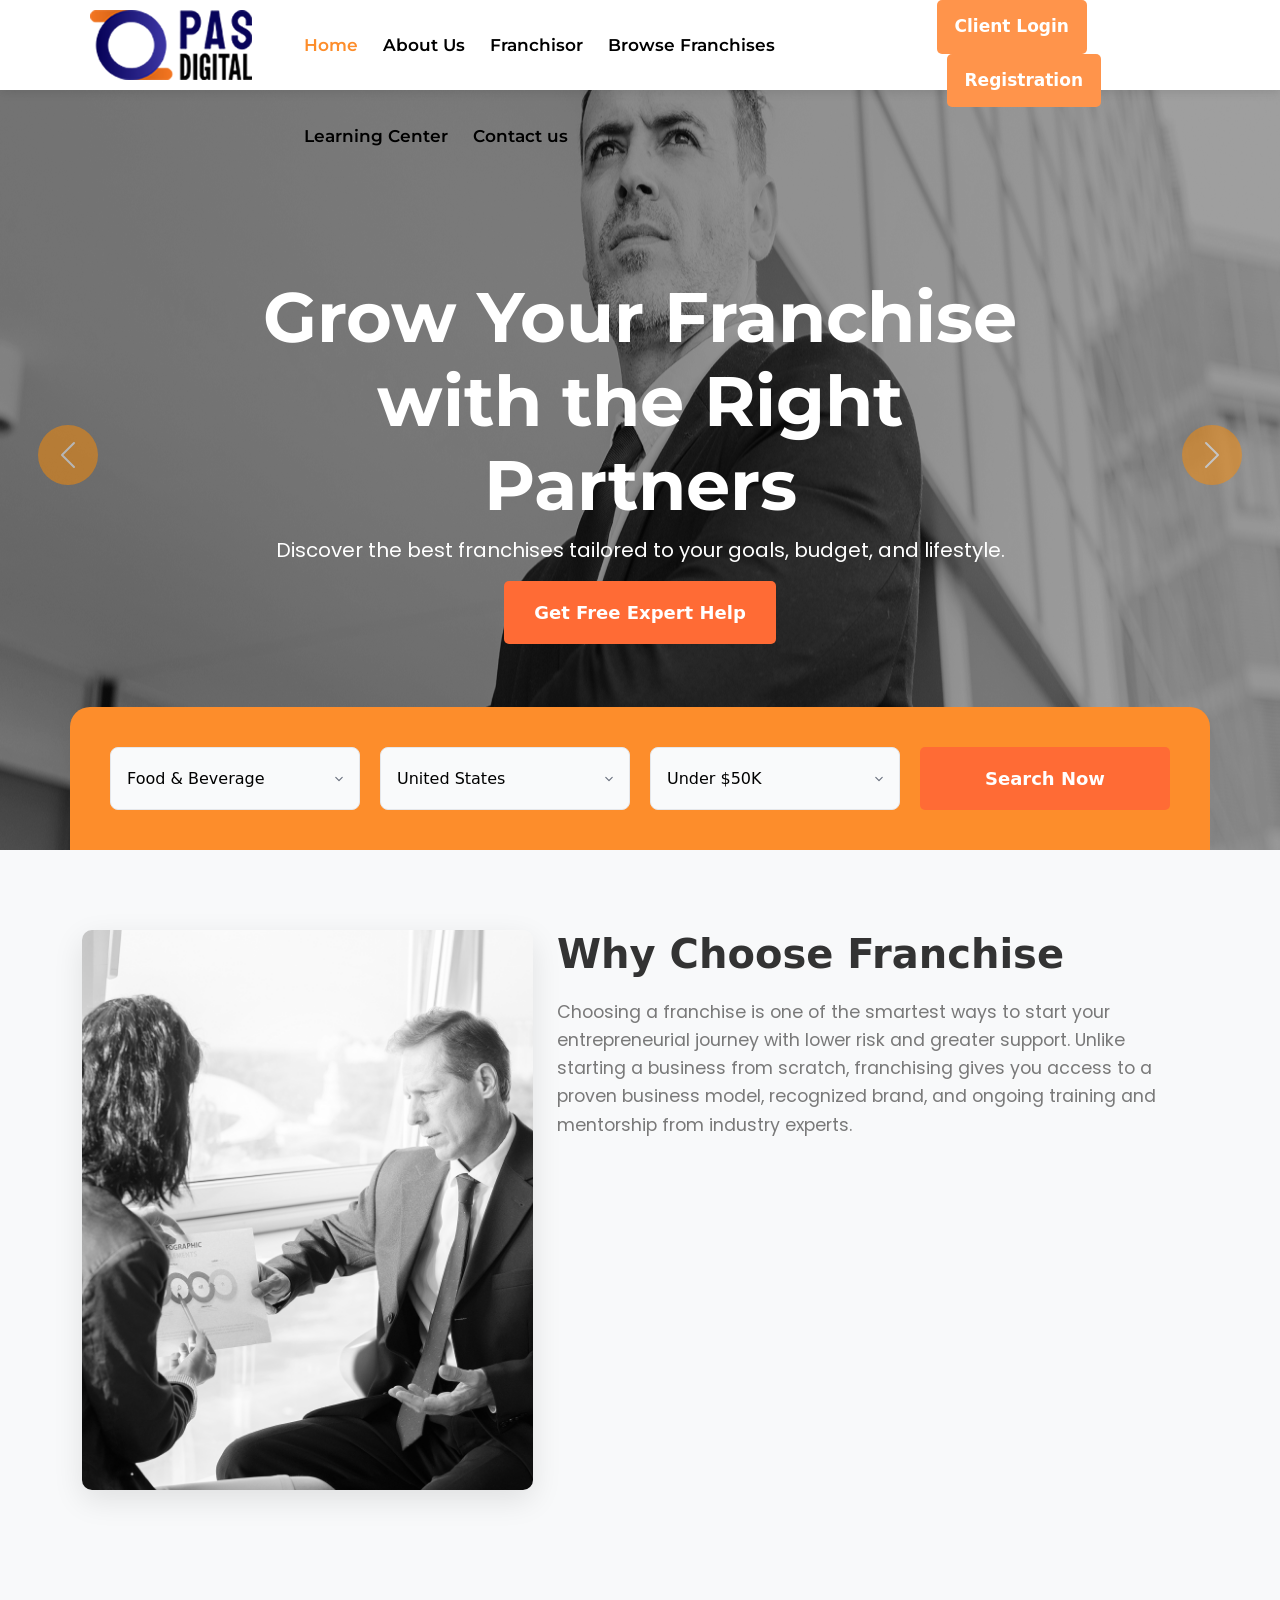
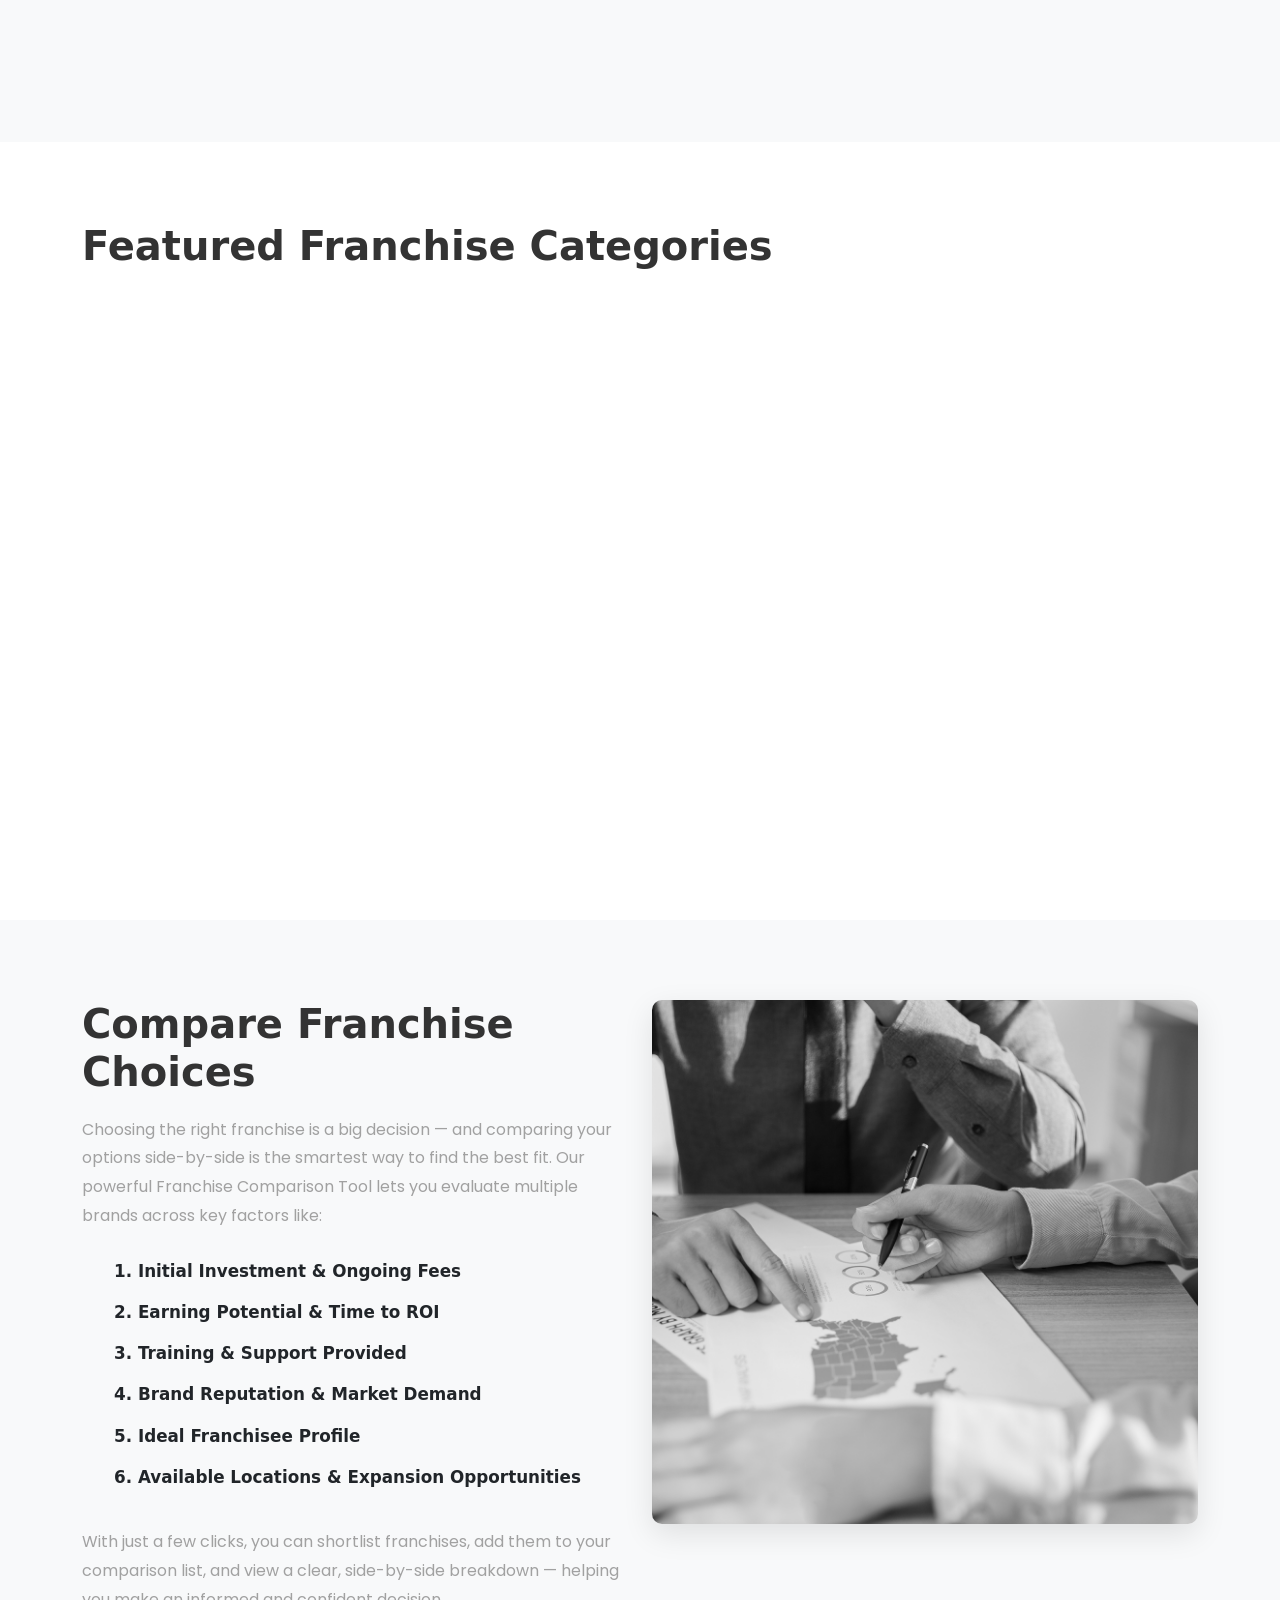
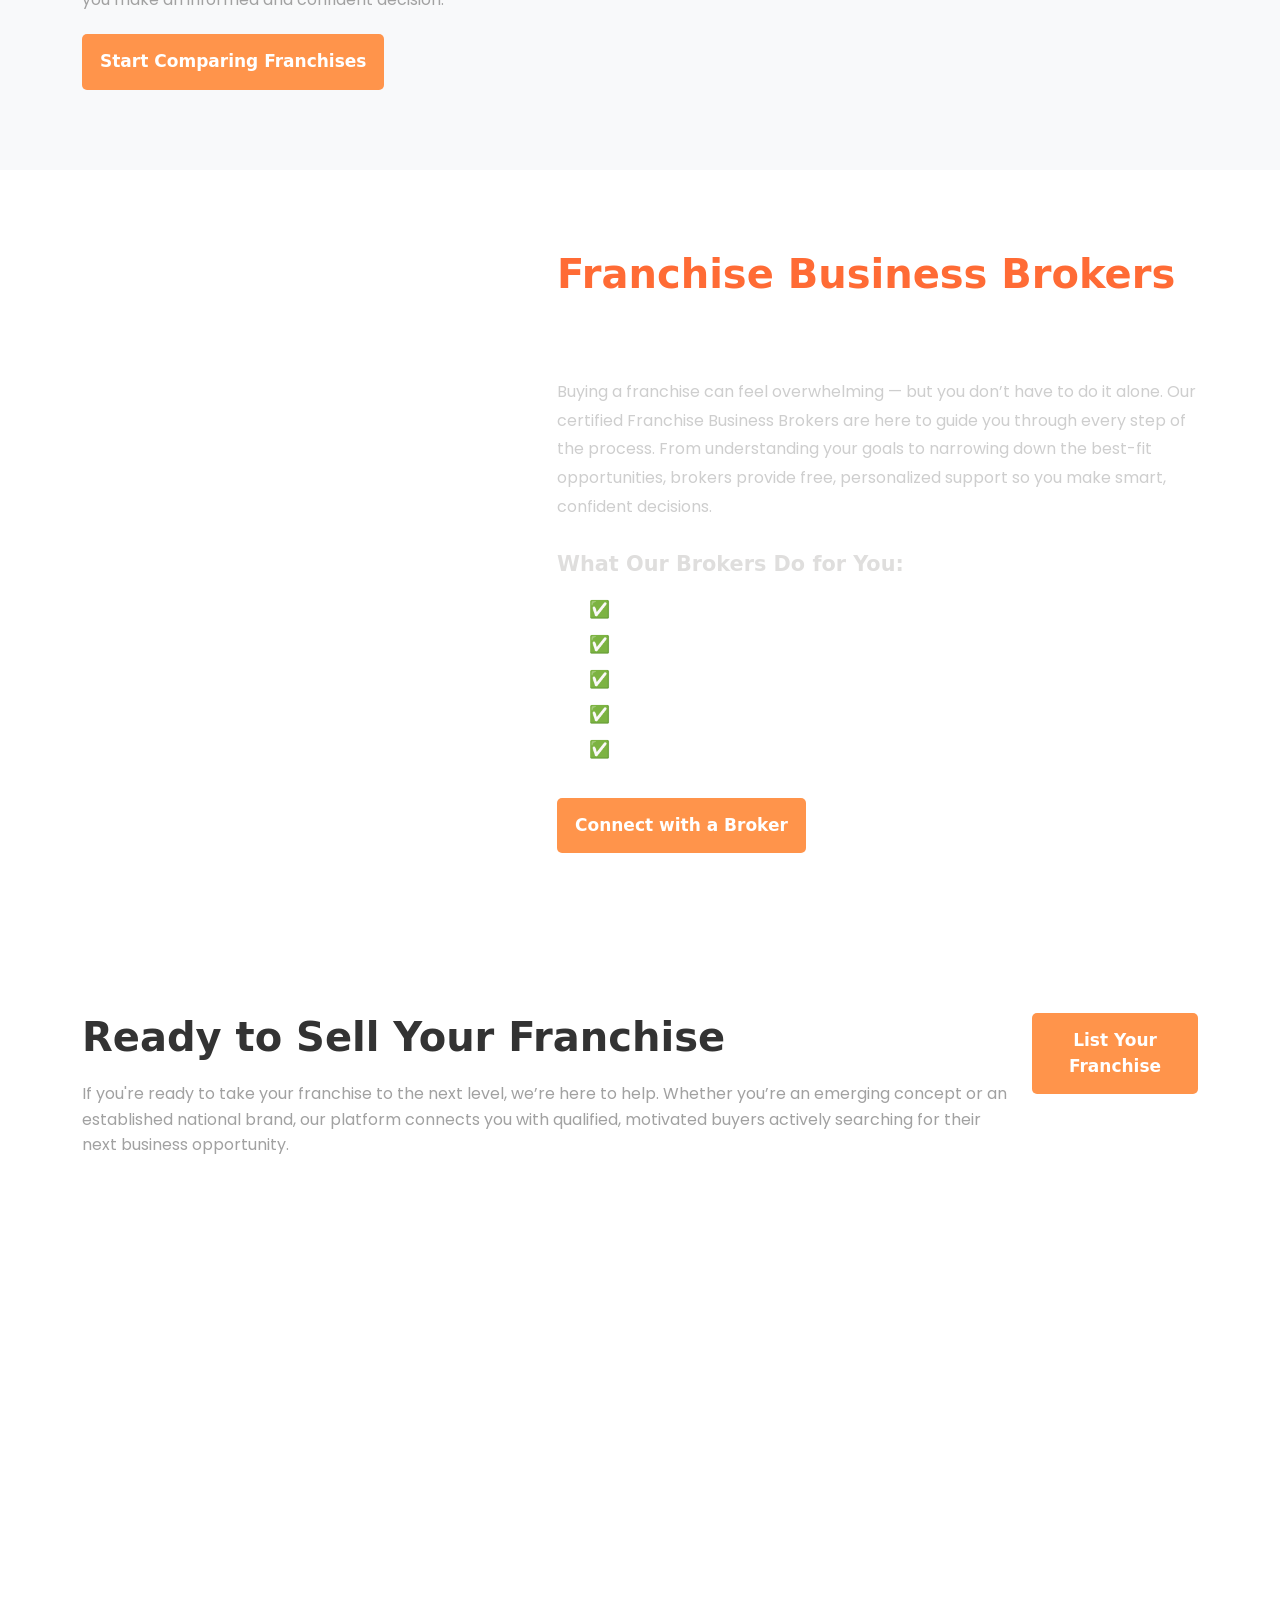
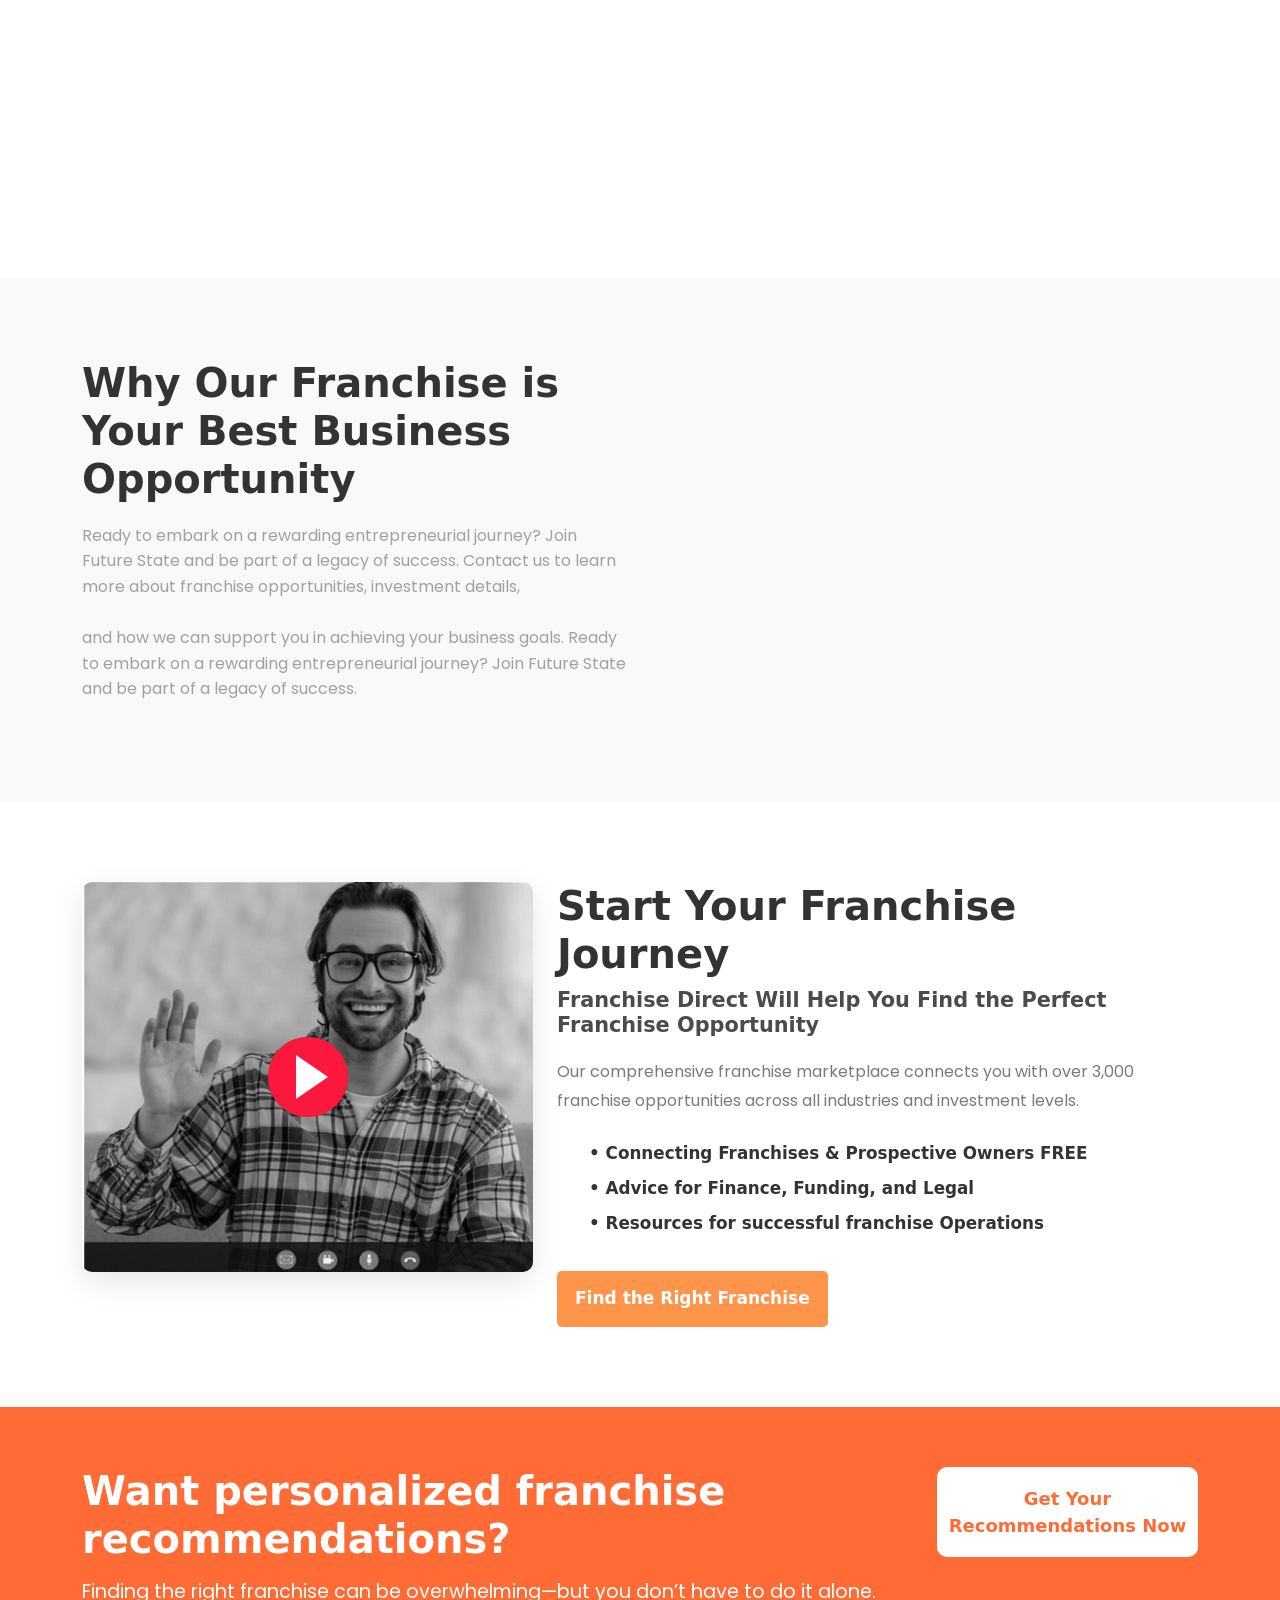
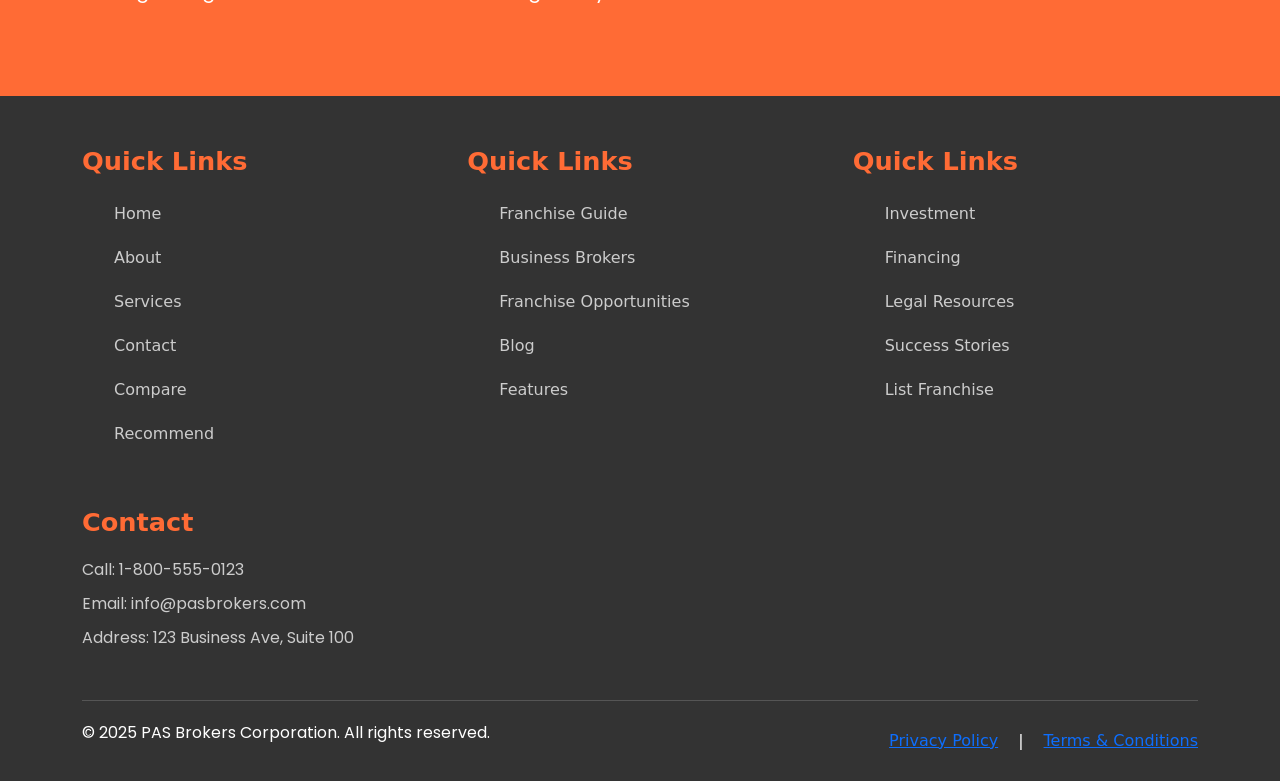
<file: wp-content/themes/myidealfranchise/frontend-html/index.html>
<!DOCTYPE html>
<html lang="en">

<head>
  <meta charset="UTF-8">
  <meta name="viewport" content="width=device-width, initial-scale=1.0">
  <title>PAS Broker</title>
  <link rel="stylesheet" href="style.css">

  <link href='https://unpkg.com/boxicons@2.0.7/css/boxicons.min.css' rel='stylesheet'>

  <!-- Favicons -->
  <link href="assets/img/favicon.png" rel="icon">
  <link href="assets/img/apple-touch-icon.png" rel="apple-touch-icon">

  <!-- bootstrap cdn -->
  <link rel="stylesheet" href="https://cdnjs.cloudflare.com/ajax/libs/font-awesome/6.4.0/css/all.min.css"
    integrity="sha512-iecdLmaskl7CVkqkXNQ/ZH/XLlvWZOJyj7Yy7tcenmpD1ypASozpmT/E0iPtmFIB46ZmdtAc9eNBvH0H/ZpiBw=="
    crossorigin="anonymous" referrerpolicy="no-referrer" />

  <!-- bootstrap link -->
  <link href="https://cdn.jsdelivr.net/npm/bootstrap@5.0.2/dist/css/bootstrap.min.css" rel="stylesheet"
    integrity="sha384-EVSTQN3/azprG1Anm3QDgpJLIm9Nao0Yz1ztcQTwFspd3yD65VohhpuuCOmLASjC" crossorigin="anonymous">

  <!-- Fontawesome Link for Icons -->
  <link rel="stylesheet" href="https://cdnjs.cloudflare.com/ajax/libs/font-awesome/6.3.0/css/all.min.css">
  <script src="script.js" defer></script>

  <!-- aos animation -->
  <link href="https://unpkg.com/aos@2.3.1/dist/aos.css" rel="stylesheet">
  <script src="https://unpkg.com/aos@2.3.1/dist/aos.js"></script>
</head>

<body>
  <!-- Header -->
  <header class="header">
    <nav>
      <!-- Checkbox for toggling menu -->
      <input type="checkbox" id="check" title="Toggle navigation menu">
      <!-- Menu icon -->
      <label for="check" class="checkbtn" aria-label="Toggle navigation menu">
        <i class="fas fa-bars"></i>
      </label>
      <!-- Site logo -->
      <div class="logo"><img src="images/logo 1.png" alt="" srcset=""></div>
      <!-- Navigation links -->

      <ul class="mb-0">
        <li><a class="active" href="index.html">Home</a></li>
        <li><a href="about.html">About Us</a></li>
        <li><a href="franchisor.html">Franchisor</a></li>
        <li><a href="franchise.html">Browse Franchises</a></li>
        <li><a href="learning.html">Learning Center</a></li>
        <li><a href="contact.html">Contact us</a></li>
      </ul>
      <div class="navcta float-end m-auto">
        <button class="">Client Login</button>
        <button>Registration</button>
      </div>
    </nav>
  </header>

  <!-- hero slider -->
  <section class="hero-slider hero-style">
    <div class="searchbox">
      <div class="container">
        <div class="home-allinput">
          <select class="Select-Industry">
            <option value="relevance" disabled>Select Industry</option>
            <option value="food-beverage">Food & Beverage</option>
            <option value="business-services">Business Services</option>
            <option value="health-fitness">Health & Fitness</option>
          </select>
          <select class="Select-Amount">
            <option value="relevance" disabled>Select Amount</option>
            <option value="united-states">United States</option>
            <option value="canada">Canada</option>
            <option value="international">International</option>
          </select>
          <select class="Select-Location">
            <option value="relevance" disabled>Select Location</option>
            <option value="under-50k">Under $50K</option>
            <option value="50k-100k">$50K - $100K</option>
            <option value="100k-500k">$100K - $500K</option>
            <option value="over-500k">Over $500K</option>
          </select>
          <button class="cta-btn">Search Now</button>
        </div>
      </div>
    </div>

    <div id="carouselExampleFade" class="carousel slide carousel-fade" data-bs-ride="carousel">
      <div class="carousel-inner">
        <div class="carousel-item active">
          <div class="kenburns-top">
            <img src="images/businessman-with-arms-crossed(1).jpg" class="" alt="...">
          </div>
          <div class="carousel-caption">
            <h1>Grow Your Franchise with the Right Partners</h1>
            <p>Discover the best franchises tailored to your goals, budget, and lifestyle.</p>
            <button class="cta-btn">Get Free Expert Help</button>
            <!-- <div class="buttons">
              <button class="blob-btn">
                Get Free Expert Help
                <span class="blob-btn__inner">
                  <span class="blob-btn__blobs">
                    <span class="blob-btn__blob"></span>
                    <span class="blob-btn__blob"></span>
                    <span class="blob-btn__blob"></span>
                    <span class="blob-btn__blob"></span>
                  </span>
                </span>
              </button> -->
          </div>
        </div>
        <div class="carousel-item">
          <div class="kenburns-top">
            <img src="images/businessman-with-arms-crossed(2).jpg" class="" alt="...">
          </div>
          <div class="carousel-caption">
            <h1>Franchise Opportunities Tailored to Your Lifestyle</h1>
            <p>Discover the best franchises tailored to your goals, budget, and lifestyle.</p>
            <button class="cta-btn" href="recommend.html" rel="noopener noreferrer">Get Free Consultation</button>
          </div>
        </div>
        <div class="carousel-item">
          <div class="kenburns-top">
            <img src="images/businessman-with-arms-crossed(3).jpg" class="" alt="...">
          </div>
          <div class="carousel-caption">
            <h1>Reach Pre-Qualified Buyers Across the Country</h1>
            <p>Discover the best franchises tailored to your goals, budget, and lifestyle.</p>
            <button class="cta-btn">Request a Free Valuation</button>
          </div>
        </div>
      </div>
      <button class="carousel-control-prev" type="button" data-bs-target="#carouselExampleFade" data-bs-slide="prev">
        <span class="carousel-control-prev-icon" aria-hidden="true"></span>
        <span class="visually-hidden">Previous</span>
      </button>
      <button class="carousel-control-next" type="button" data-bs-target="#carouselExampleFade" data-bs-slide="next">
        <span class="carousel-control-next-icon" aria-hidden="true"></span>
        <span class="visually-hidden">Next</span>
      </button>
    </div>
  </section>

  <!-- Why Choose Franchise Section -->
  <section class="why-choose">
    <div class="container">
      <div class="row why-choose-content">
        <div class="col-md-5 why-choose-image">
          <img src="images/businesswoman-explaining-infographic-elements-sheet-her-male-partner(1).png"
            alt="Business Meeting">
        </div>
        <div class="col-md-7 why-choose-text">
          <h2>Why Choose Franchise</h2>
          <p>Choosing a franchise is one of the smartest ways to start your entrepreneurial journey with lower risk and
            greater support. Unlike starting a business from scratch, franchising gives you access to a proven business
            model, recognized brand, and ongoing training and mentorship from industry experts.</p>

          <div class="feature-list">
            <div class="feature-item" data-aos="fade-up" data-aos-duration="1000">
              <div class="feature-icon"><img src="images/blockchain 1.png" alt="" srcset=""></div>
              <div class="feature-content">
                <h3>Proven Business Model</h3>
                <p>Franchises offer a tested and successful business system, reducing the risk of failure compared to
                  starting from scratch.</p>
              </div>
            </div>
            <div class="feature-item" data-aos="fade-up" data-aos-duration="1500">
              <div class="feature-icon"><img src="images/brand-image.png" alt="" srcset=""></div>
              <div class="feature-content">
                <h3>Brand Recognition</h3>
                <p>Partner with an established brand that already has customer trust and market presence, making it
                  easier to attract customers from day one.</p>
              </div>
            </div>
            <div class="feature-item" data-aos="fade-up" data-aos-duration="2000">
              <div class="feature-icon"><img src="images/training.png" alt="" srcset=""></div>
              <div class="feature-content">
                <h3>Training & Support</h3>
                <p>Franchisors provide comprehensive training, operational guidance, and marketing support, even if you
                  have no prior business experience.</p>
              </div>
            </div>
            <div class="feature-item" data-aos="fade-up" data-aos-duration="2500">
              <div class="feature-icon"><img src="images/performance.png" alt="" srcset=""></div>
              <div class="feature-content">
                <h3>Faster Return on Investment</h3>
                <p>With built-in systems and loyal customer bases, franchisees often start earning quicker than
                  independent businesses.</p>
              </div>
            </div>
          </div>
        </div>
      </div>
    </div>
  </section>

  <!-- Featured Franchise Categories -->
  <section class="featured-categories">
    <div class="container">
      <h2 class="section-title">Featured Franchise Categories</h2>
      <div class="row categories-grid">
        <div class="col-md-3" data-aos="fade-up" data-aos-duration="500">
          <div class="category-card">
            <div class="fcardcompaire">
              <i class="fa-regular fa-share-from-square"></i>
            </div>
            <div class="category-icon"><img src="images/image.png" alt="" srcset=""></div>
            <h3>1-800-Radiator</h3>
            <p>Sculpt your future with VP Fitness! Own a premium boutique gym with saunas, juice bars, and tailored
              workouts.</p>
            <div class="category-stats">
              <div class="stat">
                <h5 class="stat-number">Cash Required <span>$ 1,000,000</span></h5>
              </div>
            </div>
            <button class="category-btn">
              <input type="checkbox" id="logo1" name="logo1" value="logo">
              <label for="logo1"> Request Free Info</label><br>
            </button>
          </div>
        </div>

        <div class="col-md-3" data-aos="fade-up" data-aos-duration="1000">
          <div class="category-card">
            <div class="fcardcompaire">
              <i class="fa-regular fa-share-from-square"></i>
            </div>
            <div class="category-icon"><img src="images/image (2).png" alt="" srcset=""></div>
            <h3>1-800-Radiator</h3>
            <p>Sculpt your future with VP Fitness! Own a premium boutique gym with saunas, juice bars, and tailored
              workouts.</p>
            <div class="category-stats">
              <div class="stat">
                <h5 class="stat-number">Cash Required <span>$ 1,000,000</span></h5>
              </div>
            </div>
            <button class="category-btn">
              <input type="checkbox" id="logo2" name="logo1" value="logo">
              <label for="logo2"> Request Free Info</label><br>
            </button>
          </div>
        </div>

        <div class="col-md-3" data-aos="fade-up" data-aos-duration="1500">
          <div class="category-card">
            <div class="fcardcompaire">
              <i class="fa-regular fa-share-from-square"></i>
            </div>
            <div class="category-icon"><img src="images/image(1).png" alt="" srcset=""></div>
            <h3>1-800-Radiator</h3>
            <p>Sculpt your future with VP Fitness! Own a premium boutique gym with saunas, juice bars, and tailored
              workouts.</p>
            <div class="category-stats">
              <div class="stat">
                <h5 class="stat-number">Cash Required <span>$ 1,000,000</span></h5>
              </div>
            </div>
            <button class="category-btn">
              <input type="checkbox" id="logo3" name="logo3" value="logo">
              <label for="logo3"> Request Free Info</label><br>
            </button>
          </div>
        </div>

        <div class="col-md-3" data-aos="fade-up" data-aos-duration="2000">
          <div class="category-card">
            <div class="fcardcompaire">
              <i class="fa-regular fa-share-from-square"></i>
            </div>
            <div class="category-icon"><img src="images/image(2).png" alt="" srcset=""></div>
            <h3>1-800-Radiator</h3>
            <p>Sculpt your future with VP Fitness! Own a premium boutique gym with saunas, juice bars, and tailored
              workouts.</p>
            <div class="category-stats">
              <div class="stat">
                <h5 class="stat-number">Cash Required <span>$ 1,000,000</span></h5>
              </div>
            </div>
            <button class="category-btn">
              <input type="checkbox" id="logo4" name="logo4" value="logo">
              <label for="logo4"> Request Free Info</label><br>
            </button>
          </div>
        </div>
      </div>
    </div>
  </section>

  <!-- Compare Franchise Choices -->
  <section class="compare-section">
    <div class="container">
      <div class="row">
        <div class="col-md-6 compare-text">
          <h2>Compare Franchise Choices</h2>
          <p>Choosing the right franchise is a big decision — and comparing your options side-by-side is the smartest
            way to find the best fit. Our powerful Franchise Comparison Tool lets you evaluate multiple brands across
            key factors like:</p>
          <ul class="compare-list">
            <li><span>1.</span> Initial Investment & Ongoing Fees</li>
            <li><span>2.</span> Earning Potential & Time to ROI</li>
            <li><span>3.</span> Training & Support Provided</li>
            <li><span>4.</span> Brand Reputation & Market Demand</li>
            <li><span>5.</span> Ideal Franchisee Profile</li>
            <li><span>6.</span> Available Locations & Expansion Opportunities</li>
          </ul>
          <p>With just a few clicks, you can shortlist franchises, add them to your comparison list, and view a clear,
            side-by-side breakdown — helping you make an informed and confident decision.</p>
          <button class="cta-button">Start Comparing Franchises</button>
        </div>
        <div class="col-md-6 compare-image">
          <img src="images/business-people-studying-statistic-report-indoors.png" alt="Business Analysis">
        </div>
      </div>
    </div>
  </section>

  <!-- Franchise Business Brokers -->
  <section class="brokers-section">
    <div class="container">
      <div class="row">
        <div class="col-md-5"></div>
        <div class="col-md-7 brokers-text">
          <h2>Franchise Business Brokers</h2>
          <h3>Expert Help to Find the Right Franchise — At No Cost to You</h3>
          <p>Buying a franchise can feel overwhelming — but you don’t have to do it alone. Our certified Franchise
            Business Brokers are here to guide you through every step of the process. From understanding your goals to
            narrowing down the best-fit opportunities, brokers provide free, personalized support so you make smart,
            confident decisions.</p>
          <div class="broker-features">
            <h4>What Our Brokers Do for You:</h4>
            <ul>
              <li> ✅ Understand your background, budget, and goals</li>
              <li> ✅ Recommend top-performing franchises that match your profile</li>
              <li> ✅ Share insider insights on earnings, support, and scalability</li>
              <li> ✅ Help you prepare for meetings with franchisors</li>
              <li> ✅ Connect you with legal, funding, and onboarding resources</li>
            </ul>
          </div>
          <button class="cta-button">Connect with a Broker</button>
        </div>
      </div>
    </div>
  </section>

  <!-- Ready to Sell Your Franchise -->
  <section class="sell-franchise">
    <div class="container">
      <div class="row">
        <div class="col-md-10">
          <h2 class="section-title">Ready to Sell Your Franchise</h2>
          <p class="section-subtitle">If you're ready to take your franchise to the next level, we’re here to help.
            Whether
            you’re an emerging concept or an established national brand, our platform connects you with qualified,
            motivated
            buyers actively searching for their next business opportunity.</p>
        </div>
        <div class="col-md-2">

          <div class="sell-cta">
            <button class="cta-button">List Your Franchise</button>
          </div>
        </div>
      </div>

      <div class="row">
        <div class="col-md-3" data-aos="fade-up" data-aos-duration="1000">
          <div class="franchise-card">
            <img src="images/woman-painting-house-wall-full-shot.png" alt="Franchise Opportunity">
            <div class="franchise-info">
              <h3>MA-Residential And Commercial Property Painting</h3>
              <div class="franchise-price">$1,800,000</div>
              <button class="franchise-btn">View Details</button>
            </div>
          </div>
        </div>

        <div class="col-md-3" data-aos="fade-up" data-aos-duration="1500">
          <div class="franchise-card">
            <img src="images/office-buildings-with-modern-architecture.png" alt="Franchise Opportunity">
            <div class="franchise-info">
              <h3>Multi-Unit Batteries Plus With Real Estate</h3>
              <div class="franchise-price">$1,400,000</div>
              <button class="franchise-btn">View Details</button>
            </div>
          </div>
        </div>

        <div class="col-md-3" data-aos="fade-up" data-aos-duration="2000">
          <div class="franchise-card">
            <img src="images/tiler-working-renovation-apartment.png" alt="Franchise Opportunity">
            <div class="franchise-info">
              <h3>Remodeling Franchise Covering Georgia</h3>
              <div class="franchise-price">$2,000,000</div>
              <button class="franchise-btn">View Details</button>
            </div>
          </div>
        </div>

        <div class="col-md-3" data-aos="fade-up" data-aos-duration="2500">
          <div class="franchise-card">
            <img src="images/cosmetologist-applying-mask-face-client-beauty-salon.png" alt="Franchise Opportunity">
            <div class="franchise-info">
              <h3>CO-Innovative and Exclusive Facials</h3>
              <div class="franchise-price">$900,000</div>
              <button class="franchise-btn">View Details</button>
            </div>
          </div>
        </div>
      </div>
    </div>
  </section>

  <!-- faq -->
  <section class="faq">
    <div class="container">
      <div class="row">
        <div class="col-md-6">
          <div class="">
            <h2 class="section-title">Why Our Franchise is Your Best Business Opportunity</h2>
            <p class="section-subtitle">Ready to embark on a rewarding entrepreneurial journey? Join Future State and be
              part of a legacy of success. Contact us to learn more about franchise opportunities, investment details,
              <br> <br>

              and how we can support you in achieving your business goals. Ready to embark on a rewarding
              entrepreneurial journey? Join Future State and be part of a legacy of success.
            </p>
          </div>
        </div>
        <div class="col-md-6">
          <div class="details" data-aos="fade-up" data-aos-duration="1000">
            <details class="details__container">
              <summary class="details__summary">
                <!-- The title -->
                <h2 class="details__title">How does franchising work?</h2>
              </summary>
            </details>
            <!-- The content -->
            <div class="details__desc">
              <div class="details__desc-inner">
                Our customers are at the heart of everything we do, and we strive to provide exceptional
              </div>
            </div>
          </div>
          <div class="details" data-aos="fade-up" data-aos-duration="1500">
            <details class="details__container">
              <summary class="details__summary">
                <!-- The title -->
                <h2 class="details__title">What are the benefits of franchising?</h2>
              </summary>
            </details>
            <!-- The content -->
            <div class="details__desc">
              <div class="details__desc-inner">
                Our customers are at the heart of everything we do, and we strive to provide exceptional
              </div>
            </div>
          </div>
          <div class="details" data-aos="fade-up" data-aos-duration="2000">
            <details class="details__container">
              <summary class="details__summary">
                <!-- The title -->
                <h2 class="details__title">Are franchise opportunities available?</h2>
              </summary>
            </details>
            <!-- The content -->
            <div class="details__desc">
              <div class="details__desc-inner">
                Our customers are at the heart of everything we do, and we strive to provide exceptional
              </div>
            </div>
          </div>
          <div class="details" data-aos="fade-up" data-aos-duration="2500">
            <details class="details__container">
              <summary class="details__summary">
                <!-- The title -->
                <h2 class="details__title">Are franchise opportunities available?</h2>
              </summary>
            </details>
            <!-- The content -->
            <div class="details__desc">
              <div class="details__desc-inner">
                Our customers are at the heart of everything we do, and we strive to provide exceptional
              </div>
            </div>
          </div>
        </div>
      </div>
    </div>
  </section>

  <!-- Start Your Journey -->
  <section class="journey-section">
    <div class="container">
      <div class="row">
        <div class="col-md-5">
          <div class="journey-image">
            <a id="play-video" class="video-play-button" href="#">
              <span></span>
            </a>
            <img src="images/businesswoman-explaining-infographic-elements-sheet-her-male-partner(2).png"
              alt="Franchise Success">
          </div>
        </div>
        <div class="col-md-7">
          <div class="journey-text">
            <h2>Start Your Franchise Journey</h2>
            <h3>Franchise Direct Will Help You Find the Perfect Franchise Opportunity</h3>
            <p>Our comprehensive franchise marketplace connects you with over 3,000 franchise opportunities across all
              industries and investment levels.</p>
            <ul>
              <li>• Connecting Franchises & Prospective Owners FREE</li>
              <li>• Advice for Finance, Funding, and Legal</li>
              <li>• Resources for successful franchise Operations</li>
            </ul>
            <button class="cta-button">Find the Right Franchise</button>
          </div>
        </div>
      </div>
    </div>
  </section>

  <!-- CTA Banner -->
  <section class="cta-banner">
    <div class="container">
      <div class="row">
        <div class="col-md-9 cta-content">
          <h2>Want personalized franchise recommendations?</h2>
          <p>Finding the right franchise can be overwhelming—but you don’t have to do it alone.</p>
        </div>
        <div class="col-md-3 actioncta">
          <button class="cta-button-alt"><a href="recommend.html" target="_blank"></a> Get Your Recommendations
            Now</button>
        </div>
      </div>
    </div>
  </section>

  <!-- Footer -->
  <footer class="footer">
    <div class="container">
      <div class="footer-content">
        <div class="footer-section">
          <h3>Quick Links</h3>
          <ul>
            <li><a href="#">Home</a></li>
            <li><a href="#">About</a></li>
            <li><a href="#">Services</a></li>
            <li><a href="#">Contact</a></li>
            <li><a href="compaire.html">Compare</a></li>
            <li><a href="recommend.html">Recommend</a></li>
          </ul>
        </div>
        <div class="footer-section">
          <h3>Quick Links</h3>
          <ul>
            <li><a href="#">Franchise Guide</a></li>
            <li><a href="#">Business Brokers</a></li>
            <li><a href="#">Franchise Opportunities</a></li>
            <li><a href="#">Blog</a></li>
            <li><a href="featuers.html">Features</a></li>
          </ul>
        </div>
        <div class="footer-section">
          <h3>Quick Links</h3>
          <ul>
            <li><a href="#">Investment</a></li>
            <li><a href="#">Financing</a></li>
            <li><a href="#">Legal Resources</a></li>
            <li><a href="#">Success Stories</a></li>
            <li><a href="listfranchise.html">List Franchise</a></li>
          </ul>
        </div>
        <div class="footer-section">
          <h3>Contact</h3>
          <p>Call: 1-800-555-0123</p>
          <p>Email: info@pasbrokers.com</p>
          <p>Address: 123 Business Ave, Suite 100</p>
        </div>
      </div>
      <div class="footer-bottom">
        <p>&copy; 2025 PAS Brokers Corporation. All rights reserved.</p>
        <div class="footer-links">
          <a href="#">Privacy Policy </a> |
          <a href="#">Terms & Conditions</a>
        </div>
      </div>
    </div>
  </footer>

  <!-- bootstap -->
  <script src="https://cdn.jsdelivr.net/npm/@popperjs/core@2.9.2/dist/umd/popper.min.js"
    integrity="sha384-IQsoLXl5PILFhosVNubq5LC7Qb9DXgDA9i+tQ8Zj3iwWAwPtgFTxbJ8NT4GN1R8p"
    crossorigin="anonymous"></script>
  <script src="https://cdn.jsdelivr.net/npm/bootstrap@5.0.2/dist/js/bootstrap.min.js"
    integrity="sha384-cVKIPhGWiC2Al4u+LWgxfKTRIcfu0JTxR+EQDz/bgldoEyl4H0zUF0QKbrJ0EcQF"
    crossorigin="anonymous"></script>

  <!-- aos animation -->
  <script src="https://unpkg.com/aos@2.3.1/dist/aos.js"></script>
  <link href="https://unpkg.com/aos@2.3.1/dist/aos.css" rel="stylesheet">
  <script>
    AOS.init();
  </script>
</body>

</html>
</file>
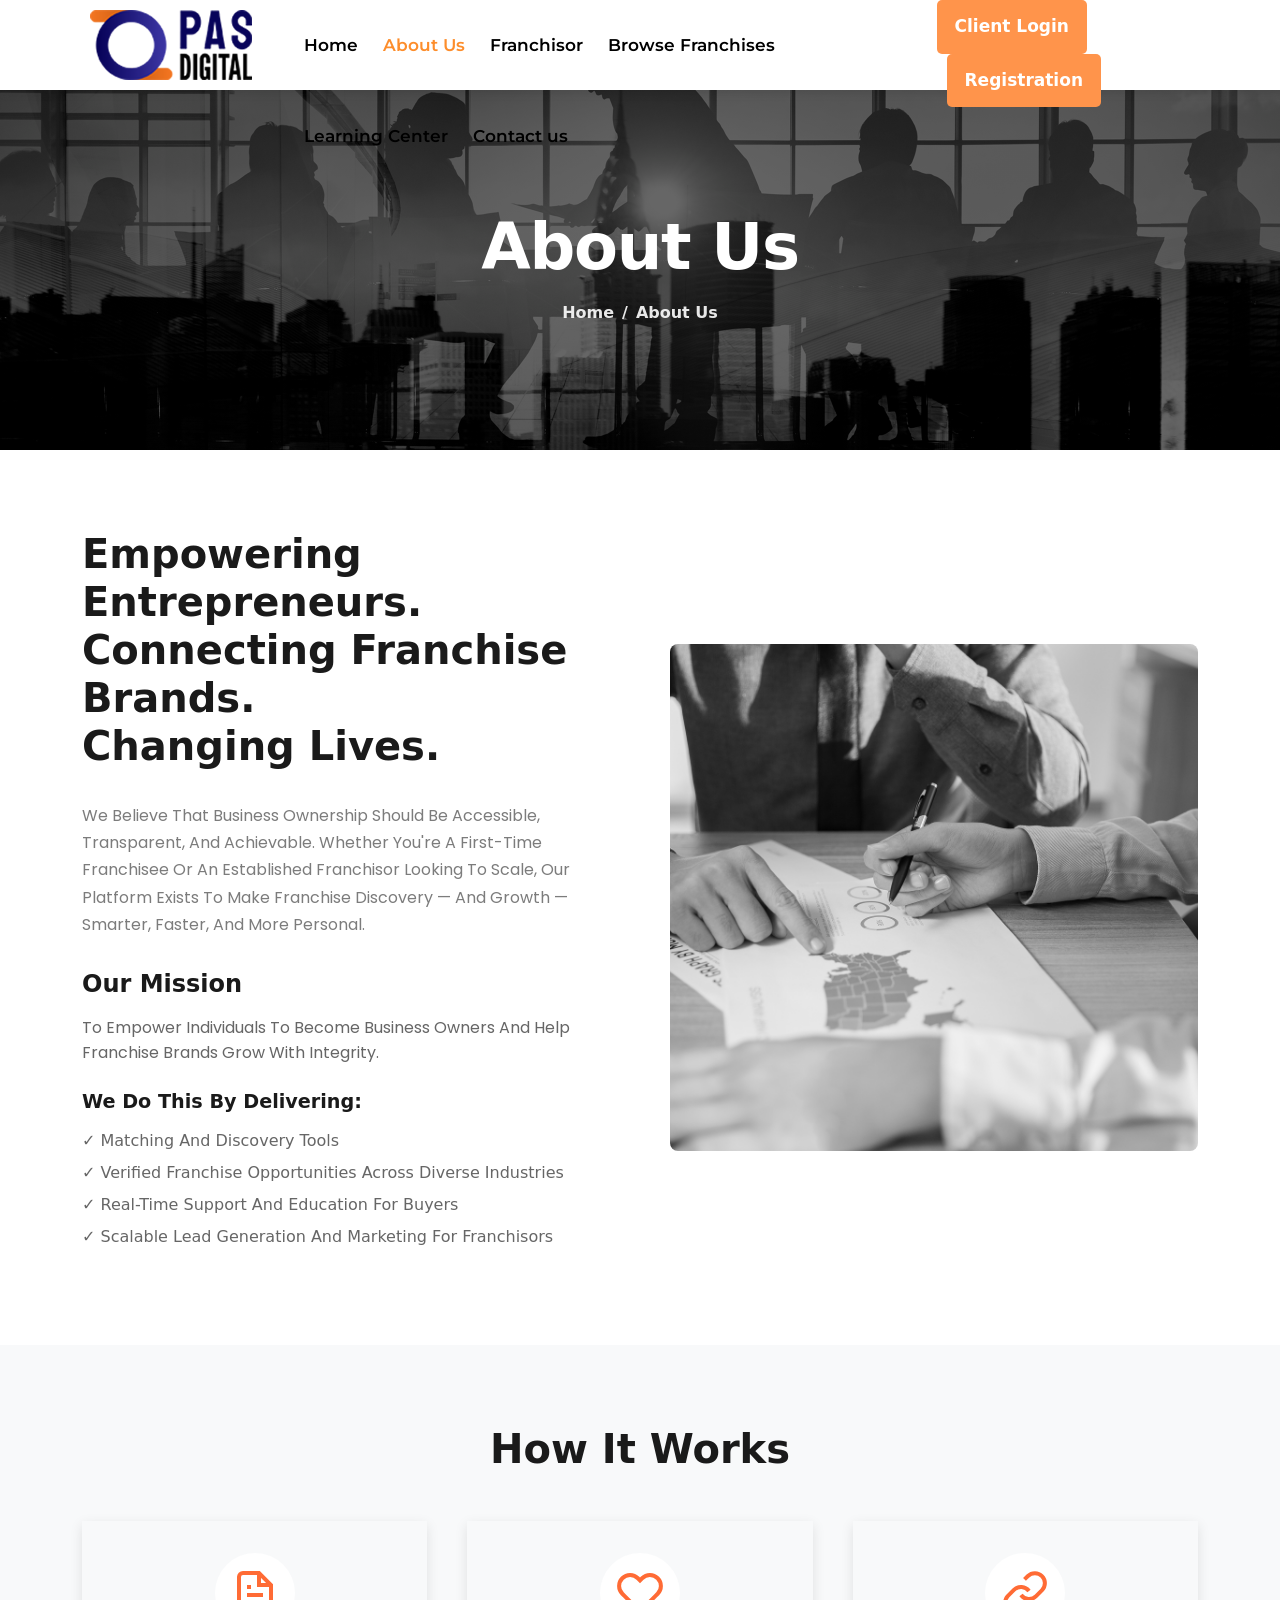
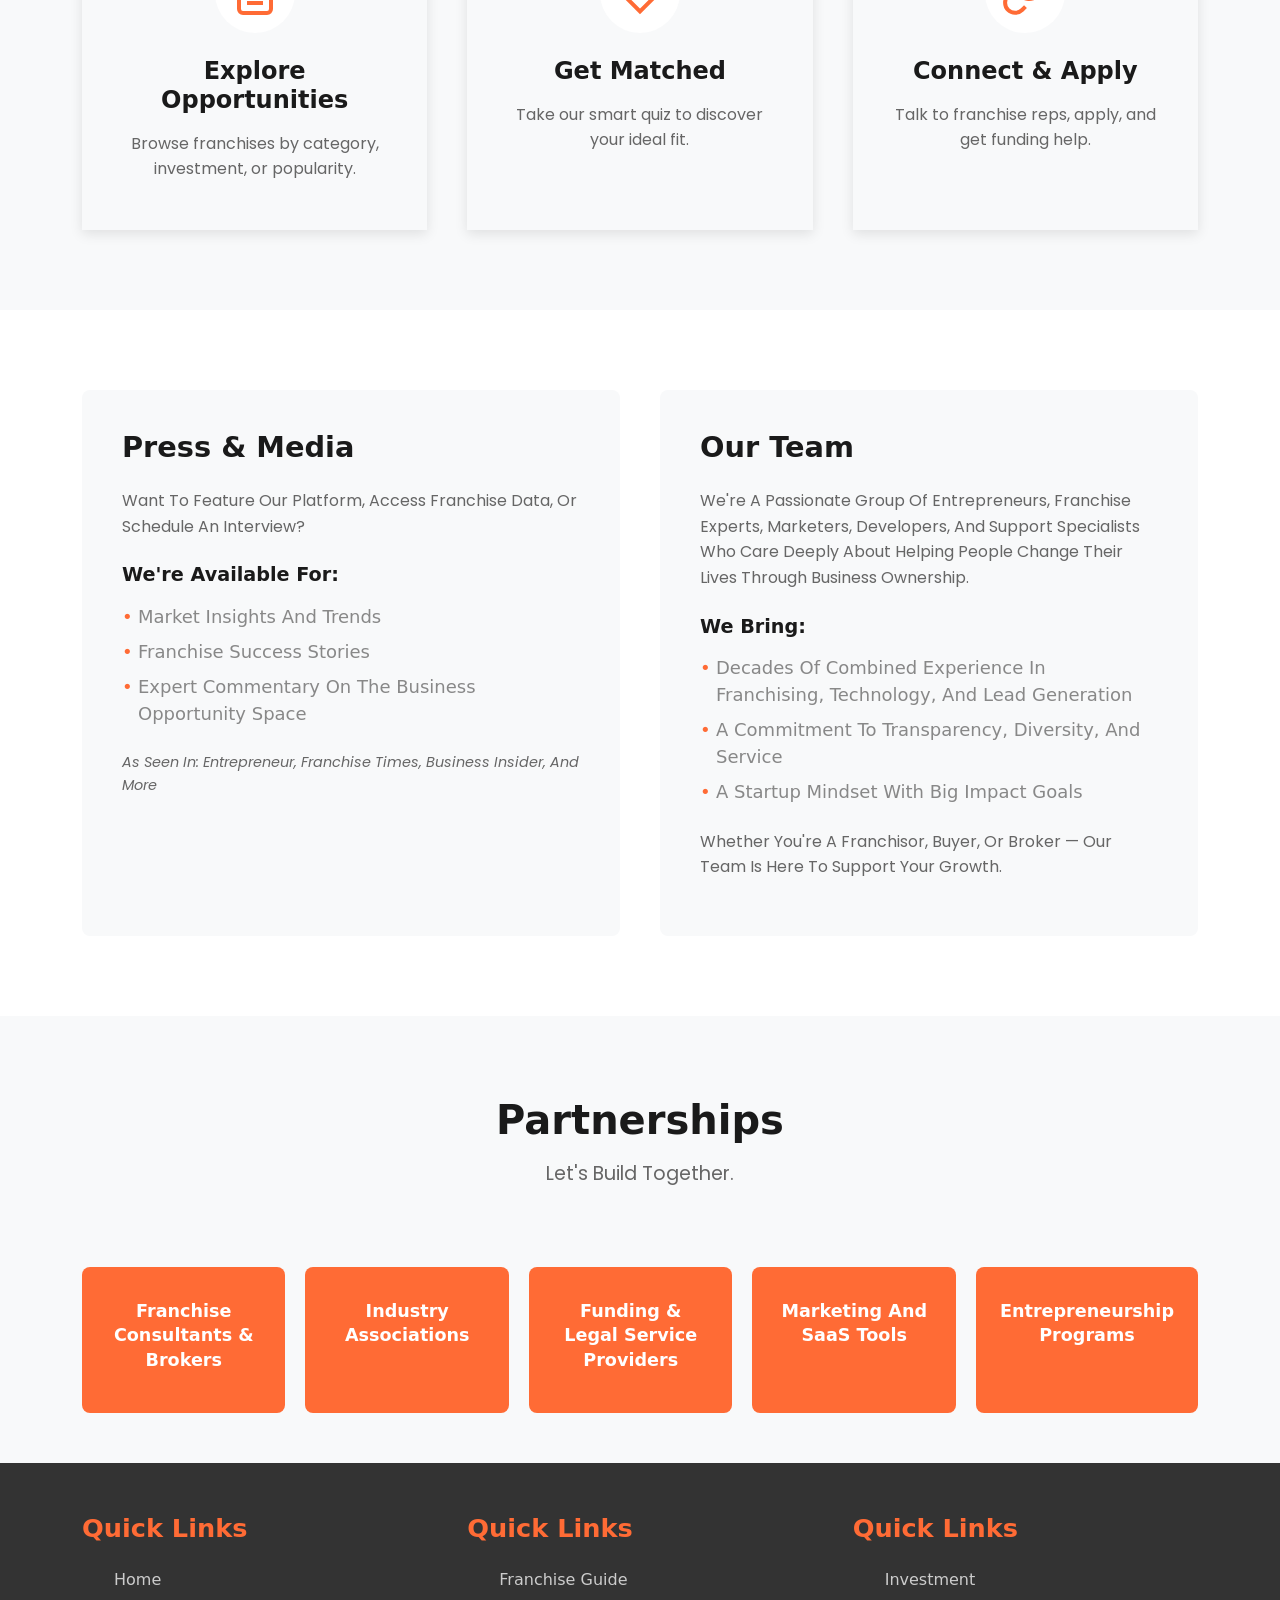
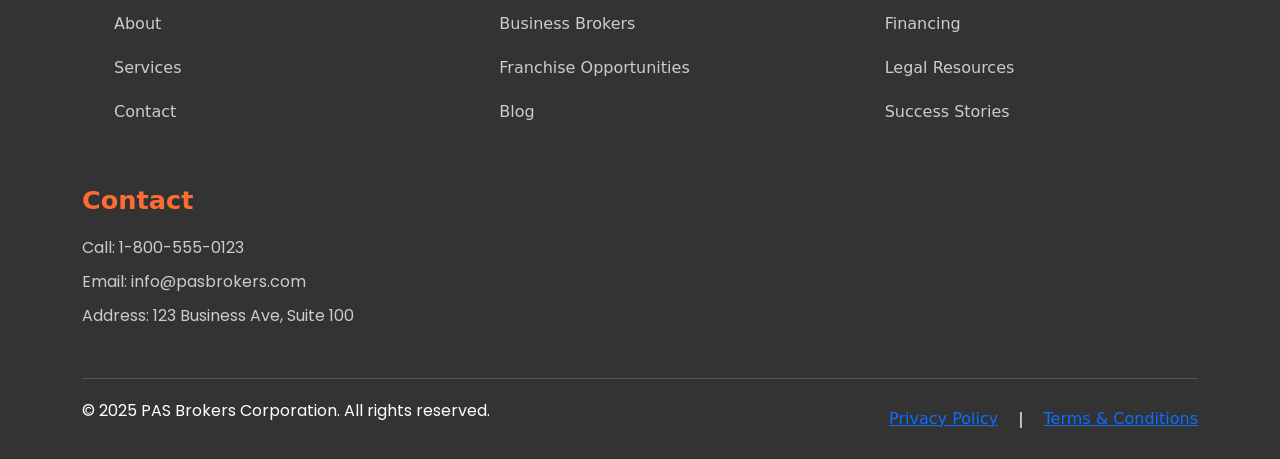
<file: wp-content/themes/myidealfranchise/frontend-html/about.html>
<!DOCTYPE html>
<html lang="en">

<head>
    <meta charset="UTF-8">
    <meta name="viewport" content="width=device-width, initial-scale=1.0">
    <title>PAS Broker</title>
    <link rel="stylesheet" href="style.css">

    <link href='https://unpkg.com/boxicons@2.0.7/css/boxicons.min.css' rel='stylesheet'>

    <!-- Favicons -->
    <link href="assets/img/favicon.png" rel="icon">
    <link href="assets/img/apple-touch-icon.png" rel="apple-touch-icon">

    <!-- bootstrap cdn -->
    <link rel="stylesheet" href="https://cdnjs.cloudflare.com/ajax/libs/font-awesome/6.4.0/css/all.min.css"
        integrity="sha512-iecdLmaskl7CVkqkXNQ/ZH/XLlvWZOJyj7Yy7tcenmpD1ypASozpmT/E0iPtmFIB46ZmdtAc9eNBvH0H/ZpiBw=="
        crossorigin="anonymous" referrerpolicy="no-referrer" />

    <!-- bootstrap link -->
    <link href="https://cdn.jsdelivr.net/npm/bootstrap@5.0.2/dist/css/bootstrap.min.css" rel="stylesheet"
        integrity="sha384-EVSTQN3/azprG1Anm3QDgpJLIm9Nao0Yz1ztcQTwFspd3yD65VohhpuuCOmLASjC" crossorigin="anonymous">

    <!-- Fontawesome Link for Icons -->
    <link rel="stylesheet" href="https://cdnjs.cloudflare.com/ajax/libs/font-awesome/6.3.0/css/all.min.css">
    <script src="script.js" defer></script>
</head>

<body>
    <!-- Header -->
  <header class="header">
    <nav>
      <!-- Checkbox for toggling menu -->
      <input type="checkbox" id="check" title="Toggle navigation menu">
      <!-- Menu icon -->
      <label for="check" class="checkbtn" aria-label="Toggle navigation menu">
        <i class="fas fa-bars"></i>
      </label>
      <!-- Site logo -->
      <div class="logo"><img src="images/logo 1.png" alt="" srcset=""></div>
      <!-- Navigation links -->

      <ul class="mb-0">
        <li><a href="index.html">Home</a></li>
        <li><a class="active" href="about.html">About Us</a></li>
        <li><a href="franchisor.html">Franchisor</a></li>
        <li><a href="franchise.html">Browse Franchises</a></li>
        <li><a href="learning.html">Learning Center</a></li>
        <li><a href="contact.html">Contact us</a></li>
      </ul>
      <div class="navcta float-end m-auto">
        <button class="">Client Login</button>
        <button>Registration</button>
      </div>
    </nav>
  </header>
    <!-- end of hero slider -->

    <!-- Hero Section -->
    <section class="hero">
        <div class="hero-overlay">
            <div class="hero-content">
                <h1>About Us</h1>
                <div class="breadcrumb">
                    <a href="#" class="breadcrumb-link">Home</a>
                    <span class="breadcrumb-separator">/</span>
                    <span class="breadcrumb-current">About Us</span>
                </div>
            </div>
        </div>
    </section>

    <!-- Main Content Section -->
    <section class="main-content">
        <div class="container">
            <div class="content-grid">
                <div class="content-text">
                    <h2 class="main-heading">
                        Empowering Entrepreneurs.<br>
                        Connecting Franchise Brands.<br>
                        Changing Lives.
                    </h2>
                    <p class="description">
                        We Believe That Business Ownership Should Be Accessible, Transparent,
                        And Achievable. Whether You're A First-Time Franchisee Or An Established
                        Franchisor Looking To Scale, Our Platform Exists To Make Franchise
                        Discovery — And Growth — Smarter, Faster, And More Personal.
                    </p>

                    <div class="mission-section">
                        <h3>Our Mission</h3>
                        <p>To Empower Individuals To Become Business Owners And Help Franchise Brands Grow With
                            Integrity.</p>

                        <h4>We Do This By Delivering:</h4>
                        <ul class="features-list">
                            <li>✓ Matching And Discovery Tools</li>
                            <li>✓ Verified Franchise Opportunities Across Diverse Industries</li>
                            <li>✓ Real-Time Support And Education For Buyers</li>
                            <li>✓ Scalable Lead Generation And Marketing For Franchisors</li>
                        </ul>
                    </div>
                </div>
                <div class="content-image">
                    <img src="images/business-people-studying-statistic-report-indoors.png" alt="Business professionals working on documents"
                        class="main-image">
                </div>
            </div>
        </div>
    </section>

    <!-- How It Works Section -->
    <section class="how-it-works">
        <div class="container">
            <h2>How It Works</h2>
            <div class="steps-grid">
                <div class="step">
                    <div class="step-icon">
                        <svg width="48" height="48" viewBox="0 0 24 24" fill="none" stroke="currentColor"
                            stroke-width="2">
                            <path d="M14 2H6a2 2 0 0 0-2 2v16a2 2 0 0 0 2 2h12a2 2 0 0 0 2-2V8z" />
                            <polyline points="14,2 14,8 20,8" />
                            <line x1="16" y1="13" x2="8" y2="13" />
                            <line x1="16" y1="17" x2="8" y2="17" />
                            <polyline points="10,9 9,9 8,9" />
                        </svg>
                    </div>
                    <h3>Explore Opportunities</h3>
                    <p>Browse franchises by category, investment, or popularity.</p>
                </div>
                <div class="step">
                    <div class="step-icon">
                        <svg width="48" height="48" viewBox="0 0 24 24" fill="none" stroke="currentColor"
                            stroke-width="2">
                            <path
                                d="M20.84 4.61a5.5 5.5 0 0 0-7.78 0L12 5.67l-1.06-1.06a5.5 5.5 0 0 0-7.78 7.78l1.06 1.06L12 21.23l7.78-7.78 1.06-1.06a5.5 5.5 0 0 0 0-7.78z" />
                        </svg>
                    </div>
                    <h3>Get Matched</h3>
                    <p>Take our smart quiz to discover your ideal fit.</p>
                </div>
                <div class="step">
                    <div class="step-icon">
                        <svg width="48" height="48" viewBox="0 0 24 24" fill="none" stroke="currentColor"
                            stroke-width="2">
                            <path d="M10 13a5 5 0 0 0 7.54.54l3-3a5 5 0 0 0-7.07-7.07l-1.72 1.71" />
                            <path d="M14 11a5 5 0 0 0-7.54-.54l-3 3a5 5 0 0 0 7.07 7.07l1.71-1.71" />
                        </svg>
                    </div>
                    <h3>Connect & Apply</h3>
                    <p>Talk to franchise reps, apply, and get funding help.</p>
                </div>
            </div>
        </div>
    </section>

    <!-- Press & Media / Our Team Section -->
    <section class="info-sections">
        <div class="container">
            <div class="info-grid">
                <div class="info-card">
                    <h3>Press & Media</h3>
                    <p>Want To Feature Our Platform, Access Franchise Data, Or Schedule An Interview?</p>
                    <h4>We're Available For:</h4>
                    <ul>
                        <li>Market Insights And Trends</li>
                        <li>Franchise Success Stories</li>
                        <li>Expert Commentary On The Business Opportunity Space</li>
                    </ul>
                    <p class="small-text">As Seen In: Entrepreneur, Franchise Times, Business Insider, And More</p>
                </div>
                <div class="info-card">
                    <h3>Our Team</h3>
                    <p>We're A Passionate Group Of Entrepreneurs, Franchise Experts, Marketers, Developers, And Support
                        Specialists Who Care Deeply About Helping People Change Their Lives Through Business Ownership.
                    </p>
                    <h4>We Bring:</h4>
                    <ul>
                        <li>Decades Of Combined Experience In Franchising, Technology, And Lead Generation</li>
                        <li>A Commitment To Transparency, Diversity, And Service</li>
                        <li>A Startup Mindset With Big Impact Goals</li>
                    </ul>
                    <p>Whether You're A Franchisor, Buyer, Or Broker — Our Team Is Here To Support Your Growth.</p>
                </div>
            </div>
        </div>
    </section>

    <!-- Partnerships Section -->
    <section class="partnerships">
        <div class="container">
            <h2>Partnerships</h2>
            <p class="partnerships-subtitle">Let's Build Together.</p>
            <div class="partnerships-grid">
                <div class="partnership-card fade-in">
                    <h4>Franchise Consultants & Brokers</h4>
                </div>
                <div class="partnership-card fade-in">
                    <h4>Industry Associations</h4>
                </div>
                <div class="partnership-card fade-in">
                    <h4>Funding & Legal Service Providers</h4>
                </div>
                <div class="partnership-card fade-in">
                    <h4>Marketing And SaaS Tools</h4>
                </div>
                <div class="partnership-card fade-in">
                    <h4>Entrepreneurship Programs</h4>
                </div>
            </div>
        </div>
    </section>

    <!-- Footer -->
    <footer class="footer">
        <div class="container">
            <div class="footer-content">
                <div class="footer-section">
                    <h3>Quick Links</h3>
                    <ul>
                        <li><a href="#">Home</a></li>
                        <li><a href="#">About</a></li>
                        <li><a href="#">Services</a></li>
                        <li><a href="#">Contact</a></li>
                    </ul>
                </div>
                <div class="footer-section">
                    <h3>Quick Links</h3>
                    <ul>
                        <li><a href="#">Franchise Guide</a></li>
                        <li><a href="#">Business Brokers</a></li>
                        <li><a href="#">Franchise Opportunities</a></li>
                        <li><a href="#">Blog</a></li>
                    </ul>
                </div>
                <div class="footer-section">
                    <h3>Quick Links</h3>
                    <ul>
                        <li><a href="#">Investment</a></li>
                        <li><a href="#">Financing</a></li>
                        <li><a href="#">Legal Resources</a></li>
                        <li><a href="#">Success Stories</a></li>
                    </ul>
                </div>
                <div class="footer-section">
                    <h3>Contact</h3>
                    <p>Call: 1-800-555-0123</p>
                    <p>Email: info@pasbrokers.com</p>
                    <p>Address: 123 Business Ave, Suite 100</p>
                </div>
            </div>
            <div class="footer-bottom">
                <p>&copy; 2025 PAS Brokers Corporation. All rights reserved.</p>
                <div class="footer-links">
                    <a href="#">Privacy Policy </a> |
                    <a href="#">Terms & Conditions</a>
                </div>
            </div>
        </div>
    </footer>

    <!-- bootstap -->
    <script src="https://cdn.jsdelivr.net/npm/@popperjs/core@2.9.2/dist/umd/popper.min.js"
        integrity="sha384-IQsoLXl5PILFhosVNubq5LC7Qb9DXgDA9i+tQ8Zj3iwWAwPtgFTxbJ8NT4GN1R8p"
        crossorigin="anonymous"></script>
    <script src="https://cdn.jsdelivr.net/npm/bootstrap@5.0.2/dist/js/bootstrap.min.js"
        integrity="sha384-cVKIPhGWiC2Al4u+LWgxfKTRIcfu0JTxR+EQDz/bgldoEyl4H0zUF0QKbrJ0EcQF"
        crossorigin="anonymous"></script>

    <!-- aos animation -->
    <script src="https://unpkg.com/aos@2.3.1/dist/aos.js"></script>
    <link href="https://unpkg.com/aos@2.3.1/dist/aos.css" rel="stylesheet">
    <script>
        AOS.init();
    </script>
</body>

</html>
</file>
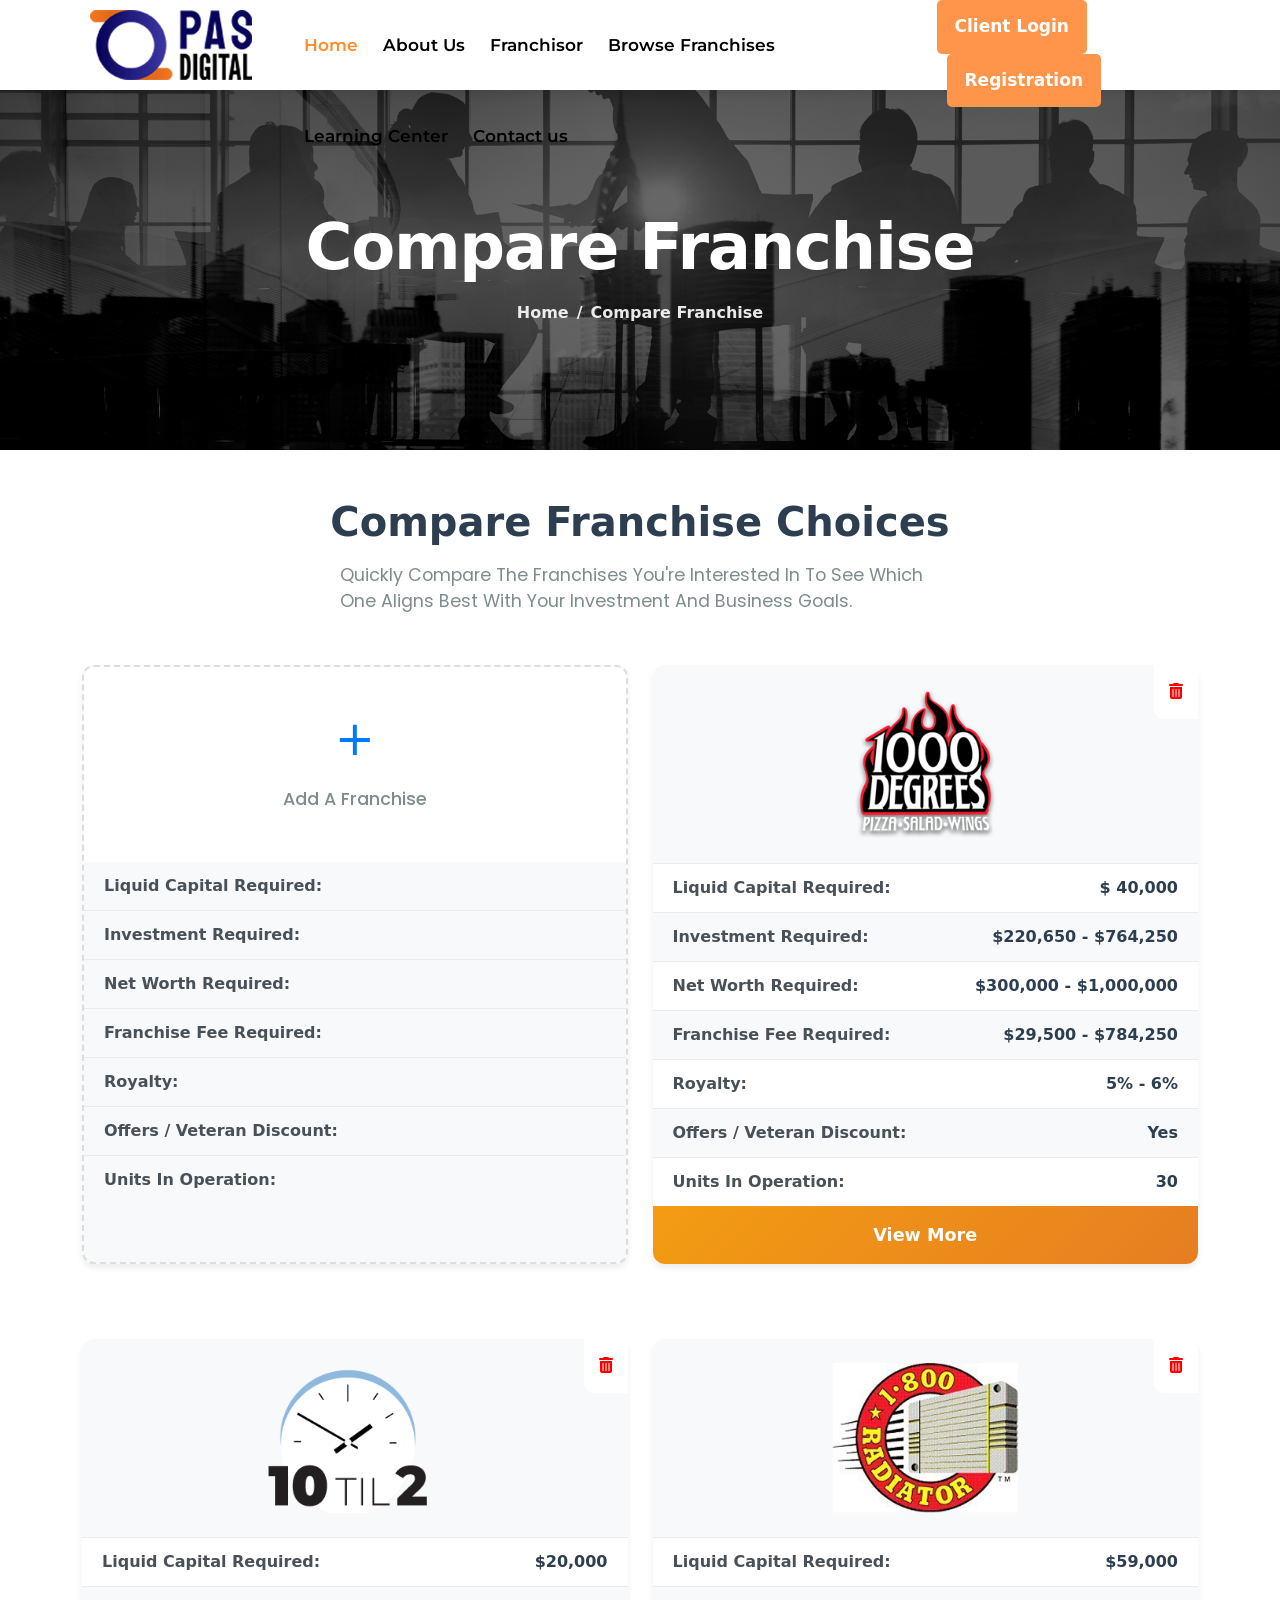
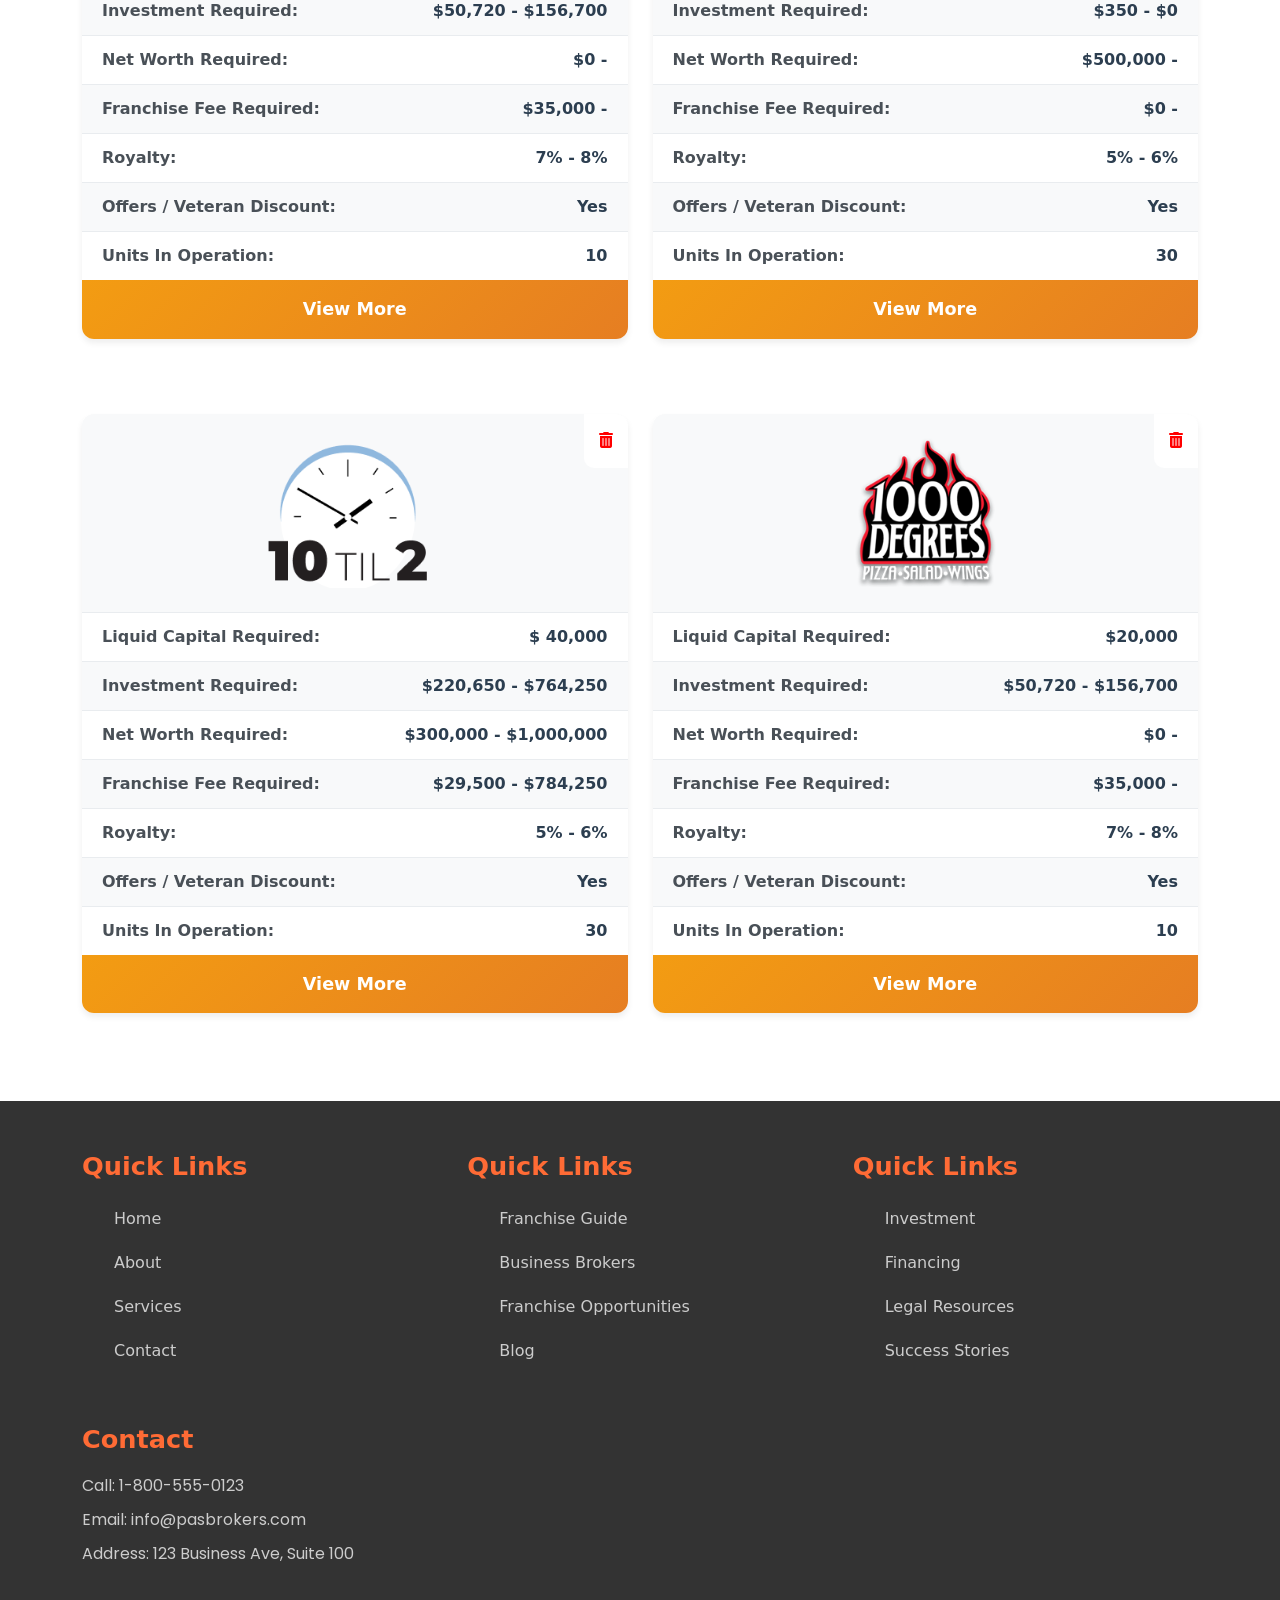
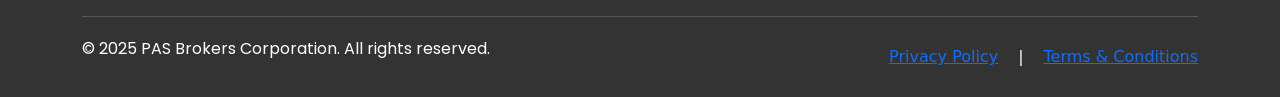
<file: wp-content/themes/myidealfranchise/frontend-html/compaire.html>
<!DOCTYPE html>
<html lang="en">

<head>
    <meta charset="UTF-8">
    <meta name="viewport" content="width=device-width, initial-scale=1.0">
    <title>PAS Broker</title>
    <link rel="stylesheet" href="style.css">

    <link href='https://unpkg.com/boxicons@2.0.7/css/boxicons.min.css' rel='stylesheet'>

    <!-- Favicons -->
    <link href="assets/img/favicon.png" rel="icon">
    <link href="assets/img/apple-touch-icon.png" rel="apple-touch-icon">

    <!-- bootstrap cdn -->
    <link rel="stylesheet" href="https://cdnjs.cloudflare.com/ajax/libs/font-awesome/6.4.0/css/all.min.css"
        integrity="sha512-iecdLmaskl7CVkqkXNQ/ZH/XLlvWZOJyj7Yy7tcenmpD1ypASozpmT/E0iPtmFIB46ZmdtAc9eNBvH0H/ZpiBw=="
        crossorigin="anonymous" referrerpolicy="no-referrer" />

    <!-- bootstrap link -->
    <link href="https://cdn.jsdelivr.net/npm/bootstrap@5.0.2/dist/css/bootstrap.min.css" rel="stylesheet"
        integrity="sha384-EVSTQN3/azprG1Anm3QDgpJLIm9Nao0Yz1ztcQTwFspd3yD65VohhpuuCOmLASjC" crossorigin="anonymous">

    <!-- Fontawesome Link for Icons -->
    <link rel="stylesheet" href="https://cdnjs.cloudflare.com/ajax/libs/font-awesome/6.3.0/css/all.min.css">
    <script src="script.js" defer></script>
</head>

<body>
    <!-- Header -->
  <header class="header">
    <nav>
      <!-- Checkbox for toggling menu -->
      <input type="checkbox" id="check" title="Toggle navigation menu">
      <!-- Menu icon -->
      <label for="check" class="checkbtn" aria-label="Toggle navigation menu">
        <i class="fas fa-bars"></i>
      </label>
      <!-- Site logo -->
      <div class="logo"><img src="images/logo 1.png" alt="" srcset=""></div>
      <!-- Navigation links -->

      <ul class="mb-0">
        <li><a class="active" href="index.html">Home</a></li>
        <li><a href="about.html">About Us</a></li>
        <li><a href="franchisor.html">Franchisor</a></li>
        <li><a href="franchise.html">Browse Franchises</a></li>
        <li><a href="learning.html">Learning Center</a></li>
        <li><a href="contact.html">Contact us</a></li>
      </ul>
      <div class="navcta float-end m-auto">
        <button class="">Client Login</button>
        <button>Registration</button>
      </div>
    </nav>
  </header>
    <!-- end of hero slider -->

    <!-- Hero Section -->
    <section class="hero">
        <div class="hero-overlay">
            <div class="hero-content">
                <h1>Compare Franchise</h1>
                <div class="breadcrumb">
                    <a href="#" class="breadcrumb-link">Home</a>
                    <span class="breadcrumb-separator">/</span>
                    <span class="breadcrumb-current">Compare Franchise</span>
                </div>
            </div>
        </div>
    </section>

    <section class="compaire pb-5">
        <div class="container">
            <div class="pt-5">
                <h2>Compare Franchise Choices</h2>
                <p>Quickly Compare The Franchises You're Interested In To See Which One Aligns Best With Your Investment
                    And Business Goals.</p>
            </div>

            <div class="franchise-grid">
                <!-- Add Franchise Card -->
                <div class="franchise-card add-card">
                    <div class="add-content">
                        <div class="plus-icon">+</div>
                        <p>Add A Franchise</p>
                    </div>
                    <div class="franchise-details">
                        <div class="detail-row">
                            <span class="label">Liquid Capital Required:</span>
                            <span class="value"></span>
                        </div>
                        <div class="detail-row alt">
                            <span class="label">Investment Required:</span>
                            <span class="value"></span>
                        </div>
                        <div class="detail-row">
                            <span class="label">Net Worth Required:</span>
                            <span class="value"></span>
                        </div>
                        <div class="detail-row alt">
                            <span class="label">Franchise Fee Required:</span>
                            <span class="value"></span>
                        </div>
                        <div class="detail-row">
                            <span class="label">Royalty:</span>
                            <span class="value"></span>
                        </div>
                        <div class="detail-row alt">
                            <span class="label">Offers / Veteran Discount:</span>
                            <span class="value"></span>
                        </div>
                        <div class="detail-row">
                            <span class="label">Units In Operation:</span>
                            <span class="value"></span>
                        </div>
                    </div>
                </div>

                <!-- 1000 Degrees Pizza -->
                <div class="franchise-card">
                    <div class="deleticon">
                        <i class="fa-solid fa-trash-can"></i>
                    </div>
                    <div class="franchise-logo">
                        <img src="images/2e676bd7-22c3-4446-b024-2d21bd7d30e9.png?height=150&width=150" alt="10 Til 2"
                            class="logo-10til2">
                    </div>
                    <div class="franchise-details">
                        <div class="detail-row">
                            <span class="label">Liquid Capital Required:</span>
                            <span class="value">$ 40,000</span>
                        </div>
                        <div class="detail-row alt">
                            <span class="label">Investment Required:</span>
                            <span class="value">$220,650 - $764,250</span>
                        </div>
                        <div class="detail-row">
                            <span class="label">Net Worth Required:</span>
                            <span class="value">$300,000 - $1,000,000</span>
                        </div>
                        <div class="detail-row alt">
                            <span class="label">Franchise Fee Required:</span>
                            <span class="value">$29,500 - $784,250</span>
                        </div>
                        <div class="detail-row">
                            <span class="label">Royalty:</span>
                            <span class="value">5% - 6%</span>
                        </div>
                        <div class="detail-row alt">
                            <span class="label">Offers / Veteran Discount:</span>
                            <span class="value">Yes</span>
                        </div>
                        <div class="detail-row">
                            <span class="label">Units In Operation:</span>
                            <span class="value">30</span>
                        </div>
                    </div>
                    <button class="view-more-btn">View More</button>
                </div>

                <!-- 10 Til 2 -->
                <div class="franchise-card">
                    <div class="deleticon">
                        <i class="fa-solid fa-trash-can"></i>
                    </div>
                    <div class="franchise-logo">
                        <img src="images/82d8c68f-481c-48ef-85e6-1c54e9b3459f-1 1.png?height=150&width=150"
                            alt="10 Til 2" class="logo-10til2">
                    </div>
                    <div class="franchise-details">
                        <div class="detail-row">
                            <span class="label">Liquid Capital Required:</span>
                            <span class="value">$20,000</span>
                        </div>
                        <div class="detail-row alt">
                            <span class="label">Investment Required:</span>
                            <span class="value">$50,720 - $156,700</span>
                        </div>
                        <div class="detail-row">
                            <span class="label">Net Worth Required:</span>
                            <span class="value">$0 -</span>
                        </div>
                        <div class="detail-row alt">
                            <span class="label">Franchise Fee Required:</span>
                            <span class="value">$35,000 -</span>
                        </div>
                        <div class="detail-row">
                            <span class="label">Royalty:</span>
                            <span class="value">7% - 8%</span>
                        </div>
                        <div class="detail-row alt">
                            <span class="label">Offers / Veteran Discount:</span>
                            <span class="value">Yes</span>
                        </div>
                        <div class="detail-row">
                            <span class="label">Units In Operation:</span>
                            <span class="value">10</span>
                        </div>
                    </div>
                    <button class="view-more-btn">View More</button>
                </div>

                <!-- Realtor -->
                <div class="franchise-card">
                    <div class="deleticon">
                        <i class="fa-solid fa-trash-can"></i>
                    </div>
                    <div class="franchise-logo">
                        <img src="images/ebeefae6-0d54-48b2-b641-089a75d01c9d.png?height=150&width=150" alt="Realtor"
                            class="logo-realtor">
                    </div>
                    <div class="franchise-details">
                        <div class="detail-row">
                            <span class="label">Liquid Capital Required:</span>
                            <span class="value">$59,000</span>
                        </div>
                        <div class="detail-row alt">
                            <span class="label">Investment Required:</span>
                            <span class="value">$350 - $0</span>
                        </div>
                        <div class="detail-row">
                            <span class="label">Net Worth Required:</span>
                            <span class="value">$500,000 -</span>
                        </div>
                        <div class="detail-row alt">
                            <span class="label">Franchise Fee Required:</span>
                            <span class="value">$0 -</span>
                        </div>
                        <div class="detail-row">
                            <span class="label">Royalty:</span>
                            <span class="value">5% - 6%</span>
                        </div>
                        <div class="detail-row alt">
                            <span class="label">Offers / Veteran Discount:</span>
                            <span class="value">Yes</span>
                        </div>
                        <div class="detail-row">
                            <span class="label">Units In Operation:</span>
                            <span class="value">30</span>
                        </div>
                    </div>
                    <button class="view-more-btn">View More</button>
                </div>

                <!-- Second Row - 1000 Degrees Pizza (duplicate) -->
                <div class="franchise-card">
                    <div class="deleticon">
                        <i class="fa-solid fa-trash-can"></i>
                    </div>
                    <div class="franchise-logo">
                        <img src="images/82d8c68f-481c-48ef-85e6-1c54e9b3459f-1 1.png?height=150&width=150"
                            alt="10 Til 2" class="logo-10til2">
                    </div>
                    <div class="franchise-details">
                        <div class="detail-row">
                            <span class="label">Liquid Capital Required:</span>
                            <span class="value">$ 40,000</span>
                        </div>
                        <div class="detail-row alt">
                            <span class="label">Investment Required:</span>
                            <span class="value">$220,650 - $764,250</span>
                        </div>
                        <div class="detail-row">
                            <span class="label">Net Worth Required:</span>
                            <span class="value">$300,000 - $1,000,000</span>
                        </div>
                        <div class="detail-row alt">
                            <span class="label">Franchise Fee Required:</span>
                            <span class="value">$29,500 - $784,250</span>
                        </div>
                        <div class="detail-row">
                            <span class="label">Royalty:</span>
                            <span class="value">5% - 6%</span>
                        </div>
                        <div class="detail-row alt">
                            <span class="label">Offers / Veteran Discount:</span>
                            <span class="value">Yes</span>
                        </div>
                        <div class="detail-row">
                            <span class="label">Units In Operation:</span>
                            <span class="value">30</span>
                        </div>
                    </div>
                    <button class="view-more-btn">View More</button>
                </div>

                <!-- 10 Til 2 (duplicate) -->
                <div class="franchise-card">
                    <div class="deleticon">
                        <i class="fa-solid fa-trash-can"></i>
                    </div>
                    <div class="franchise-logo">
                        <img src="images/2e676bd7-22c3-4446-b024-2d21bd7d30e9.png?height=150&width=150" alt="10 Til 2"
                            class="logo-10til2">
                    </div>
                    <div class="franchise-details">
                        <div class="detail-row">
                            <span class="label">Liquid Capital Required:</span>
                            <span class="value">$20,000</span>
                        </div>
                        <div class="detail-row alt">
                            <span class="label">Investment Required:</span>
                            <span class="value">$50,720 - $156,700</span>
                        </div>
                        <div class="detail-row">
                            <span class="label">Net Worth Required:</span>
                            <span class="value">$0 -</span>
                        </div>
                        <div class="detail-row alt">
                            <span class="label">Franchise Fee Required:</span>
                            <span class="value">$35,000 -</span>
                        </div>
                        <div class="detail-row">
                            <span class="label">Royalty:</span>
                            <span class="value">7% - 8%</span>
                        </div>
                        <div class="detail-row alt">
                            <span class="label">Offers / Veteran Discount:</span>
                            <span class="value">Yes</span>
                        </div>
                        <div class="detail-row">
                            <span class="label">Units In Operation:</span>
                            <span class="value">10</span>
                        </div>
                    </div>
                    <button class="view-more-btn">View More</button>
                </div>
            </div>
        </div>
    </section>

    <!-- Footer -->
    <footer class="footer">
        <div class="container">
            <div class="footer-content">
                <div class="footer-section">
                    <h3>Quick Links</h3>
                    <ul>
                        <li><a href="#">Home</a></li>
                        <li><a href="#">About</a></li>
                        <li><a href="#">Services</a></li>
                        <li><a href="#">Contact</a></li>
                    </ul>
                </div>
                <div class="footer-section">
                    <h3>Quick Links</h3>
                    <ul>
                        <li><a href="#">Franchise Guide</a></li>
                        <li><a href="#">Business Brokers</a></li>
                        <li><a href="#">Franchise Opportunities</a></li>
                        <li><a href="#">Blog</a></li>
                    </ul>
                </div>
                <div class="footer-section">
                    <h3>Quick Links</h3>
                    <ul>
                        <li><a href="#">Investment</a></li>
                        <li><a href="#">Financing</a></li>
                        <li><a href="#">Legal Resources</a></li>
                        <li><a href="#">Success Stories</a></li>
                    </ul>
                </div>
                <div class="footer-section">
                    <h3>Contact</h3>
                    <p>Call: 1-800-555-0123</p>
                    <p>Email: info@pasbrokers.com</p>
                    <p>Address: 123 Business Ave, Suite 100</p>
                </div>
            </div>
            <div class="footer-bottom">
                <p>&copy; 2025 PAS Brokers Corporation. All rights reserved.</p>
                <div class="footer-links">
                    <a href="#">Privacy Policy </a> |
                    <a href="#">Terms & Conditions</a>
                </div>
            </div>
        </div>
    </footer>

    <!-- bootstap -->
    <script src="https://cdn.jsdelivr.net/npm/@popperjs/core@2.9.2/dist/umd/popper.min.js"
        integrity="sha384-IQsoLXl5PILFhosVNubq5LC7Qb9DXgDA9i+tQ8Zj3iwWAwPtgFTxbJ8NT4GN1R8p"
        crossorigin="anonymous"></script>
    <script src="https://cdn.jsdelivr.net/npm/bootstrap@5.0.2/dist/js/bootstrap.min.js"
        integrity="sha384-cVKIPhGWiC2Al4u+LWgxfKTRIcfu0JTxR+EQDz/bgldoEyl4H0zUF0QKbrJ0EcQF"
        crossorigin="anonymous"></script>

    <!-- aos animation -->
    <script src="https://unpkg.com/aos@2.3.1/dist/aos.js"></script>
    <link href="https://unpkg.com/aos@2.3.1/dist/aos.css" rel="stylesheet">
    <script>
        AOS.init();
    </script>
</body>

</html>
</file>
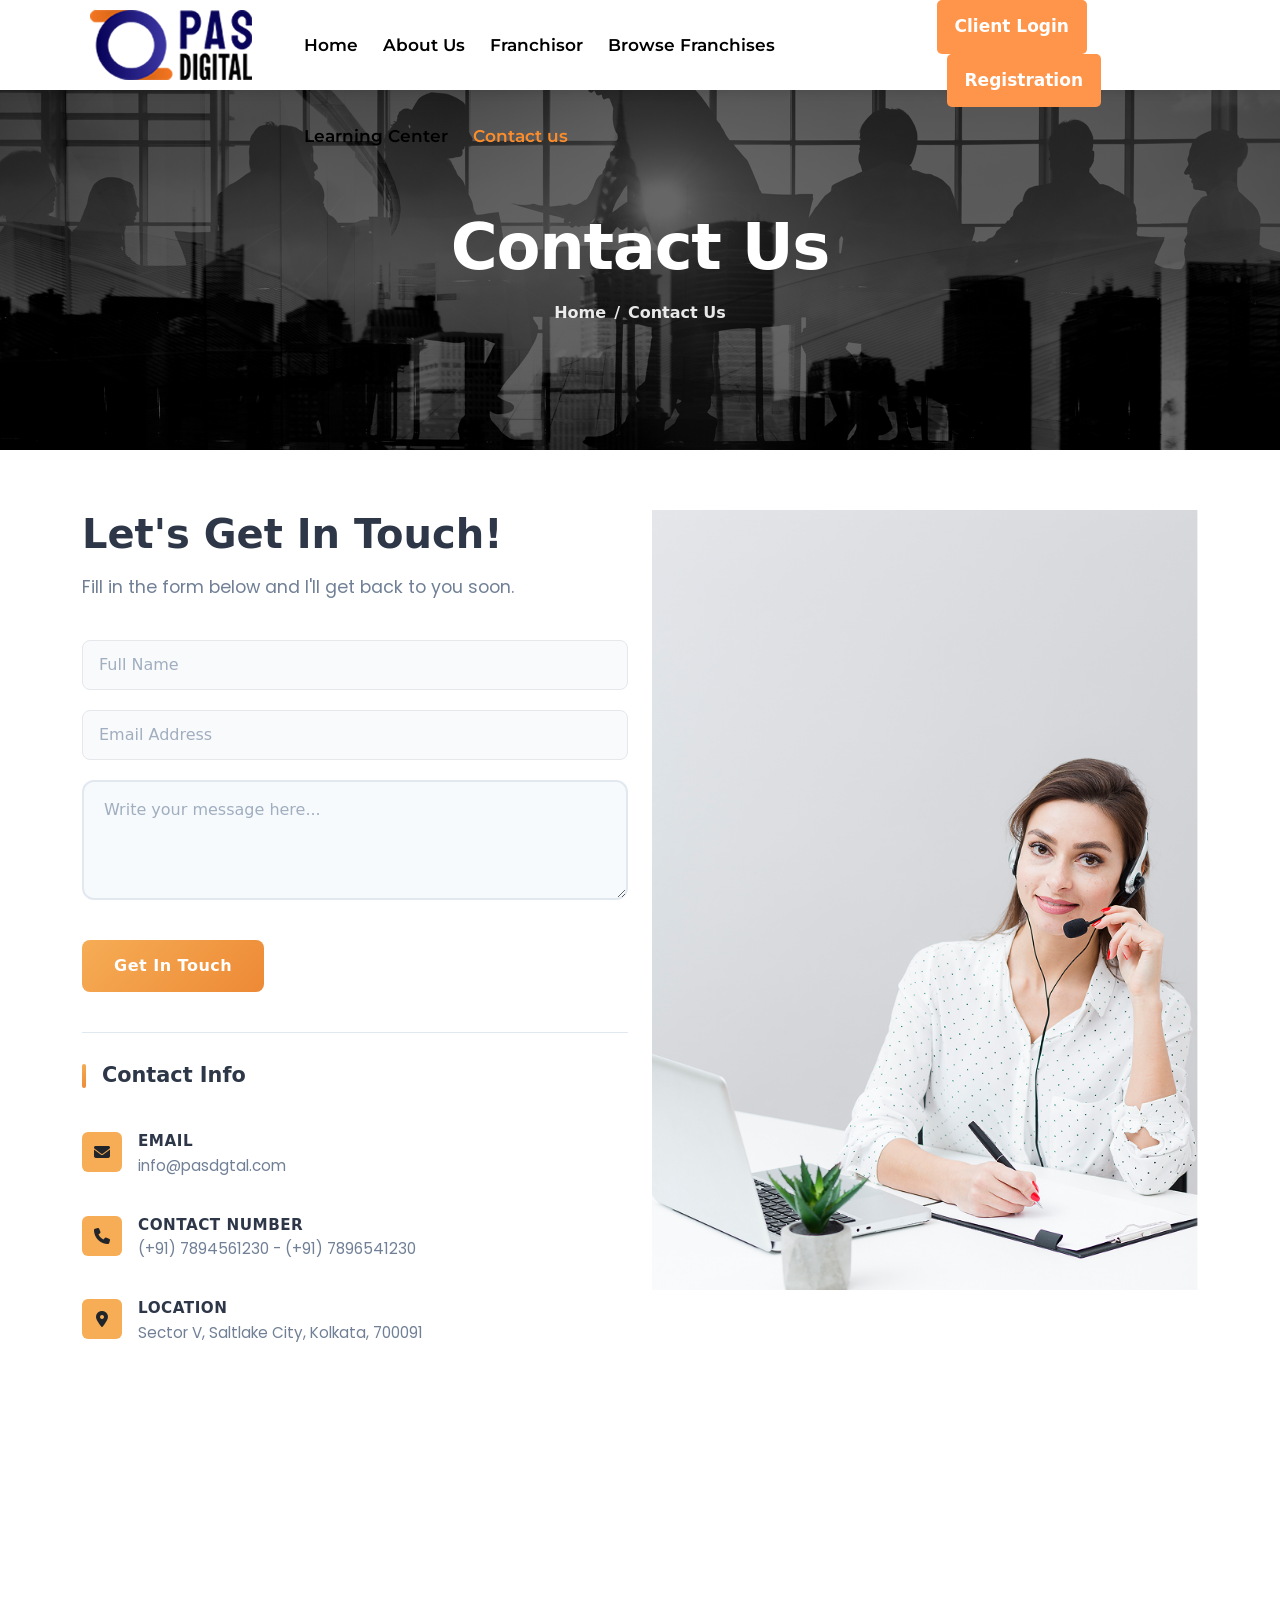
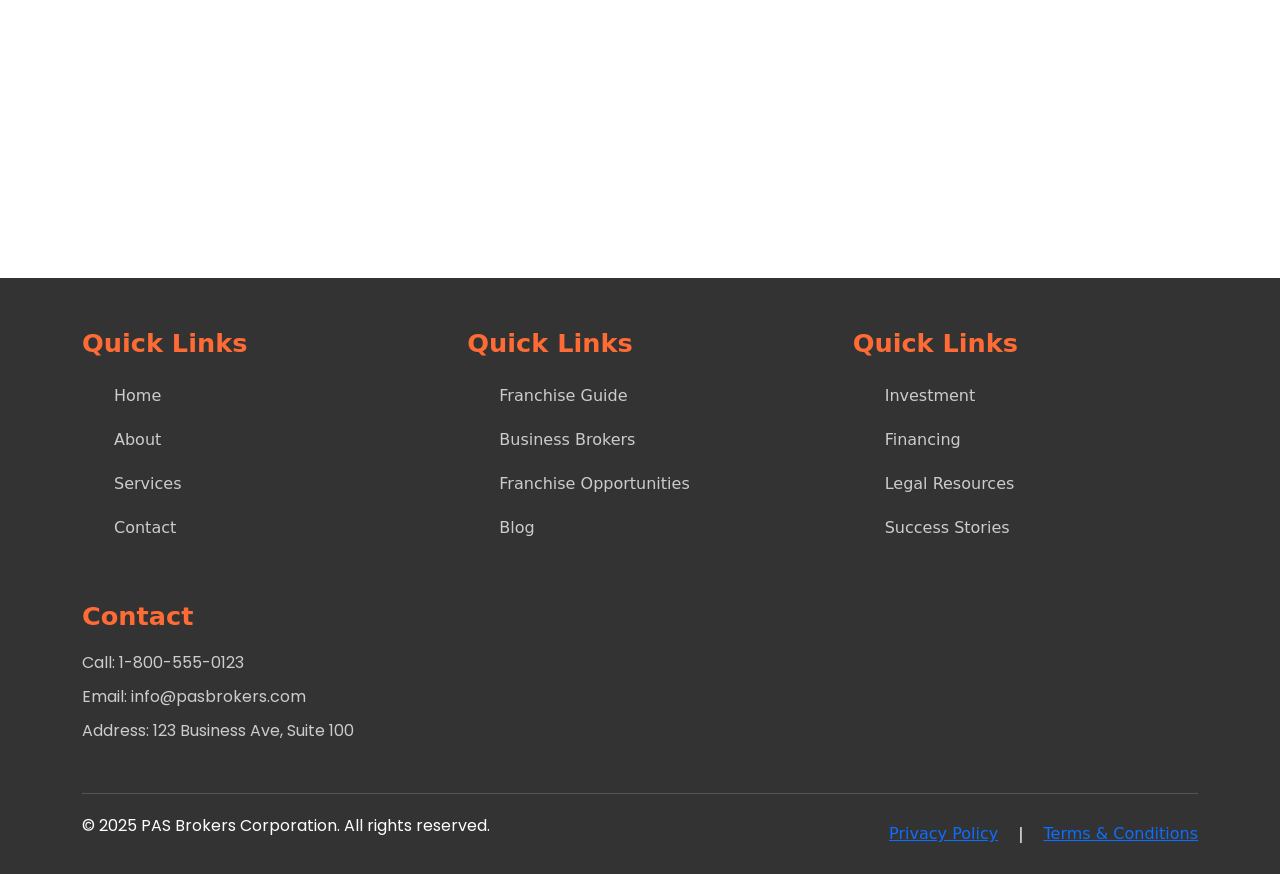
<file: wp-content/themes/myidealfranchise/frontend-html/contact.html>
<!DOCTYPE html>
<html lang="en">

<head>
    <meta charset="UTF-8">
    <meta name="viewport" content="width=device-width, initial-scale=1.0">
    <title>PAS Broker</title>
    <link rel="stylesheet" href="style.css">

    <link href='https://unpkg.com/boxicons@2.0.7/css/boxicons.min.css' rel='stylesheet'>

    <!-- Favicons -->
    <link href="assets/img/favicon.png" rel="icon">
    <link href="assets/img/apple-touch-icon.png" rel="apple-touch-icon">

    <!-- bootstrap cdn -->
    <link rel="stylesheet" href="https://cdnjs.cloudflare.com/ajax/libs/font-awesome/6.4.0/css/all.min.css"
        integrity="sha512-iecdLmaskl7CVkqkXNQ/ZH/XLlvWZOJyj7Yy7tcenmpD1ypASozpmT/E0iPtmFIB46ZmdtAc9eNBvH0H/ZpiBw=="
        crossorigin="anonymous" referrerpolicy="no-referrer" />

    <!-- bootstrap link -->
    <link href="https://cdn.jsdelivr.net/npm/bootstrap@5.0.2/dist/css/bootstrap.min.css" rel="stylesheet"
        integrity="sha384-EVSTQN3/azprG1Anm3QDgpJLIm9Nao0Yz1ztcQTwFspd3yD65VohhpuuCOmLASjC" crossorigin="anonymous">

    <!-- Fontawesome Link for Icons -->
    <link rel="stylesheet" href="https://cdnjs.cloudflare.com/ajax/libs/font-awesome/6.3.0/css/all.min.css">
    <script src="script.js" defer></script>
</head>

<body>
    <!-- Header -->
    <header class="header">
        <nav>
            <!-- Checkbox for toggling menu -->
            <input type="checkbox" id="check" title="Toggle navigation menu">
            <!-- Menu icon -->
            <label for="check" class="checkbtn" aria-label="Toggle navigation menu">
                <i class="fas fa-bars"></i>
            </label>
            <!-- Site logo -->
            <div class="logo"><img src="images/logo 1.png" alt="" srcset=""></div>
            <!-- Navigation links -->

            <ul class="mb-0">
                <li><a href="index.html">Home</a></li>
                <li><a href="about.html">About Us</a></li>
                <li><a href="franchisor.html">Franchisor</a></li>
                <li><a href="franchise.html">Browse Franchises</a></li>
                <li><a href="learning.html">Learning Center</a></li>
                <li><a class="active" href="contact.html">Contact us</a></li>
            </ul>
            <div class="navcta float-end m-auto">
                <button class="">Client Login</button>
                <button>Registration</button>
            </div>
        </nav>
    </header>
    <!-- end of hero slider -->

    <!-- Hero Section -->
    <section class="hero">
        <div class="hero-overlay">
            <div class="hero-content">
                <h1>Contact Us</h1>
                <div class="breadcrumb">
                    <a href="#" class="breadcrumb-link">Home</a>
                    <span class="breadcrumb-separator">/</span>
                    <span class="breadcrumb-current">Contact Us</span>
                </div>
            </div>
        </div>
    </section>


    <section class="contact-us">
        <div class="container">
            <div class="row">
                <div class="col-md-6">
                    <h2>Let's Get In Touch!</h2>
                    <p>Fill in the form below and I'll get back to you soon.</p>

                    <form id="contactForm">
                        <div class="form-group">
                            <input type="text" id="fullName" name="fullName" placeholder="Full Name" required>
                        </div>

                        <div class="form-group">
                            <input type="email" id="email" name="email" placeholder="Email Address" required>
                        </div>

                        <div class="form-group">
                            <textarea id="message" name="message" placeholder="Write your message here..."
                                required></textarea>
                        </div>

                        <button type="submit" class="submit-btn" id="submitBtn">Get In Touch</button>
                    </form>

                    <div class="contact-info">
                        <h3>Contact Info</h3>

                        <div class="contact-item">
                            <div class="contact-icon"><i class="fa-solid fa-envelope"></i></div>
                            <div class="contact-details">
                                <h4>Email</h4>
                                <p>info@pasdgtal.com</p>
                            </div>
                        </div>

                        <div class="contact-item">
                            <div class="contact-icon"><i class="fa-solid fa-phone"></i></div>
                            <div class="contact-details">
                                <h4>Contact Number</h4>
                                <p>(+91) 7894561230 - (+91) 7896541230</p>
                            </div>
                        </div>

                        <div class="contact-item">
                            <div class="contact-icon"><i class="fa-solid fa-location-dot"></i></div>
                            <div class="contact-details">
                                <h4>Location</h4>
                                <p>Sector V, Saltlake City, Kolkata, 700091</p>
                            </div>
                        </div>
                    </div>
                </div>

                <div class="col-md-6 image-section">
                    <img class="w-100" src="images/contact us image.png" alt="" srcset="">
                </div>
            </div>
        </div>

        <div class="container mt-5">
            <div class="row">
                <div class="maps">
                    <iframe
                        src="https://www.google.com/maps/embed?pb=!1m18!1m12!1m3!1d3684.2784824431915!2d88.42902937528922!3d22.56868547949448!2m3!1f0!2f0!3f0!3m2!1i1024!2i768!4f13.1!3m3!1m2!1s0x39f89fc52ffeb67d%3A0x6835e02df63ff976!2sPAS%20Digital%20Technologies!5e0!3m2!1sen!2sin!4v1751876971830!5m2!1sen!2sin"
                        width="100%" height="400" style="border:0;" allowfullscreen="" loading="lazy"
                        referrerpolicy="no-referrer-when-downgrade"></iframe>
                </div>
            </div>
        </div>
    </section>



    <!-- Footer -->
    <footer class="footer">
        <div class="container">
            <div class="footer-content">
                <div class="footer-section">
                    <h3>Quick Links</h3>
                    <ul>
                        <li><a href="#">Home</a></li>
                        <li><a href="#">About</a></li>
                        <li><a href="#">Services</a></li>
                        <li><a href="#">Contact</a></li>
                    </ul>
                </div>
                <div class="footer-section">
                    <h3>Quick Links</h3>
                    <ul>
                        <li><a href="#">Franchise Guide</a></li>
                        <li><a href="#">Business Brokers</a></li>
                        <li><a href="#">Franchise Opportunities</a></li>
                        <li><a href="#">Blog</a></li>
                    </ul>
                </div>
                <div class="footer-section">
                    <h3>Quick Links</h3>
                    <ul>
                        <li><a href="#">Investment</a></li>
                        <li><a href="#">Financing</a></li>
                        <li><a href="#">Legal Resources</a></li>
                        <li><a href="#">Success Stories</a></li>
                    </ul>
                </div>
                <div class="footer-section">
                    <h3>Contact</h3>
                    <p>Call: 1-800-555-0123</p>
                    <p>Email: info@pasbrokers.com</p>
                    <p>Address: 123 Business Ave, Suite 100</p>
                </div>
            </div>
            <div class="footer-bottom">
                <p>&copy; 2025 PAS Brokers Corporation. All rights reserved.</p>
                <div class="footer-links">
                    <a href="#">Privacy Policy </a> |
                    <a href="#">Terms & Conditions</a>
                </div>
            </div>
        </div>
    </footer>

    <!-- bootstap -->
    <script src="https://cdn.jsdelivr.net/npm/@popperjs/core@2.9.2/dist/umd/popper.min.js"
        integrity="sha384-IQsoLXl5PILFhosVNubq5LC7Qb9DXgDA9i+tQ8Zj3iwWAwPtgFTxbJ8NT4GN1R8p"
        crossorigin="anonymous"></script>
    <script src="https://cdn.jsdelivr.net/npm/bootstrap@5.0.2/dist/js/bootstrap.min.js"
        integrity="sha384-cVKIPhGWiC2Al4u+LWgxfKTRIcfu0JTxR+EQDz/bgldoEyl4H0zUF0QKbrJ0EcQF"
        crossorigin="anonymous"></script>

    <!-- aos animation -->
    <script src="https://unpkg.com/aos@2.3.1/dist/aos.js"></script>
    <link href="https://unpkg.com/aos@2.3.1/dist/aos.css" rel="stylesheet">
    <script>
        AOS.init();
    </script>
</body>

</html>
</file>
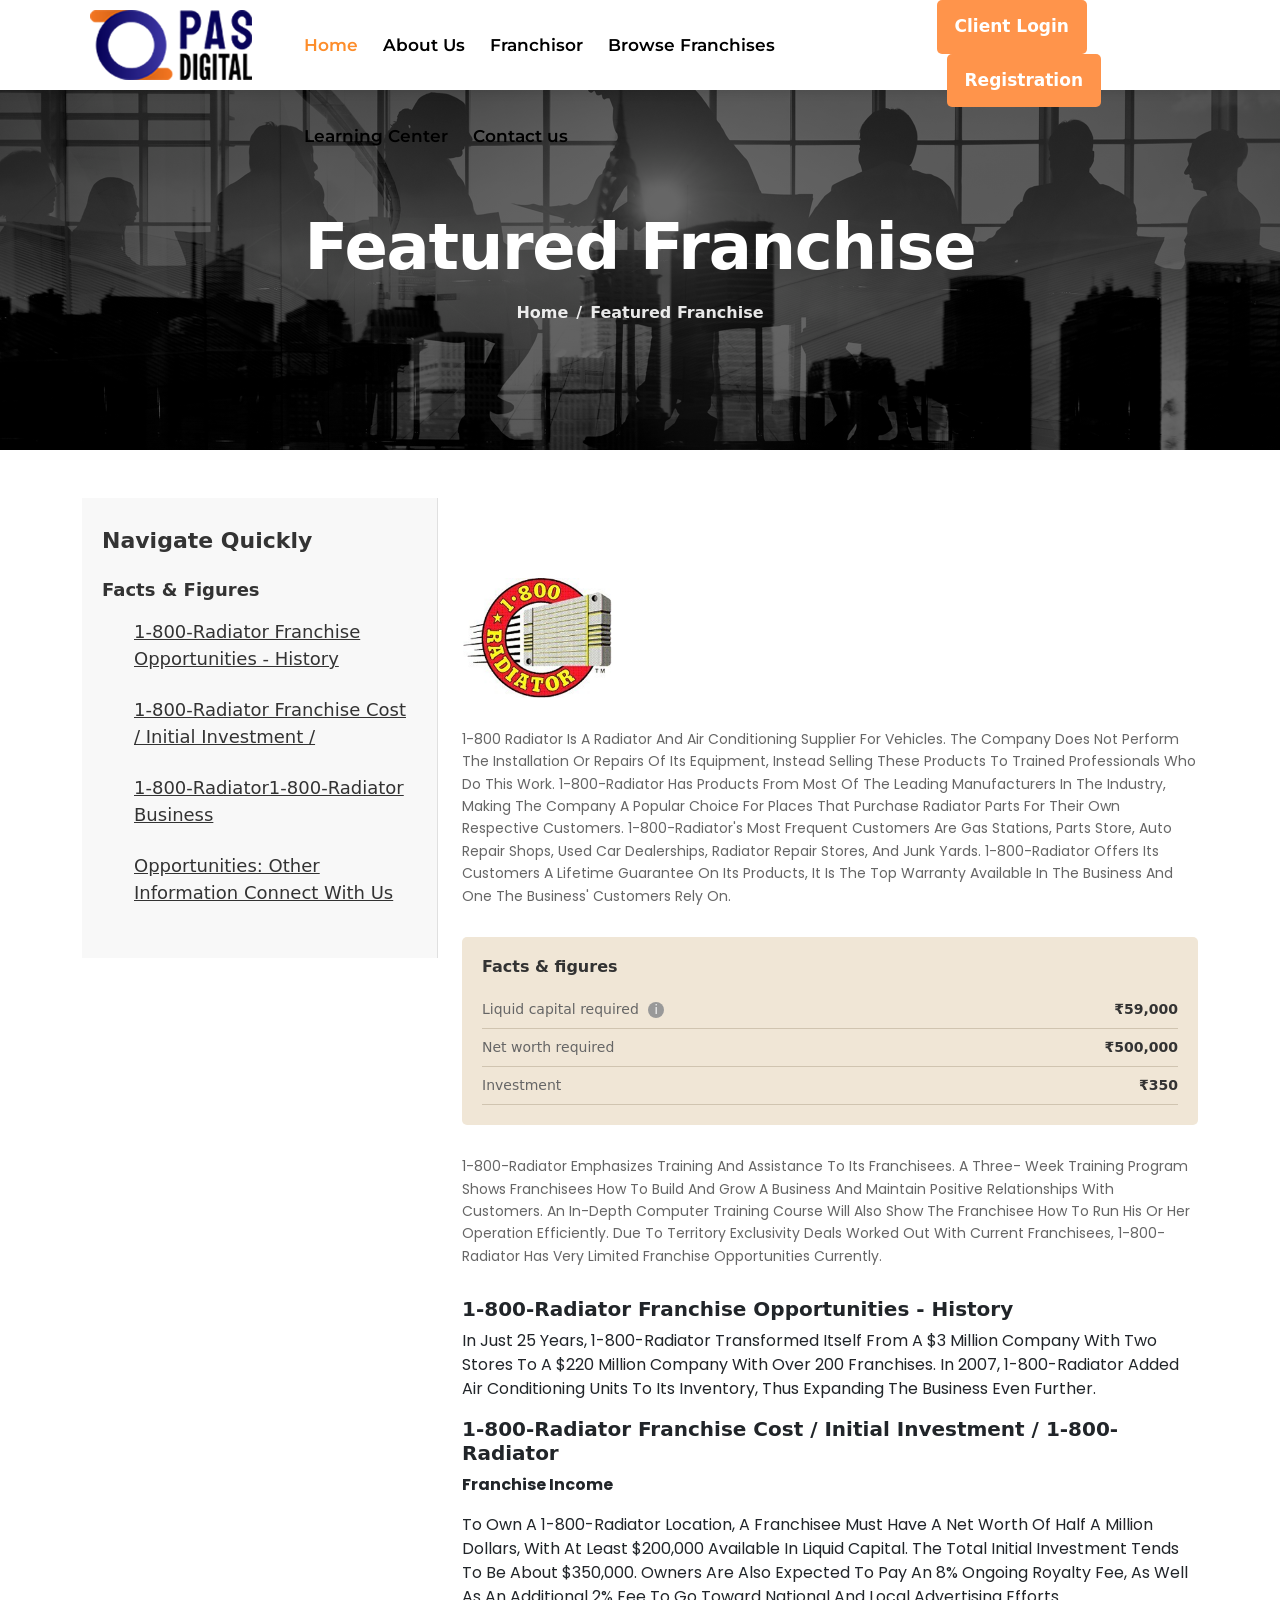
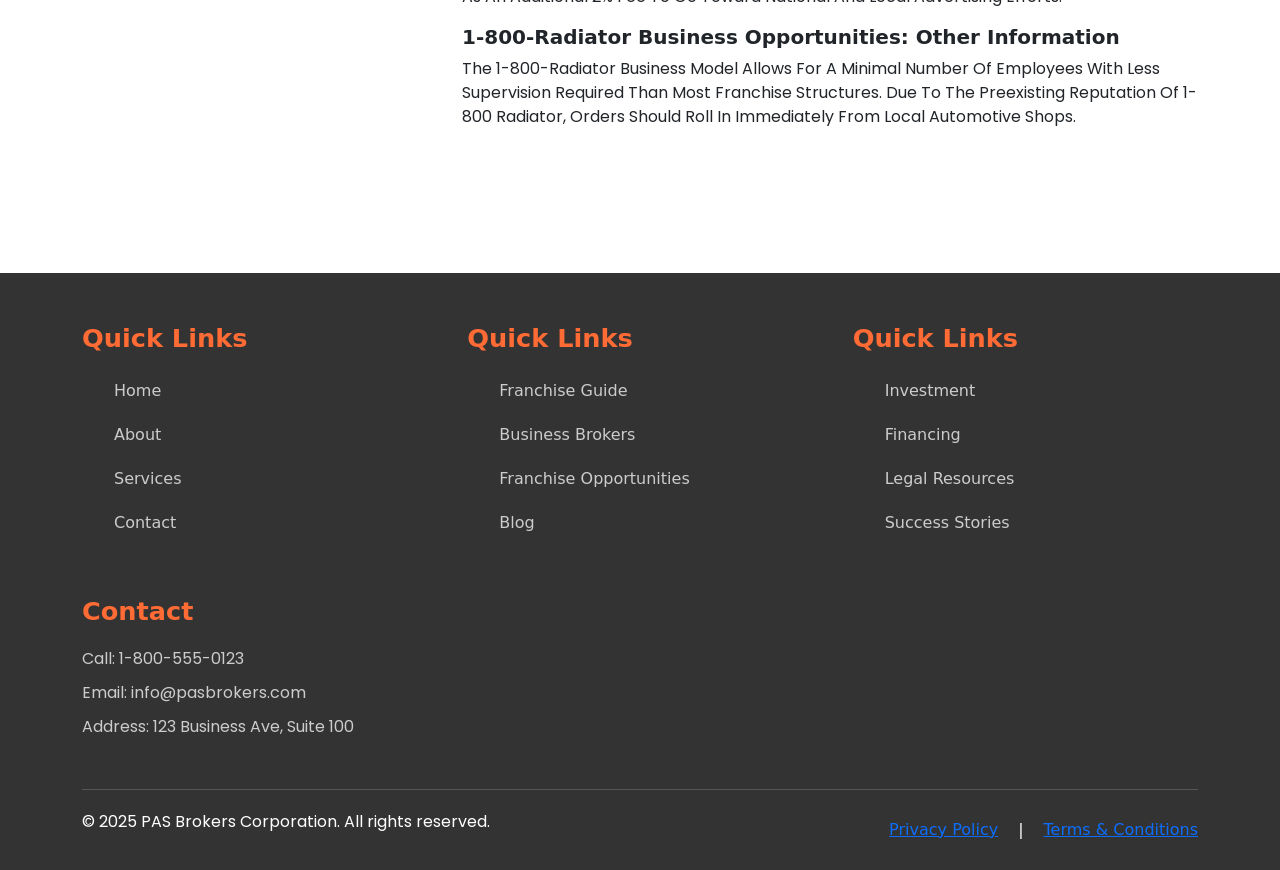
<file: wp-content/themes/myidealfranchise/frontend-html/featuers.html>
<!DOCTYPE html>
<html lang="en">

<head>
    <meta charset="UTF-8">
    <meta name="viewport" content="width=device-width, initial-scale=1.0">
    <title>PAS Broker</title>
    <link rel="stylesheet" href="style.css">

    <link href='https://unpkg.com/boxicons@2.0.7/css/boxicons.min.css' rel='stylesheet'>

    <!-- Favicons -->
    <link href="assets/img/favicon.png" rel="icon">
    <link href="assets/img/apple-touch-icon.png" rel="apple-touch-icon">

    <!-- bootstrap cdn -->
    <link rel="stylesheet" href="https://cdnjs.cloudflare.com/ajax/libs/font-awesome/6.4.0/css/all.min.css"
        integrity="sha512-iecdLmaskl7CVkqkXNQ/ZH/XLlvWZOJyj7Yy7tcenmpD1ypASozpmT/E0iPtmFIB46ZmdtAc9eNBvH0H/ZpiBw=="
        crossorigin="anonymous" referrerpolicy="no-referrer" />

    <!-- bootstrap link -->
    <link href="https://cdn.jsdelivr.net/npm/bootstrap@5.0.2/dist/css/bootstrap.min.css" rel="stylesheet"
        integrity="sha384-EVSTQN3/azprG1Anm3QDgpJLIm9Nao0Yz1ztcQTwFspd3yD65VohhpuuCOmLASjC" crossorigin="anonymous">

    <!-- Fontawesome Link for Icons -->
    <link rel="stylesheet" href="https://cdnjs.cloudflare.com/ajax/libs/font-awesome/6.3.0/css/all.min.css">
    <script src="script.js" defer></script>
</head>

<body>
    <!-- Header -->
    <header class="header">
        <nav>
            <!-- Checkbox for toggling menu -->
            <input type="checkbox" id="check" title="Toggle navigation menu">
            <!-- Menu icon -->
            <label for="check" class="checkbtn" aria-label="Toggle navigation menu">
                <i class="fas fa-bars"></i>
            </label>
            <!-- Site logo -->
            <div class="logo"><img src="images/logo 1.png" alt="" srcset=""></div>
            <!-- Navigation links -->

            <ul class="mb-0">
                <li><a class="active" href="index.html">Home</a></li>
                <li><a href="about.html">About Us</a></li>
                <li><a href="franchisor.html">Franchisor</a></li>
                <li><a href="franchise.html">Browse Franchises</a></li>
                <li><a href="learning.html">Learning Center</a></li>
                <li><a href="contact.html">Contact us</a></li>
            </ul>
            <div class="navcta float-end m-auto">
                <button class="">Client Login</button>
                <button>Registration</button>
            </div>
        </nav>
    </header>
    <!-- end of hero slider -->

    <!-- Hero Section -->
    <section class="hero">
        <div class="hero-overlay">
            <div class="hero-content">
                <h1>Featured Franchise</h1>
                <div class="breadcrumb">
                    <a href="#" class="breadcrumb-link">Home</a>
                    <span class="breadcrumb-separator">/</span>
                    <span class="breadcrumb-current">Featured Franchise</span>
                </div>
            </div>
        </div>
    </section>

    <section class="Featured_Franchise pb-5 pt-5">
        <div class="container">
            <div class="row">
                <div class="col-md-4">
                    <aside class="sidebar">
                        <h2>Navigate Quickly</h2>

                        <h3>Facts & Figures</h3>
                        <ul>
                            <li><a href="#history">1-800-Radiator Franchise Opportunities - History</a></li>
                            <li><a href="#cost">1-800-Radiator Franchise Cost / Initial Investment /</a></li>
                            <li><a href="#business">1-800-Radiator1-800-Radiator Business</a></li>
                            <li><a href="#other-info">Opportunities: Other Information Connect With Us</a></li>
                        </ul>
                    </aside>
                </div>

                <div class="col-md-8">
                    <main class="main-content">
                        <div class="Featuredlogo-section">
                            <div class="">
                                <img src="images/ebeefae6-0d54-48b2-b641-089a75d01c9d.png" alt="" srcset="">
                            </div>
                            <div class="company-description">
                                <p>1-800 Radiator Is A Radiator And Air Conditioning Supplier For Vehicles. The Company
                                    Does
                                    Not
                                    Perform The Installation Or Repairs Of Its Equipment, Instead Selling These Products
                                    To
                                    Trained Professionals Who Do This Work. 1-800-Radiator Has Products From Most Of The
                                    Leading
                                    Manufacturers In The Industry, Making The Company A Popular Choice For Places That
                                    Purchase
                                    Radiator Parts For Their Own Respective Customers. 1-800-Radiator's Most Frequent
                                    Customers
                                    Are Gas Stations, Parts Store, Auto Repair Shops, Used Car Dealerships, Radiator
                                    Repair
                                    Stores, And Junk Yards. 1-800-Radiator Offers Its Customers A Lifetime Guarantee On
                                    Its
                                    Products, It Is The Top Warranty Available In The Business And One The Business'
                                    Customers
                                    Rely On.</p>
                            </div>
                        </div>

                        <div class="facts-figures">
                            <h3>Facts & figures</h3>
                            <table class="facts-table">
                                <tr>
                                    <td>Liquid capital required <span class="info-icon">i</span></td>
                                    <td>₹59,000</td>
                                </tr>
                                <tr>
                                    <td>Net worth required</td>
                                    <td>₹500,000</td>
                                </tr>
                                <tr>
                                    <td>Investment</td>
                                    <td>₹350</td>
                                </tr>
                            </table>
                        </div>

                        <div class="additional-info">
                            <p>1-800-Radiator Emphasizes Training And Assistance To Its Franchisees. A Three- Week
                                Training
                                Program Shows Franchisees How To Build And Grow A Business And Maintain Positive
                                Relationships
                                With Customers. An In-Depth Computer Training Course Will Also Show The Franchisee How
                                To
                                Run
                                His Or Her Operation Efficiently. Due To Territory Exclusivity Deals Worked Out With
                                Current
                                Franchisees, 1-800-Radiator Has Very Limited Franchise Opportunities Currently.</p>
                        </div>

                        <section class="" id="history">
                            <h5>1-800-Radiator Franchise Opportunities - History</h5>
                            <p>In Just 25 Years, 1-800-Radiator Transformed Itself From A $3 Million Company With Two
                                Stores
                                To
                                A $220 Million Company With Over 200 Franchises. In 2007, 1-800-Radiator Added Air
                                Conditioning
                                Units To Its Inventory, Thus Expanding The Business Even Further.</p>
                        </section>

                        <section class="" id="cost">
                            <h5>1-800-Radiator Franchise Cost / Initial Investment / 1-800-Radiator</h5>
                            <p><strong>Franchise Income</strong></p>
                            <p>To Own A 1-800-Radiator Location, A Franchisee Must Have A Net Worth Of Half A Million
                                Dollars,
                                With At Least $200,000 Available In Liquid Capital. The Total Initial Investment Tends
                                To Be
                                About $350,000. Owners Are Also Expected To Pay An 8% Ongoing Royalty Fee, As Well As An
                                Additional 2% Fee To Go Toward National And Local Advertising Efforts.</p>
                        </section>

                        <section class="" id="business">
                            <h5>1-800-Radiator Business Opportunities: Other Information</h5>
                            <p>The 1-800-Radiator Business Model Allows For A Minimal Number Of Employees With Less
                                Supervision
                                Required Than Most Franchise Structures. Due To The Preexisting Reputation Of 1-800
                                Radiator,
                                Orders Should Roll In Immediately From Local Automotive Shops.</p>
                        </section>
                    </main>
                </div>
            </div>
        </div>
    </section>

    <!-- Footer -->
    <footer class="footer">
        <div class="container">
            <div class="footer-content">
                <div class="footer-section">
                    <h3>Quick Links</h3>
                    <ul>
                        <li><a href="#">Home</a></li>
                        <li><a href="#">About</a></li>
                        <li><a href="#">Services</a></li>
                        <li><a href="#">Contact</a></li>
                    </ul>
                </div>
                <div class="footer-section">
                    <h3>Quick Links</h3>
                    <ul>
                        <li><a href="#">Franchise Guide</a></li>
                        <li><a href="#">Business Brokers</a></li>
                        <li><a href="#">Franchise Opportunities</a></li>
                        <li><a href="#">Blog</a></li>
                    </ul>
                </div>
                <div class="footer-section">
                    <h3>Quick Links</h3>
                    <ul>
                        <li><a href="#">Investment</a></li>
                        <li><a href="#">Financing</a></li>
                        <li><a href="#">Legal Resources</a></li>
                        <li><a href="#">Success Stories</a></li>
                    </ul>
                </div>
                <div class="footer-section">
                    <h3>Contact</h3>
                    <p>Call: 1-800-555-0123</p>
                    <p>Email: info@pasbrokers.com</p>
                    <p>Address: 123 Business Ave, Suite 100</p>
                </div>
            </div>
            <div class="footer-bottom">
                <p>&copy; 2025 PAS Brokers Corporation. All rights reserved.</p>
                <div class="footer-links">
                    <a href="#">Privacy Policy </a> |
                    <a href="#">Terms & Conditions</a>
                </div>
            </div>
        </div>
    </footer>

    <!-- bootstap -->
    <script src="https://cdn.jsdelivr.net/npm/@popperjs/core@2.9.2/dist/umd/popper.min.js"
        integrity="sha384-IQsoLXl5PILFhosVNubq5LC7Qb9DXgDA9i+tQ8Zj3iwWAwPtgFTxbJ8NT4GN1R8p"
        crossorigin="anonymous"></script>
    <script src="https://cdn.jsdelivr.net/npm/bootstrap@5.0.2/dist/js/bootstrap.min.js"
        integrity="sha384-cVKIPhGWiC2Al4u+LWgxfKTRIcfu0JTxR+EQDz/bgldoEyl4H0zUF0QKbrJ0EcQF"
        crossorigin="anonymous"></script>

    <!-- aos animation -->
    <script src="https://unpkg.com/aos@2.3.1/dist/aos.js"></script>
    <link href="https://unpkg.com/aos@2.3.1/dist/aos.css" rel="stylesheet">
    <script>
        AOS.init();
    </script>
</body>

</html>
</file>
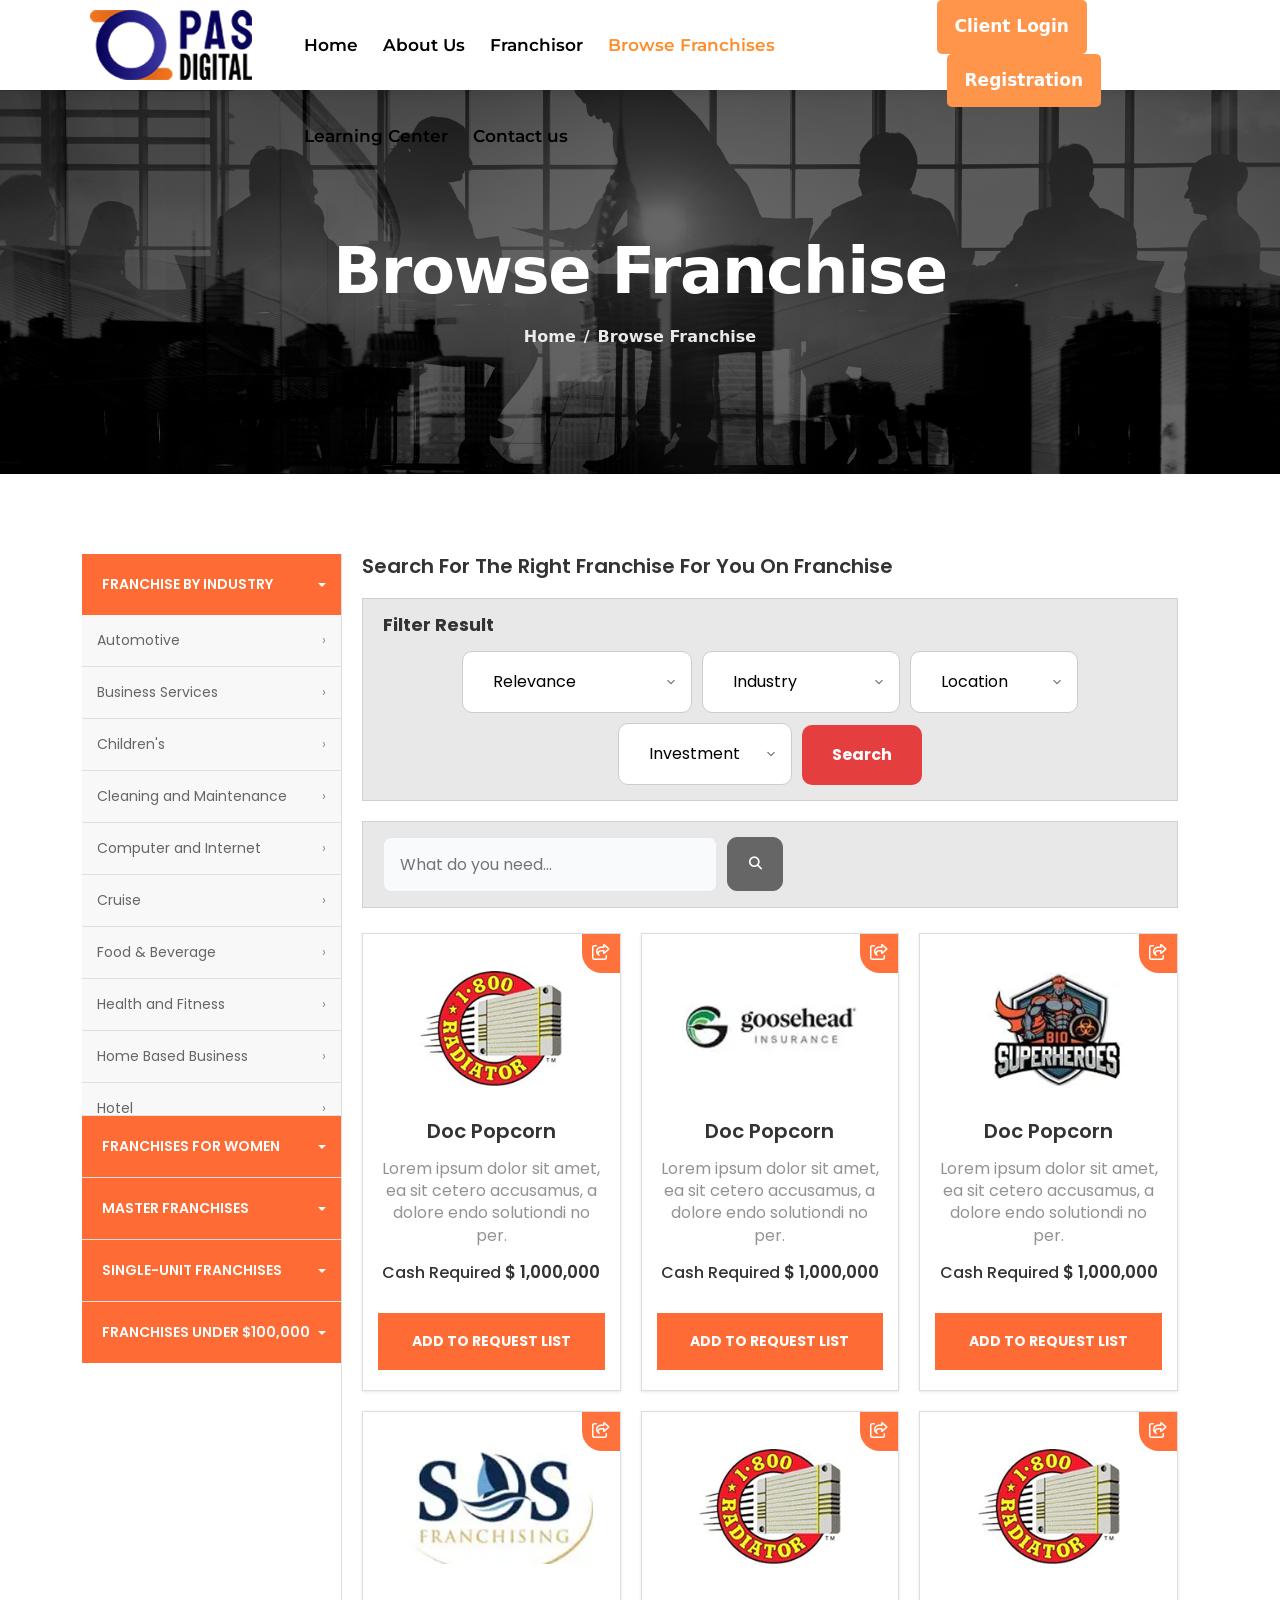
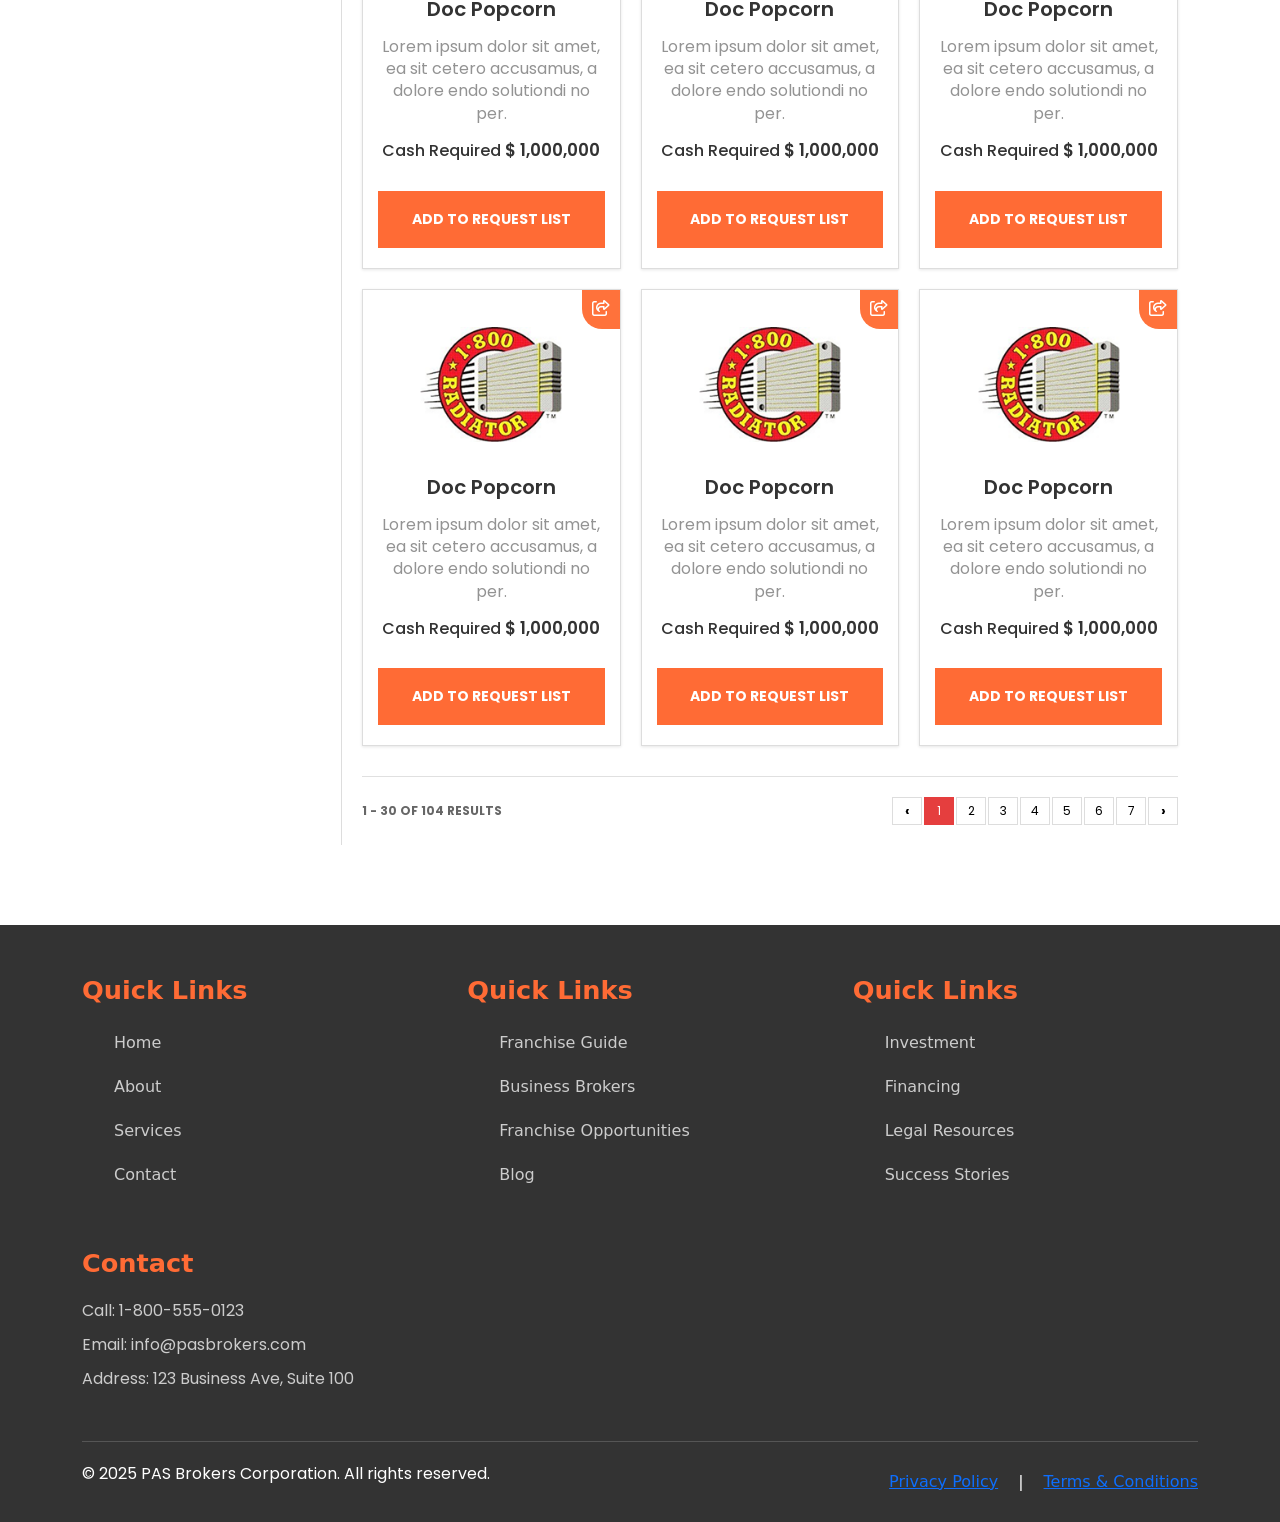
<file: wp-content/themes/myidealfranchise/frontend-html/franchise.html>
<!DOCTYPE html>
<html lang="en">

<head>
    <meta charset="UTF-8">
    <meta name="viewport" content="width=device-width, initial-scale=1.0">
    <title>PAS Broker</title>
    <link rel="stylesheet" href="style.css"><label for=""></label>

    <link href='https://unpkg.com/boxicons@2.0.7/css/boxicons.min.css' rel='stylesheet'>

    <!-- Favicons -->
    <link href="assets/img/favicon.png" rel="icon">
    <link href="assets/img/apple-touch-icon.png" rel="apple-touch-icon">

    <!-- bootstrap cdn -->
    <link rel="stylesheet" href="https://cdnjs.cloudflare.com/ajax/libs/font-awesome/6.4.0/css/all.min.css"
        integrity="sha512-iecdLmaskl7CVkqkXNQ/ZH/XLlvWZOJyj7Yy7tcenmpD1ypASozpmT/E0iPtmFIB46ZmdtAc9eNBvH0H/ZpiBw=="
        crossorigin="anonymous" referrerpolicy="no-referrer" />

    <!-- bootstrap link -->
    <link href="https://cdn.jsdelivr.net/npm/bootstrap@5.0.2/dist/css/bootstrap.min.css" rel="stylesheet"
        integrity="sha384-EVSTQN3/azprG1Anm3QDgpJLIm9Nao0Yz1ztcQTwFspd3yD65VohhpuuCOmLASjC" crossorigin="anonymous">

    <!-- Fontawesome Link for Icons -->
    <link rel="stylesheet" href="https://cdnjs.cloudflare.com/ajax/libs/font-awesome/6.3.0/css/all.min.css">
    <script src="script.js" defer></script>
</head>

<body>
    <!-- Header -->
    <header class="header">
        <nav>
            <!-- Checkbox for toggling menu -->
            <input type="checkbox" id="check" title="Toggle navigation menu">
            <!-- Menu icon -->
            <label for="check" class="checkbtn" aria-label="Toggle navigation menu">
                <i class="fas fa-bars"></i>
            </label>
            <!-- Site logo -->
            <div class="logo"><img src="images/logo 1.png" alt="" srcset=""></div>
            <!-- Navigation links -->

            <ul class="mb-0">
                <li><a href="index.html">Home</a></li>
                <li><a href="about.html">About Us</a></li>
                <li><a href="franchisor.html">Franchisor</a></li>
                <li><a class="active" href="franchise.html">Browse Franchises</a></li>
                <li><a href="learning.html">Learning Center</a></li>
                <li><a href="contact.html">Contact us</a></li>
            </ul>
            <div class="navcta float-end m-auto">
                <button class="">Client Login</button>
                <button>Registration</button>
            </div>
        </nav>
    </header>
    <!-- end of hero slider -->

    <!-- Hero Section -->
    <section class="hero">
        <div class="hero-overlay">
            <div class="hero-content">
                <h1>Browse Franchise</h1>
                <div class="breadcrumb">
                    <a href="#" class="breadcrumb-link">Home</a>
                    <span class="breadcrumb-separator">/</span>
                    <span class="breadcrumb-current">Browse Franchise</span>
                </div>
            </div>
        </div>
    </section>

    <section class="franchise-directory-home-section">
        <div class="container franchise-directory">
            <div class="franchise-directory__container">
                <!-- Left Sidebar -->
                <aside class="franchise-directory__sidebar">
                    <!-- Franchise by Industry Section -->
                    <div class="franchise-directory__sidebar-section">
                        <button class="franchise-directory__sidebar-title franchise-directory-js-accordion-trigger"
                            data-target="franchise-directory-industry-menu">
                            FRANCHISE BY INDUSTRY
                        </button>
                        <ul class="franchise-directory__sidebar-menu franchise-directory__sidebar-menu--expanded"
                            id="franchise-directory-industry-menu">
                            <li class="franchise-directory__sidebar-menu-item">
                                <a href="#"
                                    class="franchise-directory__sidebar-menu-link franchise-directory-js-industry-filter"
                                    data-category="automotive">Automotive</a>
                            </li>
                            <li class="franchise-directory__sidebar-menu-item">
                                <a href="#"
                                    class="franchise-directory__sidebar-menu-link franchise-directory-js-industry-filter"
                                    data-category="business-services">Business Services</a>
                            </li>
                            <li class="franchise-directory__sidebar-menu-item">
                                <a href="#"
                                    class="franchise-directory__sidebar-menu-link franchise-directory-js-industry-filter"
                                    data-category="childrens">Children's</a>
                            </li>
                            <li class="franchise-directory__sidebar-menu-item">
                                <a href="#"
                                    class="franchise-directory__sidebar-menu-link franchise-directory-js-industry-filter"
                                    data-category="cleaning">Cleaning and Maintenance</a>
                            </li>
                            <li class="franchise-directory__sidebar-menu-item">
                                <a href="#"
                                    class="franchise-directory__sidebar-menu-link franchise-directory-js-industry-filter"
                                    data-category="computer">Computer and Internet</a>
                            </li>
                            <li class="franchise-directory__sidebar-menu-item">
                                <a href="#"
                                    class="franchise-directory__sidebar-menu-link franchise-directory-js-industry-filter"
                                    data-category="cruise">Cruise</a>
                            </li>
                            <li class="franchise-directory__sidebar-menu-item">
                                <a href="#"
                                    class="franchise-directory__sidebar-menu-link franchise-directory-js-industry-filter"
                                    data-category="food-beverage">Food & Beverage</a>
                            </li>
                            <li class="franchise-directory__sidebar-menu-item">
                                <a href="#"
                                    class="franchise-directory__sidebar-menu-link franchise-directory-js-industry-filter"
                                    data-category="health-fitness">Health and Fitness</a>
                            </li>
                            <li class="franchise-directory__sidebar-menu-item">
                                <a href="#"
                                    class="franchise-directory__sidebar-menu-link franchise-directory-js-industry-filter"
                                    data-category="home-based">Home Based Business</a>
                            </li>
                            <li class="franchise-directory__sidebar-menu-item">
                                <a href="#"
                                    class="franchise-directory__sidebar-menu-link franchise-directory-js-industry-filter"
                                    data-category="hotel">Hotel</a>
                            </li>
                            <li class="franchise-directory__sidebar-menu-item">
                                <a href="#"
                                    class="franchise-directory__sidebar-menu-link franchise-directory-js-industry-filter"
                                    data-category="home-services">Home Services</a>
                            </li>
                            <li class="franchise-directory__sidebar-menu-item">
                                <a href="#"
                                    class="franchise-directory__sidebar-menu-link franchise-directory-js-industry-filter"
                                    data-category="low-cost">Low Cost Franchises</a>
                            </li>
                            <li class="franchise-directory__sidebar-menu-item">
                                <a href="#"
                                    class="franchise-directory__sidebar-menu-link franchise-directory-js-industry-filter"
                                    data-category="mobile">Mobile Franchises</a>
                            </li>
                            <li class="franchise-directory__sidebar-menu-item">
                                <a href="#"
                                    class="franchise-directory__sidebar-menu-link franchise-directory-js-industry-filter"
                                    data-category="personnel">Personnel Staffing</a>
                            </li>
                            <li class="franchise-directory__sidebar-menu-item">
                                <a href="#"
                                    class="franchise-directory__sidebar-menu-link franchise-directory-js-industry-filter"
                                    data-category="retail-sports">Retail Sports</a>
                            </li>
                            <li class="franchise-directory__sidebar-menu-item">
                                <a href="#"
                                    class="franchise-directory__sidebar-menu-link franchise-directory-js-industry-filter"
                                    data-category="recreation">Recreation & Travel</a>
                            </li>
                        </ul>
                    </div>

                    <!-- Franchises for Women Section -->
                    <div class="franchise-directory__sidebar-section">
                        <button class="franchise-directory__sidebar-title franchise-directory-js-accordion-trigger"
                            data-target="franchise-directory-women-content">
                            FRANCHISES FOR WOMEN
                        </button>
                        <div class="franchise-directory__sidebar-content" id="franchise-directory-women-content">
                            <div class="franchise-directory__sidebar-content-item franchise-directory-js-category-filter"
                                data-category="women-beauty">Beauty & Wellness</div>
                            <div class="franchise-directory__sidebar-content-item franchise-directory-js-category-filter"
                                data-category="women-childcare">Childcare Services</div>
                            <div class="franchise-directory__sidebar-content-item franchise-directory-js-category-filter"
                                data-category="women-fitness">Fitness & Health</div>
                            <div class="franchise-directory__sidebar-content-item franchise-directory-js-category-filter"
                                data-category="women-retail">Retail & Fashion</div>
                            <div class="franchise-directory__sidebar-content-item franchise-directory-js-category-filter"
                                data-category="women-food">Food & Beverage</div>
                            <div class="franchise-directory__sidebar-content-item franchise-directory-js-category-filter"
                                data-category="women-education">Education & Training</div>
                            <div class="franchise-directory__sidebar-content-item franchise-directory-js-category-filter"
                                data-category="women-home">Home Services</div>
                            <div class="franchise-directory__sidebar-content-item franchise-directory-js-category-filter"
                                data-category="women-business">Business Services</div>
                        </div>
                    </div>

                    <!-- Master Franchises Section -->
                    <div class="franchise-directory__sidebar-section">
                        <button class="franchise-directory__sidebar-title franchise-directory-js-accordion-trigger"
                            data-target="franchise-directory-master-content">
                            MASTER FRANCHISES
                        </button>
                        <div class="franchise-directory__sidebar-content" id="franchise-directory-master-content">
                            <div class="franchise-directory__sidebar-content-item franchise-directory-js-category-filter"
                                data-category="master-food">Food & Beverage</div>
                            <div class="franchise-directory__sidebar-content-item franchise-directory-js-category-filter"
                                data-category="master-retail">Retail Chains</div>
                            <div class="franchise-directory__sidebar-content-item franchise-directory-js-category-filter"
                                data-category="master-services">Service Industries</div>
                            <div class="franchise-directory__sidebar-content-item franchise-directory-js-category-filter"
                                data-category="master-education">Education & Training</div>
                            <div class="franchise-directory__sidebar-content-item franchise-directory-js-category-filter"
                                data-category="master-healthcare">Healthcare Services</div>
                            <div class="franchise-directory__sidebar-content-item franchise-directory-js-category-filter"
                                data-category="master-automotive">Automotive Services</div>
                            <div class="franchise-directory__sidebar-content-item franchise-directory-js-category-filter"
                                data-category="master-technology">Technology Solutions</div>
                        </div>
                    </div>

                    <!-- Single-Unit Franchises Section -->
                    <div class="franchise-directory__sidebar-section">
                        <button class="franchise-directory__sidebar-title franchise-directory-js-accordion-trigger"
                            data-target="franchise-directory-single-content">
                            SINGLE-UNIT FRANCHISES
                        </button>
                        <div class="franchise-directory__sidebar-content" id="franchise-directory-single-content">
                            <div class="franchise-directory__sidebar-content-item franchise-directory-js-category-filter"
                                data-category="single-home-based">Home-Based Opportunities</div>
                            <div class="franchise-directory__sidebar-content-item franchise-directory-js-category-filter"
                                data-category="single-mobile">Mobile Services</div>
                            <div class="franchise-directory__sidebar-content-item franchise-directory-js-category-filter"
                                data-category="single-retail">Small Retail Stores</div>
                            <div class="franchise-directory__sidebar-content-item franchise-directory-js-category-filter"
                                data-category="single-food">Food Kiosks & Carts</div>
                            <div class="franchise-directory__sidebar-content-item franchise-directory-js-category-filter"
                                data-category="single-service">Personal Services</div>
                            <div class="franchise-directory__sidebar-content-item franchise-directory-js-category-filter"
                                data-category="single-consulting">Consulting Services</div>
                        </div>
                    </div>

                    <!-- Franchises Under $100,000 Section -->
                    <div class="franchise-directory__sidebar-section">
                        <button class="franchise-directory__sidebar-title franchise-directory-js-accordion-trigger"
                            data-target="franchise-directory-budget-content">
                            FRANCHISES UNDER $100,000
                        </button>
                        <div class="franchise-directory__sidebar-content" id="franchise-directory-budget-content">
                            <div class="franchise-directory__sidebar-content-item franchise-directory-js-category-filter"
                                data-category="budget-under-25k">Under $25,000</div>
                            <div class="franchise-directory__sidebar-content-item franchise-directory-js-category-filter"
                                data-category="budget-25k-50k">$25,000 - $50,000</div>
                            <div class="franchise-directory__sidebar-content-item franchise-directory-js-category-filter"
                                data-category="budget-50k-75k">$50,000 - $75,000</div>
                            <div class="franchise-directory__sidebar-content-item franchise-directory-js-category-filter"
                                data-category="budget-75k-100k">$75,000 - $100,000</div>
                            <div class="franchise-directory__sidebar-content-item franchise-directory-js-category-filter"
                                data-category="budget-home-based">Home-Based Options</div>
                            <div class="franchise-directory__sidebar-content-item franchise-directory-js-category-filter"
                                data-category="budget-mobile">Mobile Franchises</div>
                            <div class="franchise-directory__sidebar-content-item franchise-directory-js-category-filter"
                                data-category="budget-service">Service-Based</div>
                        </div>
                    </div>
                </aside>

                <!-- Main Content -->
                <main class="franchise-directory__main-content">
                    <header class="franchise-directory__page-header">
                        <h1 class="franchise-directory__page-title franchise-directory-js-page-title">
                            Search For The Right Franchise For You on Franchise
                        </h1>
                    </header>

                    <!-- Filter Section -->
                    <section class="franchise-directory__filter-section">
                        <h2 class="franchise-directory__filter-title">Filter Result</h2>
                        <div class="franchise-directory__filter-controls">
                            <div class="franchise-directory__filter-group">
                                <select class="franchise-directory__filter-select franchise-directory-js-sort-select">
                                    <option value="relevance">Relevance</option>
                                    <option value="name-az">Name A-Z</option>
                                    <option value="name-za">Name Z-A</option>
                                    <option value="investment-low">Investment Low-High</option>
                                    <option value="investment-high">Investment High-Low</option>
                                </select>
                            </div>
                            <div class="franchise-directory__filter-group">
                                <select class="franchise-directory__filter-select franchise-directory-js-filter-select">
                                    <option value="industry">Industry</option>
                                    <option value="food-beverage">Food & Beverage</option>
                                    <option value="business-services">Business Services</option>
                                    <option value="health-fitness">Health & Fitness</option>
                                </select>
                            </div>
                            <div class="franchise-directory__filter-group">
                                <select
                                    class="franchise-directory__filter-select franchise-directory-js-location-select">
                                    <option value="location">Location</option>
                                    <option value="united-states">United States</option>
                                    <option value="canada">Canada</option>
                                    <option value="international">International</option>
                                </select>
                            </div>
                            <div class="franchise-directory__filter-group">
                                <select
                                    class="franchise-directory__filter-select franchise-directory-js-investment-select">
                                    <option value="investment">Investment</option>
                                    <option value="under-50k">Under $50K</option>
                                    <option value="50k-100k">$50K - $100K</option>
                                    <option value="100k-500k">$100K - $500K</option>
                                    <option value="over-500k">Over $500K</option>
                                </select>
                            </div>
                            <button
                                class="franchise-directory__filter-button franchise-directory-js-filter-apply">Search</button>
                        </div>
                    </section>

                    <!-- Search Section -->
                    <section class="franchise-directory__search-section">
                        <div class="franchise-directory__search-bar">
                            <input type="text"
                                class="franchise-directory__search-input franchise-directory-js-search-input"
                                placeholder="What do you need...">
                            <button class="franchise-directory__search-button franchise-directory-js-search-submit"><i
                                    class="fa-solid fa-magnifying-glass"></i></button>
                        </div>
                    </section>

                    <!-- Franchise Grid -->
                    <section class="franchise-directory__franchise-grid franchise-directory-js-franchise-grid">
                        <div class="franchise-directory__franchise-card">
                            <div class="fcardcompaire">
                                <i class="fa-regular fa-share-from-square"></i>
                            </div>
                            <div class="franchise-directory__franchise-logo">
                                <img src="images/image.png" alt="FDS Logo"
                                    class="franchise-directory__franchise-logo-image">
                            </div>
                            <h3 class="franchise-directory__franchise-title">Doc Popcorn</h3>
                            <p class="franchise-directory__franchise-description">
                                Lorem ipsum dolor sit amet, ea sit cetero accusamus, a dolore endo solutiondi no per.
                            </p>
                            <h5>Cash Required <span>$ 1,000,000</span> </h5>
                            <button class="franchise-directory__franchise-button franchise-directory-js-add-to-list">
                                Add to Request List
                            </button>
                        </div>

                        <div class="franchise-directory__franchise-card">
                            <div class="fcardcompaire">
                                <i class="fa-regular fa-share-from-square"></i>
                            </div>
                            <div class="franchise-directory__franchise-logo">
                                <img src="images/image(1).png" alt="Bone Dry Logo"
                                    class="franchise-directory__franchise-logo-image">
                            </div>
                            <h3 class="franchise-directory__franchise-title">Doc Popcorn</h3>
                            <p class="franchise-directory__franchise-description">
                                Lorem ipsum dolor sit amet, ea sit cetero accusamus, a dolore endo solutiondi no per.
                            </p>
                            <h5>Cash Required <span>$ 1,000,000</span> </h5>

                            <button class="franchise-directory__franchise-button franchise-directory-js-add-to-list">
                                Add to Request List
                            </button>
                        </div>

                        <div class="franchise-directory__franchise-card">
                            <div class="fcardcompaire">
                                <i class="fa-regular fa-share-from-square"></i>
                            </div>
                            <div class="franchise-directory__franchise-logo">
                                <img src="images/image(2).png" alt="Redstones Logo"
                                    class="franchise-directory__franchise-logo-image">
                            </div>
                            <h3 class="franchise-directory__franchise-title">Doc Popcorn</h3>
                            <p class="franchise-directory__franchise-description">
                                Lorem ipsum dolor sit amet, ea sit cetero accusamus, a dolore endo solutiondi no per.
                            </p>
                            <h5>Cash Required <span>$ 1,000,000</span> </h5>

                            <button class="franchise-directory__franchise-button franchise-directory-js-add-to-list">
                                Add to Request List
                            </button>
                        </div>

                        <div class="franchise-directory__franchise-card">
                            <div class="fcardcompaire">
                                <i class="fa-regular fa-share-from-square"></i>
                            </div>
                            <div class="franchise-directory__franchise-logo">
                                <img src="images/image (2).png" alt="AFA Logo"
                                    class="franchise-directory__franchise-logo-image">
                            </div>
                            <h3 class="franchise-directory__franchise-title">Doc Popcorn</h3>
                            <p class="franchise-directory__franchise-description">
                                Lorem ipsum dolor sit amet, ea sit cetero accusamus, a dolore endo solutiondi no per.
                            </p>
                            <h5>Cash Required <span>$ 1,000,000</span> </h5>

                            <button class="franchise-directory__franchise-button franchise-directory-js-add-to-list">
                                Add to Request List
                            </button>
                        </div>

                        <div class="franchise-directory__franchise-card">
                            <div class="fcardcompaire">
                                <i class="fa-regular fa-share-from-square"></i>
                            </div>
                            <div class="franchise-directory__franchise-logo">
                                <img src="images/image.png" alt="RE/MAX Logo"
                                    class="franchise-directory__franchise-logo-image">
                            </div>
                            <h3 class="franchise-directory__franchise-title">Doc Popcorn</h3>
                            <p class="franchise-directory__franchise-description">
                                Lorem ipsum dolor sit amet, ea sit cetero accusamus, a dolore endo solutiondi no per.
                            </p>
                            <h5>Cash Required <span>$ 1,000,000</span> </h5>

                            <button class="franchise-directory__franchise-button franchise-directory-js-add-to-list">
                                Add to Request List
                            </button>
                        </div>

                        <div class="franchise-directory__franchise-card">
                            <div class="fcardcompaire">
                                <i class="fa-regular fa-share-from-square"></i>
                            </div>
                            <div class="franchise-directory__franchise-logo">
                                <img src="images/image.png" alt="Mac Tools Logo"
                                    class="franchise-directory__franchise-logo-image">
                            </div>
                            <h3 class="franchise-directory__franchise-title">Doc Popcorn</h3>
                            <p class="franchise-directory__franchise-description">
                                Lorem ipsum dolor sit amet, ea sit cetero accusamus, a dolore endo solutiondi no per.
                            </p>
                            <h5>Cash Required <span>$ 1,000,000</span> </h5>

                            <button class="franchise-directory__franchise-button franchise-directory-js-add-to-list">
                                Add to Request List
                            </button>
                        </div>

                        <div class="franchise-directory__franchise-card">
                            <div class="fcardcompaire">
                                <i class="fa-regular fa-share-from-square"></i>
                            </div>
                            <div class="franchise-directory__franchise-logo">
                                <img src="images/image.png" alt="Alternative Board Logo"
                                    class="franchise-directory__franchise-logo-image">
                            </div>
                            <h3 class="franchise-directory__franchise-title">Doc Popcorn</h3>
                            <p class="franchise-directory__franchise-description">
                                Lorem ipsum dolor sit amet, ea sit cetero accusamus, a dolore endo solutiondi no per.
                            </p>
                            <h5>Cash Required <span>$ 1,000,000</span> </h5>

                            <button class="franchise-directory__franchise-button franchise-directory-js-add-to-list">
                                Add to Request List
                            </button>
                        </div>

                        <div class="franchise-directory__franchise-card">
                            <div class="fcardcompaire">
                                <i class="fa-regular fa-share-from-square"></i>
                            </div>
                            <div class="franchise-directory__franchise-logo">
                                <img src="images/image.png" alt="RE/MAX Logo"
                                    class="franchise-directory__franchise-logo-image">
                            </div>
                            <h3 class="franchise-directory__franchise-title">Doc Popcorn</h3>
                            <p class="franchise-directory__franchise-description">
                                Lorem ipsum dolor sit amet, ea sit cetero accusamus, a dolore endo solutiondi no per.
                            </p>
                            <h5>Cash Required <span>$ 1,000,000</span> </h5>

                            <button class="franchise-directory__franchise-button franchise-directory-js-add-to-list">
                                Add to Request List
                            </button>
                        </div>

                        <div class="franchise-directory__franchise-card">
                            <div class="fcardcompaire">
                                <i class="fa-regular fa-share-from-square"></i>
                            </div>
                            <div class="franchise-directory__franchise-logo">
                                <img src="images/image.png" alt="Mac Tools Logo"
                                    class="franchise-directory__franchise-logo-image">
                            </div>
                            <h3 class="franchise-directory__franchise-title">Doc Popcorn</h3>
                            <p class="franchise-directory__franchise-description">
                                Lorem ipsum dolor sit amet, ea sit cetero accusamus, a dolore endo solutiondi no per.
                            </p>
                            <h5>Cash Required <span>$ 1,000,000</span> </h5>

                            <button class="franchise-directory__franchise-button franchise-directory-js-add-to-list">
                                Add to Request List
                            </button>
                        </div>
                    </section>

                    <!-- Pagination -->
                    <section class="franchise-directory__pagination">
                        <div class="franchise-directory__pagination-info franchise-directory-js-pagination-info">
                            1 - 30 OF 104 RESULTS
                        </div>
                        <div class="franchise-directory__pagination-controls">
                            <button
                                class="franchise-directory__pagination-button franchise-directory__pagination-button--prev franchise-directory-js-pagination-prev">‹</button>
                            <button
                                class="franchise-directory__pagination-button franchise-directory__pagination-button--active franchise-directory-js-pagination-page"
                                data-page="1">1</button>
                            <button
                                class="franchise-directory__pagination-button franchise-directory-js-pagination-page"
                                data-page="2">2</button>
                            <button
                                class="franchise-directory__pagination-button franchise-directory-js-pagination-page"
                                data-page="3">3</button>
                            <button
                                class="franchise-directory__pagination-button franchise-directory-js-pagination-page"
                                data-page="4">4</button>
                            <button
                                class="franchise-directory__pagination-button franchise-directory-js-pagination-page"
                                data-page="5">5</button>
                            <button
                                class="franchise-directory__pagination-button franchise-directory-js-pagination-page"
                                data-page="6">6</button>
                            <button
                                class="franchise-directory__pagination-button franchise-directory-js-pagination-page"
                                data-page="7">7</button>
                            <button
                                class="franchise-directory__pagination-button franchise-directory__pagination-button--next franchise-directory-js-pagination-next">›</button>
                        </div>
                    </section>
                </main>
            </div>
        </div>
    </section>

    <!-- Footer -->
    <footer class="footer">
        <div class="container">
            <div class="footer-content">
                <div class="footer-section">
                    <h3>Quick Links</h3>
                    <ul>
                        <li><a href="#">Home</a></li>
                        <li><a href="#">About</a></li>
                        <li><a href="#">Services</a></li>
                        <li><a href="#">Contact</a></li>
                    </ul>
                </div>
                <div class="footer-section">
                    <h3>Quick Links</h3>
                    <ul>
                        <li><a href="#">Franchise Guide</a></li>
                        <li><a href="#">Business Brokers</a></li>
                        <li><a href="#">Franchise Opportunities</a></li>
                        <li><a href="#">Blog</a></li>
                    </ul>
                </div>
                <div class="footer-section">
                    <h3>Quick Links</h3>
                    <ul>
                        <li><a href="#">Investment</a></li>
                        <li><a href="#">Financing</a></li>
                        <li><a href="#">Legal Resources</a></li>
                        <li><a href="#">Success Stories</a></li>
                    </ul>
                </div>
                <div class="footer-section">
                    <h3>Contact</h3>
                    <p>Call: 1-800-555-0123</p>
                    <p>Email: info@pasbrokers.com</p>
                    <p>Address: 123 Business Ave, Suite 100</p>
                </div>
            </div>
            <div class="footer-bottom">
                <p>&copy; 2025 PAS Brokers Corporation. All rights reserved.</p>
                <div class="footer-links">
                    <a href="#">Privacy Policy </a> |
                    <a href="#">Terms & Conditions</a>
                </div>
            </div>
        </div>
    </footer>

    <!-- bootstap -->
    <script src="https://cdn.jsdelivr.net/npm/@popperjs/core@2.9.2/dist/umd/popper.min.js"
        integrity="sha384-IQsoLXl5PILFhosVNubq5LC7Qb9DXgDA9i+tQ8Zj3iwWAwPtgFTxbJ8NT4GN1R8p"
        crossorigin="anonymous"></script>
    <script src="https://cdn.jsdelivr.net/npm/bootstrap@5.0.2/dist/js/bootstrap.min.js"
        integrity="sha384-cVKIPhGWiC2Al4u+LWgxfKTRIcfu0JTxR+EQDz/bgldoEyl4H0zUF0QKbrJ0EcQF"
        crossorigin="anonymous"></script>

    <!-- aos animation -->
    <script src="https://unpkg.com/aos@2.3.1/dist/aos.js"></script>
    <link href="https://unpkg.com/aos@2.3.1/dist/aos.css" rel="stylesheet">
    <script>
        AOS.init();
    </script>
</body>

</html>
</file>
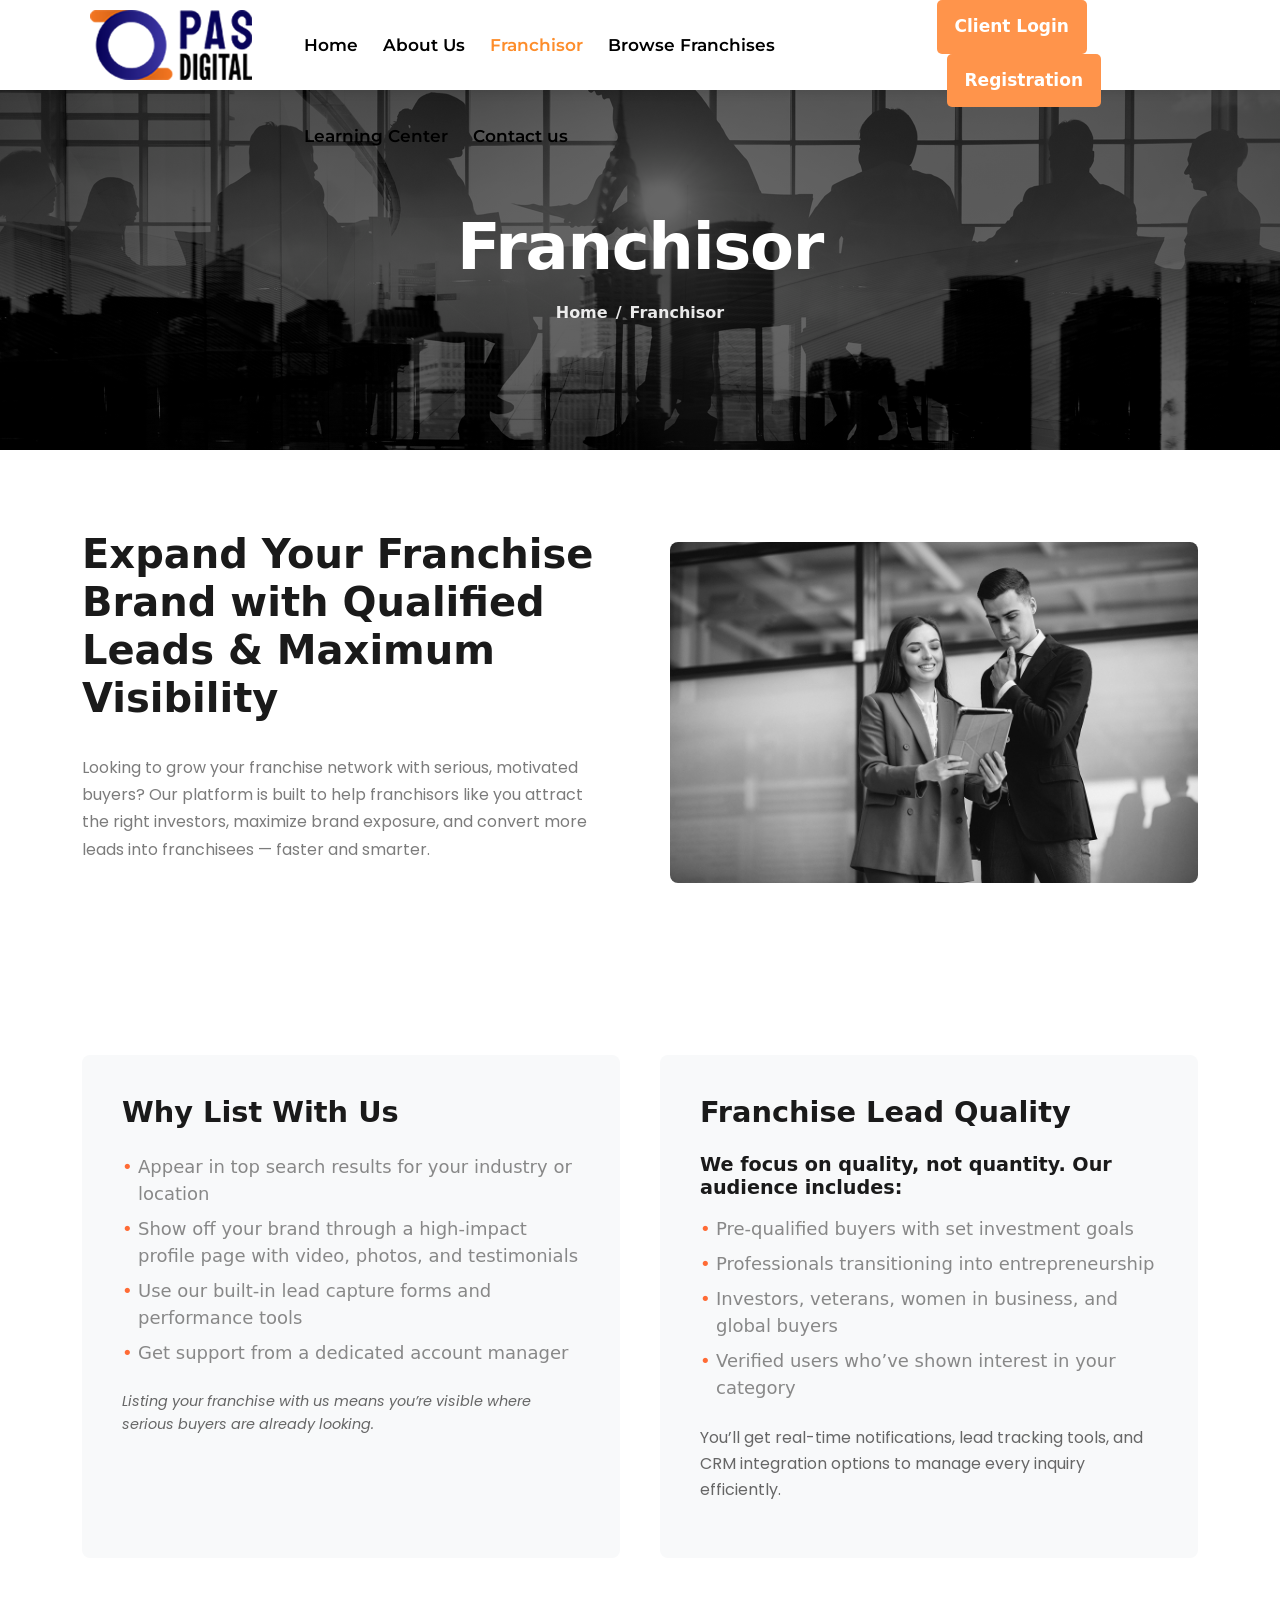
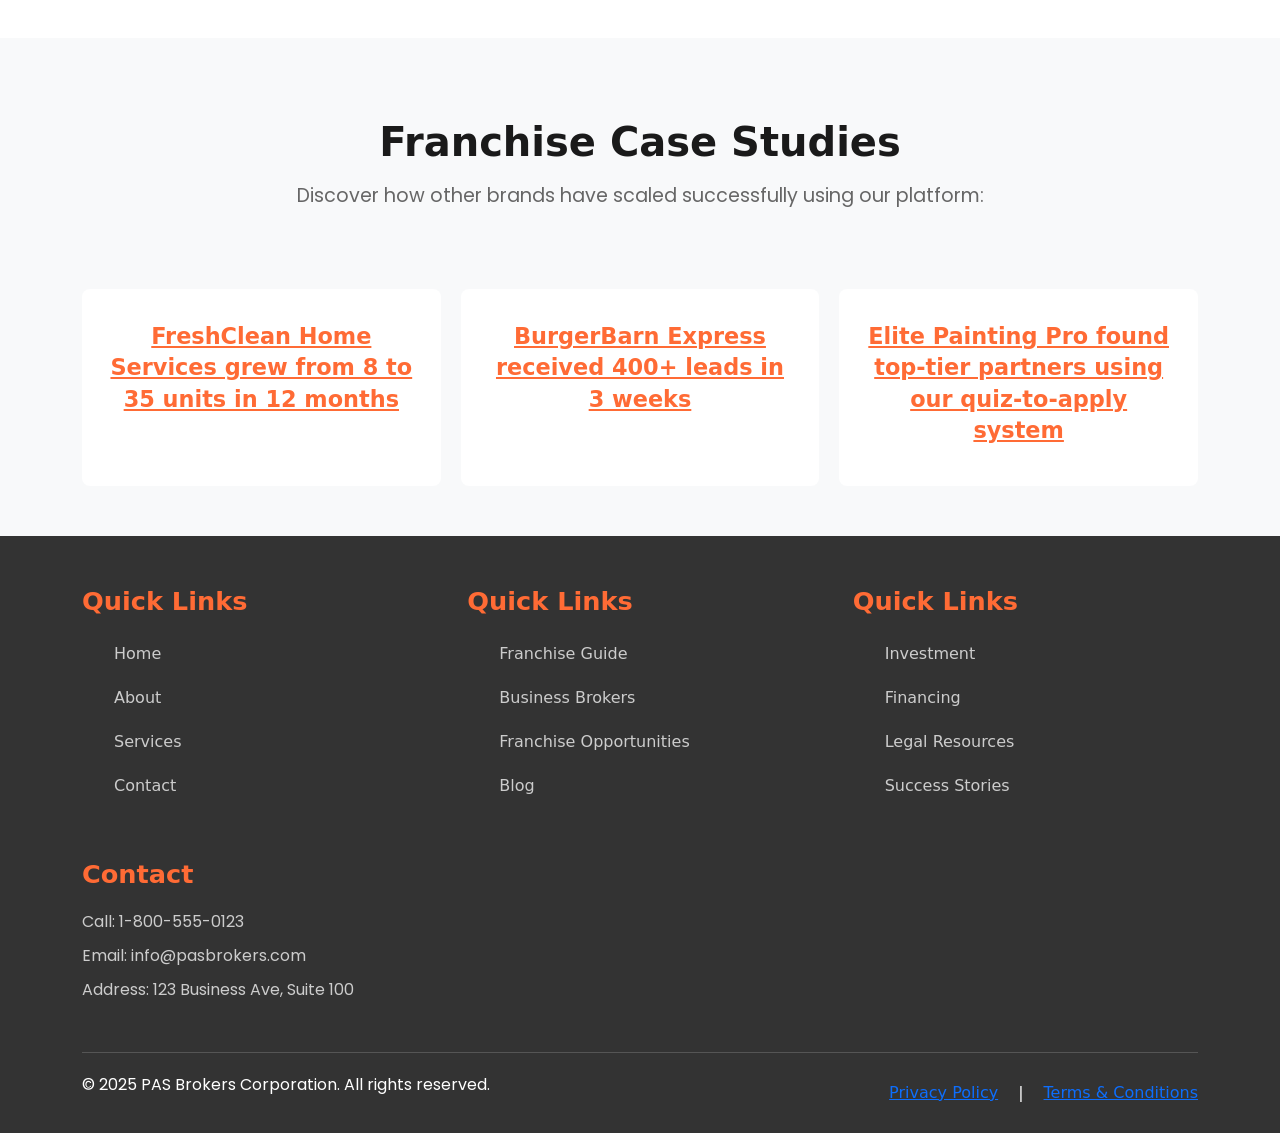
<file: wp-content/themes/myidealfranchise/frontend-html/franchisor.html>
<!DOCTYPE html>
<html lang="en">

<head>
    <meta charset="UTF-8">
    <meta name="viewport" content="width=device-width, initial-scale=1.0">
    <title>PAS Broker</title>
    <link rel="stylesheet" href="style.css">

    <link href='https://unpkg.com/boxicons@2.0.7/css/boxicons.min.css' rel='stylesheet'>

    <!-- Favicons -->
    <link href="assets/img/favicon.png" rel="icon">
    <link href="assets/img/apple-touch-icon.png" rel="apple-touch-icon">

    <!-- bootstrap cdn -->
    <link rel="stylesheet" href="https://cdnjs.cloudflare.com/ajax/libs/font-awesome/6.4.0/css/all.min.css"
        integrity="sha512-iecdLmaskl7CVkqkXNQ/ZH/XLlvWZOJyj7Yy7tcenmpD1ypASozpmT/E0iPtmFIB46ZmdtAc9eNBvH0H/ZpiBw=="
        crossorigin="anonymous" referrerpolicy="no-referrer" />

    <!-- bootstrap link -->
    <link href="https://cdn.jsdelivr.net/npm/bootstrap@5.0.2/dist/css/bootstrap.min.css" rel="stylesheet"
        integrity="sha384-EVSTQN3/azprG1Anm3QDgpJLIm9Nao0Yz1ztcQTwFspd3yD65VohhpuuCOmLASjC" crossorigin="anonymous">

    <!-- Fontawesome Link for Icons -->
    <link rel="stylesheet" href="https://cdnjs.cloudflare.com/ajax/libs/font-awesome/6.3.0/css/all.min.css">
    <script src="script.js" defer></script>
</head>

<body>
    <!-- Header -->
    <header class="header">
        <nav>
            <!-- Checkbox for toggling menu -->
            <input type="checkbox" id="check" title="Toggle navigation menu">
            <!-- Menu icon -->
            <label for="check" class="checkbtn" aria-label="Toggle navigation menu">
                <i class="fas fa-bars"></i>
            </label>
            <!-- Site logo -->
            <div class="logo"><img src="images/logo 1.png" alt="" srcset=""></div>
            <!-- Navigation links -->

            <ul class="mb-0">
                <li><a href="index.html">Home</a></li>
                <li><a href="about.html">About Us</a></li>
                <li><a class="active" href="franchisor.html">Franchisor</a></li>
                <li><a href="franchise.html">Browse Franchises</a></li>
                <li><a href="learning.html">Learning Center</a></li>
                <li><a href="contact.html">Contact us</a></li>
            </ul>
            <div class="navcta float-end m-auto">
                <button class="">Client Login</button>
                <button>Registration</button>
            </div>
        </nav>
    </header>
    <!-- end of hero slider -->

    <!-- Hero Section -->
    <section class="hero">
        <div class="hero-overlay">
            <div class="hero-content">
                <h1>Franchisor</h1>
                <div class="breadcrumb">
                    <a href="#" class="breadcrumb-link">Home</a>
                    <span class="breadcrumb-separator">/</span>
                    <span class="breadcrumb-current">Franchisor</span>
                </div>
            </div>
        </div>
    </section>

    <!-- Main Content Section -->
    <section class="main-content">
        <div class="container">
            <div class="content-grid">
                <div class="content-text">
                    <h2 class="main-heading">
                        Expand Your Franchise Brand with Qualified Leads & Maximum Visibility
                    </h2>
                    <p class="description">
                        Looking to grow your franchise network with serious, motivated buyers? Our platform is built to
                        help franchisors like you attract the right investors, maximize brand exposure, and convert more
                        leads into franchisees — faster and smarter.
                    </p>
                </div>
                <div class="content-image">
                    <img src="images/business-people-studying-statistic-report-indoors(1).png"
                        alt="Business professionals working on documents" class="main-image">
                </div>
            </div>
        </div>
    </section>

    <section class="info-sections">
        <div class="container">
            <div class="info-grid">
                <div class="info-card">
                    <h3>Why List With Us</h3>
                    <ul>
                        <li>Appear in top search results for your industry or location</li>
                        <li>Show off your brand through a high-impact profile page with video, photos, and testimonials
                        </li>
                        <li>Use our built-in lead capture forms and performance tools</li>
                        <li>Get support from a dedicated account manager</li>
                    </ul>
                    <p class="small-text">Listing your franchise with us means you’re visible where serious buyers are
                        already looking.</p>
                </div>
                <div class="info-card">
                    <h3>Franchise Lead Quality</h3>
                    <h4>We focus on quality, not quantity. Our audience includes:
                    </h4>
                    <ul>
                        <li>Pre-qualified buyers with set investment goals</li>
                        <li>Professionals transitioning into entrepreneurship</li>
                        <li>Investors, veterans, women in business, and global buyers</li>
                        <li>Verified users who’ve shown interest in your category</li>
                    </ul>
                    <p>You’ll get real-time notifications, lead tracking tools, and CRM integration options to manage
                        every inquiry efficiently.</p>
                </div>
            </div>
        </div>
    </section>

    <section class="casestudy">
        <div class="container">
            <h2>Franchise Case Studies</h2>
            <p class="casestudy-subtitle">Discover how other brands have scaled successfully using our platform:</p>
            <div class="casestudy-grid">
                <div class="casestudy_card fade-in">
                    <h4>FreshClean Home Services grew from 8 to 35 units in 12 months</h4>
                </div>
                <div class="casestudy_card fade-in">
                    <h4>BurgerBarn Express received 400+ leads in 3 weeks</h4>
                </div>
                <div class="casestudy_card fade-in">
                    <h4>Elite Painting Pro found top-tier partners using our quiz-to-apply system</h4>
                </div>
            </div>
        </div>
    </section>

    <!-- Footer -->
    <footer class="footer">
        <div class="container">
            <div class="footer-content">
                <div class="footer-section">
                    <h3>Quick Links</h3>
                    <ul>
                        <li><a href="#">Home</a></li>
                        <li><a href="#">About</a></li>
                        <li><a href="#">Services</a></li>
                        <li><a href="#">Contact</a></li>
                    </ul>
                </div>
                <div class="footer-section">
                    <h3>Quick Links</h3>
                    <ul>
                        <li><a href="#">Franchise Guide</a></li>
                        <li><a href="#">Business Brokers</a></li>
                        <li><a href="#">Franchise Opportunities</a></li>
                        <li><a href="#">Blog</a></li>
                    </ul>
                </div>
                <div class="footer-section">
                    <h3>Quick Links</h3>
                    <ul>
                        <li><a href="#">Investment</a></li>
                        <li><a href="#">Financing</a></li>
                        <li><a href="#">Legal Resources</a></li>
                        <li><a href="#">Success Stories</a></li>
                    </ul>
                </div>
                <div class="footer-section">
                    <h3>Contact</h3>
                    <p>Call: 1-800-555-0123</p>
                    <p>Email: info@pasbrokers.com</p>
                    <p>Address: 123 Business Ave, Suite 100</p>
                </div>
            </div>
            <div class="footer-bottom">
                <p>&copy; 2025 PAS Brokers Corporation. All rights reserved.</p>
                <div class="footer-links">
                    <a href="#">Privacy Policy </a> |
                    <a href="#">Terms & Conditions</a>
                </div>
            </div>
        </div>
    </footer>

    <!-- bootstap -->
    <script src="https://cdn.jsdelivr.net/npm/@popperjs/core@2.9.2/dist/umd/popper.min.js"
        integrity="sha384-IQsoLXl5PILFhosVNubq5LC7Qb9DXgDA9i+tQ8Zj3iwWAwPtgFTxbJ8NT4GN1R8p"
        crossorigin="anonymous"></script>
    <script src="https://cdn.jsdelivr.net/npm/bootstrap@5.0.2/dist/js/bootstrap.min.js"
        integrity="sha384-cVKIPhGWiC2Al4u+LWgxfKTRIcfu0JTxR+EQDz/bgldoEyl4H0zUF0QKbrJ0EcQF"
        crossorigin="anonymous"></script>

    <!-- aos animation -->
    <script src="https://unpkg.com/aos@2.3.1/dist/aos.js"></script>
    <link href="https://unpkg.com/aos@2.3.1/dist/aos.css" rel="stylesheet">
    <script>
        AOS.init();
    </script>
</body>

</html>
</file>
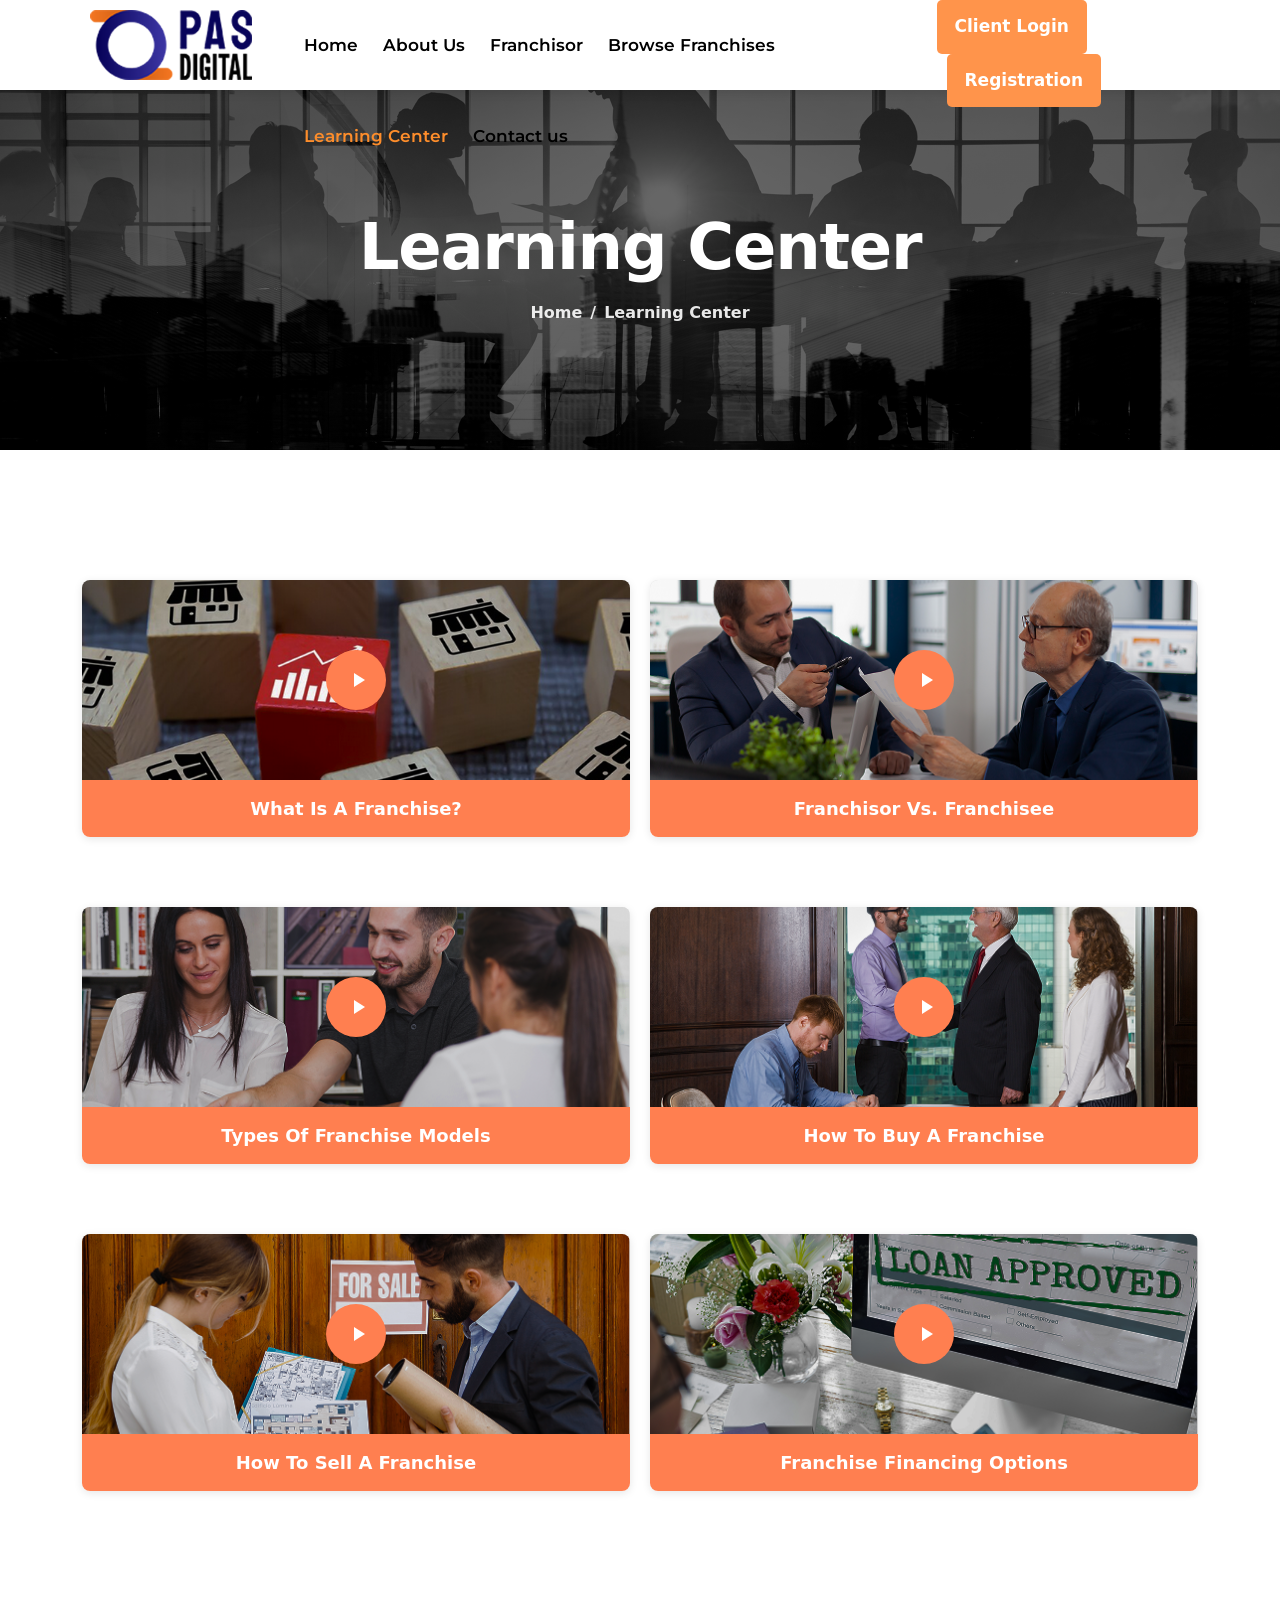
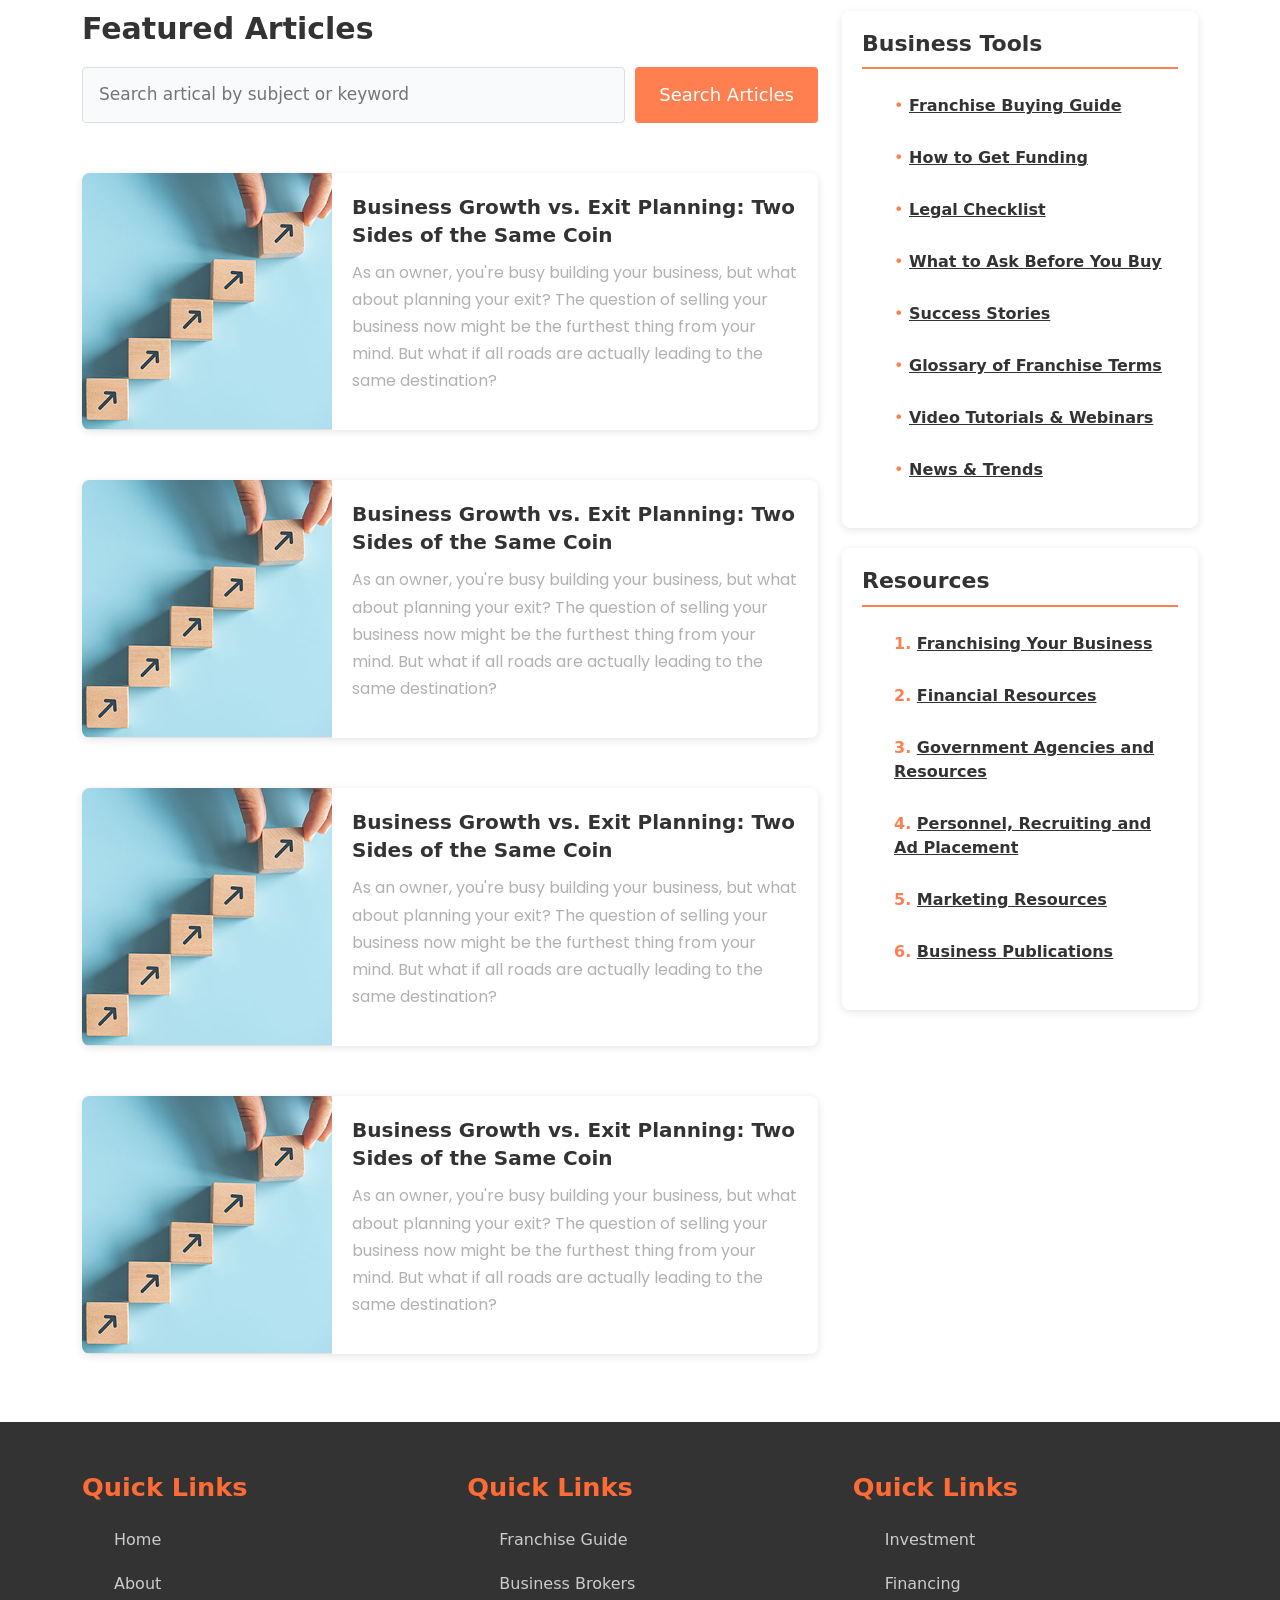
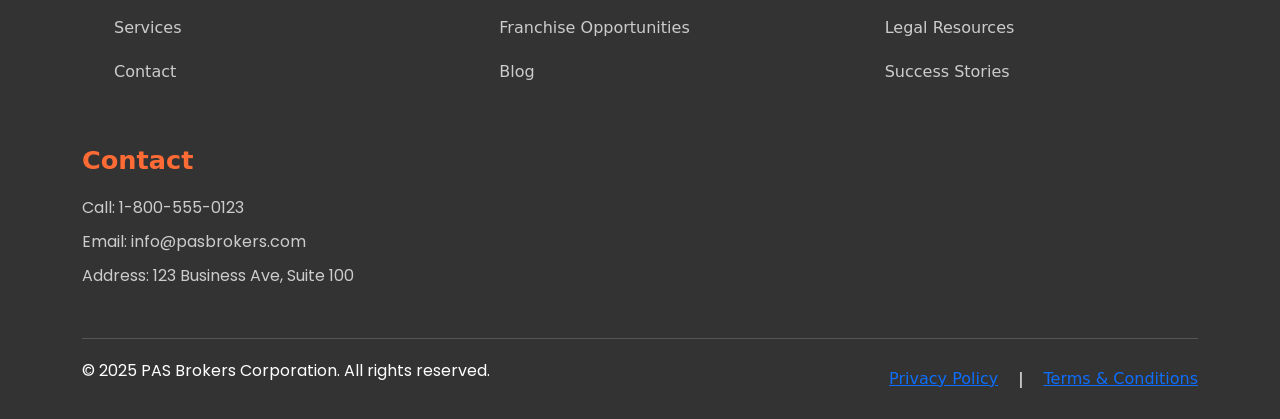
<file: wp-content/themes/myidealfranchise/frontend-html/learning.html>
<!DOCTYPE html>
<html lang="en">

<head>
    <meta charset="UTF-8">
    <meta name="viewport" content="width=device-width, initial-scale=1.0">
    <title>PAS Broker</title>
    <link rel="stylesheet" href="style.css">

    <link href='https://unpkg.com/boxicons@2.0.7/css/boxicons.min.css' rel='stylesheet'>

    <!-- Favicons -->
    <link href="assets/img/favicon.png" rel="icon">
    <link href="assets/img/apple-touch-icon.png" rel="apple-touch-icon">

    <!-- bootstrap cdn -->
    <link rel="stylesheet" href="https://cdnjs.cloudflare.com/ajax/libs/font-awesome/6.4.0/css/all.min.css"
        integrity="sha512-iecdLmaskl7CVkqkXNQ/ZH/XLlvWZOJyj7Yy7tcenmpD1ypASozpmT/E0iPtmFIB46ZmdtAc9eNBvH0H/ZpiBw=="
        crossorigin="anonymous" referrerpolicy="no-referrer" />

    <!-- bootstrap link -->
    <link href="https://cdn.jsdelivr.net/npm/bootstrap@5.0.2/dist/css/bootstrap.min.css" rel="stylesheet"
        integrity="sha384-EVSTQN3/azprG1Anm3QDgpJLIm9Nao0Yz1ztcQTwFspd3yD65VohhpuuCOmLASjC" crossorigin="anonymous">

    <!-- Fontawesome Link for Icons -->
    <link rel="stylesheet" href="https://cdnjs.cloudflare.com/ajax/libs/font-awesome/6.3.0/css/all.min.css">
    <script src="script.js" defer></script>
</head>

<body>
    <!-- Header -->
    <header class="header">
        <nav>
            <!-- Checkbox for toggling menu -->
            <input type="checkbox" id="check" title="Toggle navigation menu">
            <!-- Menu icon -->
            <label for="check" class="checkbtn" aria-label="Toggle navigation menu">
                <i class="fas fa-bars"></i>
            </label>
            <!-- Site logo -->
            <div class="logo"><img src="images/logo 1.png" alt="" srcset=""></div>
            <!-- Navigation links -->

            <ul class="mb-0">
                <li><a href="index.html">Home</a></li>
                <li><a href="about.html">About Us</a></li>
                <li><a href="franchisor.html">Franchisor</a></li>
                <li><a href="franchise.html">Browse Franchises</a></li>
                <li><a class="active" href="learning.html">Learning Center</a></li>
                <li><a href="contact.html">Contact us</a></li>
            </ul>
            <div class="navcta float-end m-auto">
                <button class="">Client Login</button>
                <button>Registration</button>
            </div>
        </nav>
    </header>
    <!-- end of hero slider -->

    <!-- Hero Section -->
    <section class="hero">
        <div class="hero-overlay">
            <div class="hero-content">
                <h1>Learning Center</h1>
                <div class="breadcrumb">
                    <a href="#" class="breadcrumb-link">Home</a>
                    <span class="breadcrumb-separator">/</span>
                    <span class="breadcrumb-current">Learning Center</span>
                </div>
            </div>
        </div>
    </section>

    <!-- learning video Section -->
    <section class="learning">
        <div class="container">
            <!-- Video Grid Section -->
            <section class="video-grid">
                <div class="video-card">
                    <div class="video-thumbnail">
                        <img src="images/Screenshot 2025-06-30 150327 2.png?height=200&width=300"
                            alt="What Is A Franchise">
                        <button class="play-button" aria-label="Play video">
                            <svg width="24" height="24" viewBox="0 0 24 24" fill="white">
                                <path d="M8 5v14l11-7z" />
                            </svg>
                        </button>
                    </div>
                    <div class="video-title">What Is A Franchise?</div>
                </div>

                <div class="video-card">
                    <div class="video-thumbnail">
                        <img src="images/Screenshot 2025-06-30 150327 2(1).png?height=200&width=300"
                            alt="What Is A Franchise">
                        <button class="play-button">
                            <svg width="24" height="24" viewBox="0 0 24 24" fill="white">
                                <path d="M8 5v14l11-7z" />
                            </svg>
                        </button>
                    </div>
                    <div class="video-title">Franchisor Vs. Franchisee</div>
                </div>

                <div class="video-card">
                    <div class="video-thumbnail">
                        <img src="images/Screenshot 2025-06-30 150327 2(2).png?height=200&width=300"
                            alt="What Is A Franchise">
                        <button class="play-button">
                            <svg width="24" height="24" viewBox="0 0 24 24" fill="white">
                                <path d="M8 5v14l11-7z" />
                            </svg>
                        </button>
                    </div>
                    <div class="video-title">Types Of Franchise Models</div>
                </div>

                <div class="video-card">
                    <div class="video-thumbnail">
                        <img src="images/Screenshot 2025-06-30 150327 2(3).png?height=200&width=300"
                            alt="What Is A Franchise">
                        <button class="play-button">
                            <svg width="24" height="24" viewBox="0 0 24 24" fill="white">
                                <path d="M8 5v14l11-7z" />
                            </svg>
                        </button>
                    </div>
                    <div class="video-title">How To Buy A Franchise</div>
                </div>

                <div class="video-card">
                    <div class="video-thumbnail">
                        <img src="images/Screenshot 2025-06-30 150327 2(4).png?height=200&width=300"
                            alt="What Is A Franchise">
                        <button class="play-button">
                            <svg width="24" height="24" viewBox="0 0 24 24" fill="white">
                                <path d="M8 5v14l11-7z" />
                            </svg>
                        </button>
                    </div>
                    <div class="video-title">How To Sell A Franchise</div>
                </div>

                <div class="video-card">
                    <div class="video-thumbnail">
                        <img src="images/Screenshot 2025-06-30 150327 2(5).png?height=200&width=300"
                            alt="What Is A Franchise">
                        <button class="play-button">
                            <svg width="24" height="24" viewBox="0 0 24 24" fill="white">
                                <path d="M8 5v14l11-7z" />
                            </svg>
                        </button>
                    </div>
                    <div class="video-title">Franchise Financing Options</div>
                </div>
            </section>
        </div>
    </section>

    <!-- Content Section -->
    <section class="featured-articles pb-5">
        <div class="container">
            <div class="row">
                <!-- Featured Articles -->
                <div class="col-md-8 featured-articles">
                    <h2>Featured Articles</h2>
                    <!-- Search Section -->
                    <div class="search-section">
                        <div class="search-container">
                            <input type="text" id="searchInput" placeholder="Search artical by subject or keyword">
                            <button id="searchBtn" class="search-btn">Search Articles</button>
                        </div>
                    </div>
                    <article class="article-card">
                        <div class="article-image">
                            <img src="images/Rectangle 797.png?height=120&width=auto" alt="Business Growth">
                        </div>
                        <div class="article-content">
                            <h3>Business Growth vs. Exit Planning: Two Sides of the Same Coin</h3>
                            <p>As an owner, you're busy building your business, but what about planning your exit? The
                                question of selling your business now might be the furthest thing from your mind. But
                                what
                                if all roads are actually leading to the same destination?</p>
                        </div>
                    </article>

                    <article class="article-card">
                        <div class="article-image">
                            <img src="images/Rectangle 797.png?height=120&width=auto" alt="Business Growth">
                        </div>
                        <div class="article-content">
                            <h3>Business Growth vs. Exit Planning: Two Sides of the Same Coin</h3>
                            <p>As an owner, you're busy building your business, but what about planning your exit? The
                                question of selling your business now might be the furthest thing from your mind. But
                                what
                                if all roads are actually leading to the same destination?</p>
                        </div>
                    </article>

                    <article class="article-card">
                        <div class="article-image">
                            <img src="images/Rectangle 797.png?height=120&width=auto" alt="Business Growth">
                        </div>
                        <div class="article-content">
                            <h3>Business Growth vs. Exit Planning: Two Sides of the Same Coin</h3>
                            <p>As an owner, you're busy building your business, but what about planning your exit? The
                                question of selling your business now might be the furthest thing from your mind. But
                                what
                                if all roads are actually leading to the same destination?</p>
                        </div>
                    </article>
                    <article class="article-card">
                        <div class="article-image">
                            <img src="images/Rectangle 797.png?height=120&width=auto" alt="Business Growth">
                        </div>
                        <div class="article-content">
                            <h3>Business Growth vs. Exit Planning: Two Sides of the Same Coin</h3>
                            <p>As an owner, you're busy building your business, but what about planning your exit? The
                                question of selling your business now might be the furthest thing from your mind. But
                                what
                                if all roads are actually leading to the same destination?</p>
                        </div>
                    </article>
                </div>

                <!-- Sidebar -->
                <div class="col-md-4 sidebar">
                    <!-- Business Tools -->
                    <div class="sidebar-section">
                        <h3>Business Tools</h3>
                        <ul>
                            <li><a href="#">Franchise Buying Guide</a></li>
                            <li><a href="#">How to Get Funding</a></li>
                            <li><a href="#">Legal Checklist</a></li>
                            <li><a href="#">What to Ask Before You Buy</a></li>
                            <li><a href="#">Success Stories</a></li>
                            <li><a href="#">Glossary of Franchise Terms</a></li>
                            <li><a href="#">Video Tutorials & Webinars</a></li>
                            <li><a href="#">News & Trends</a></li>
                        </ul>
                    </div>

                    <!-- Resources -->
                    <div class="sidebar-section">
                        <h3>Resources</h3>
                        <ol>
                            <li><a href="#">Franchising Your Business</a></li>
                            <li><a href="#">Financial Resources</a></li>
                            <li><a href="#">Government Agencies and Resources</a></li>
                            <li><a href="#">Personnel, Recruiting and Ad Placement</a></li>
                            <li><a href="#">Marketing Resources</a></li>
                            <li><a href="#">Business Publications</a></li>
                        </ol>
                    </div>
                </div>
            </div>
        </div>
    </section>

    <!-- Footer -->
    <footer class="footer">
        <div class="container">
            <div class="footer-content">
                <div class="footer-section">
                    <h3>Quick Links</h3>
                    <ul>
                        <li><a href="#">Home</a></li>
                        <li><a href="#">About</a></li>
                        <li><a href="#">Services</a></li>
                        <li><a href="#">Contact</a></li>
                    </ul>
                </div>
                <div class="footer-section">
                    <h3>Quick Links</h3>
                    <ul>
                        <li><a href="#">Franchise Guide</a></li>
                        <li><a href="#">Business Brokers</a></li>
                        <li><a href="#">Franchise Opportunities</a></li>
                        <li><a href="#">Blog</a></li>
                    </ul>
                </div>
                <div class="footer-section">
                    <h3>Quick Links</h3>
                    <ul>
                        <li><a href="#">Investment</a></li>
                        <li><a href="#">Financing</a></li>
                        <li><a href="#">Legal Resources</a></li>
                        <li><a href="#">Success Stories</a></li>
                    </ul>
                </div>
                <div class="footer-section">
                    <h3>Contact</h3>
                    <p>Call: 1-800-555-0123</p>
                    <p>Email: info@pasbrokers.com</p>
                    <p>Address: 123 Business Ave, Suite 100</p>
                </div>
            </div>
            <div class="footer-bottom">
                <p>&copy; 2025 PAS Brokers Corporation. All rights reserved.</p>
                <div class="footer-links">
                    <a href="#">Privacy Policy </a> |
                    <a href="#">Terms & Conditions</a>
                </div>
            </div>
        </div>
    </footer>

    <!-- bootstap -->
    <script src="https://cdn.jsdelivr.net/npm/@popperjs/core@2.9.2/dist/umd/popper.min.js"
        integrity="sha384-IQsoLXl5PILFhosVNubq5LC7Qb9DXgDA9i+tQ8Zj3iwWAwPtgFTxbJ8NT4GN1R8p"
        crossorigin="anonymous"></script>
    <script src="https://cdn.jsdelivr.net/npm/bootstrap@5.0.2/dist/js/bootstrap.min.js"
        integrity="sha384-cVKIPhGWiC2Al4u+LWgxfKTRIcfu0JTxR+EQDz/bgldoEyl4H0zUF0QKbrJ0EcQF"
        crossorigin="anonymous"></script>

    <!-- aos animation -->
    <script src="https://unpkg.com/aos@2.3.1/dist/aos.js"></script>
    <link href="https://unpkg.com/aos@2.3.1/dist/aos.css" rel="stylesheet">
    <script>
        AOS.init();
    </script>
</body>

</html>
</file>
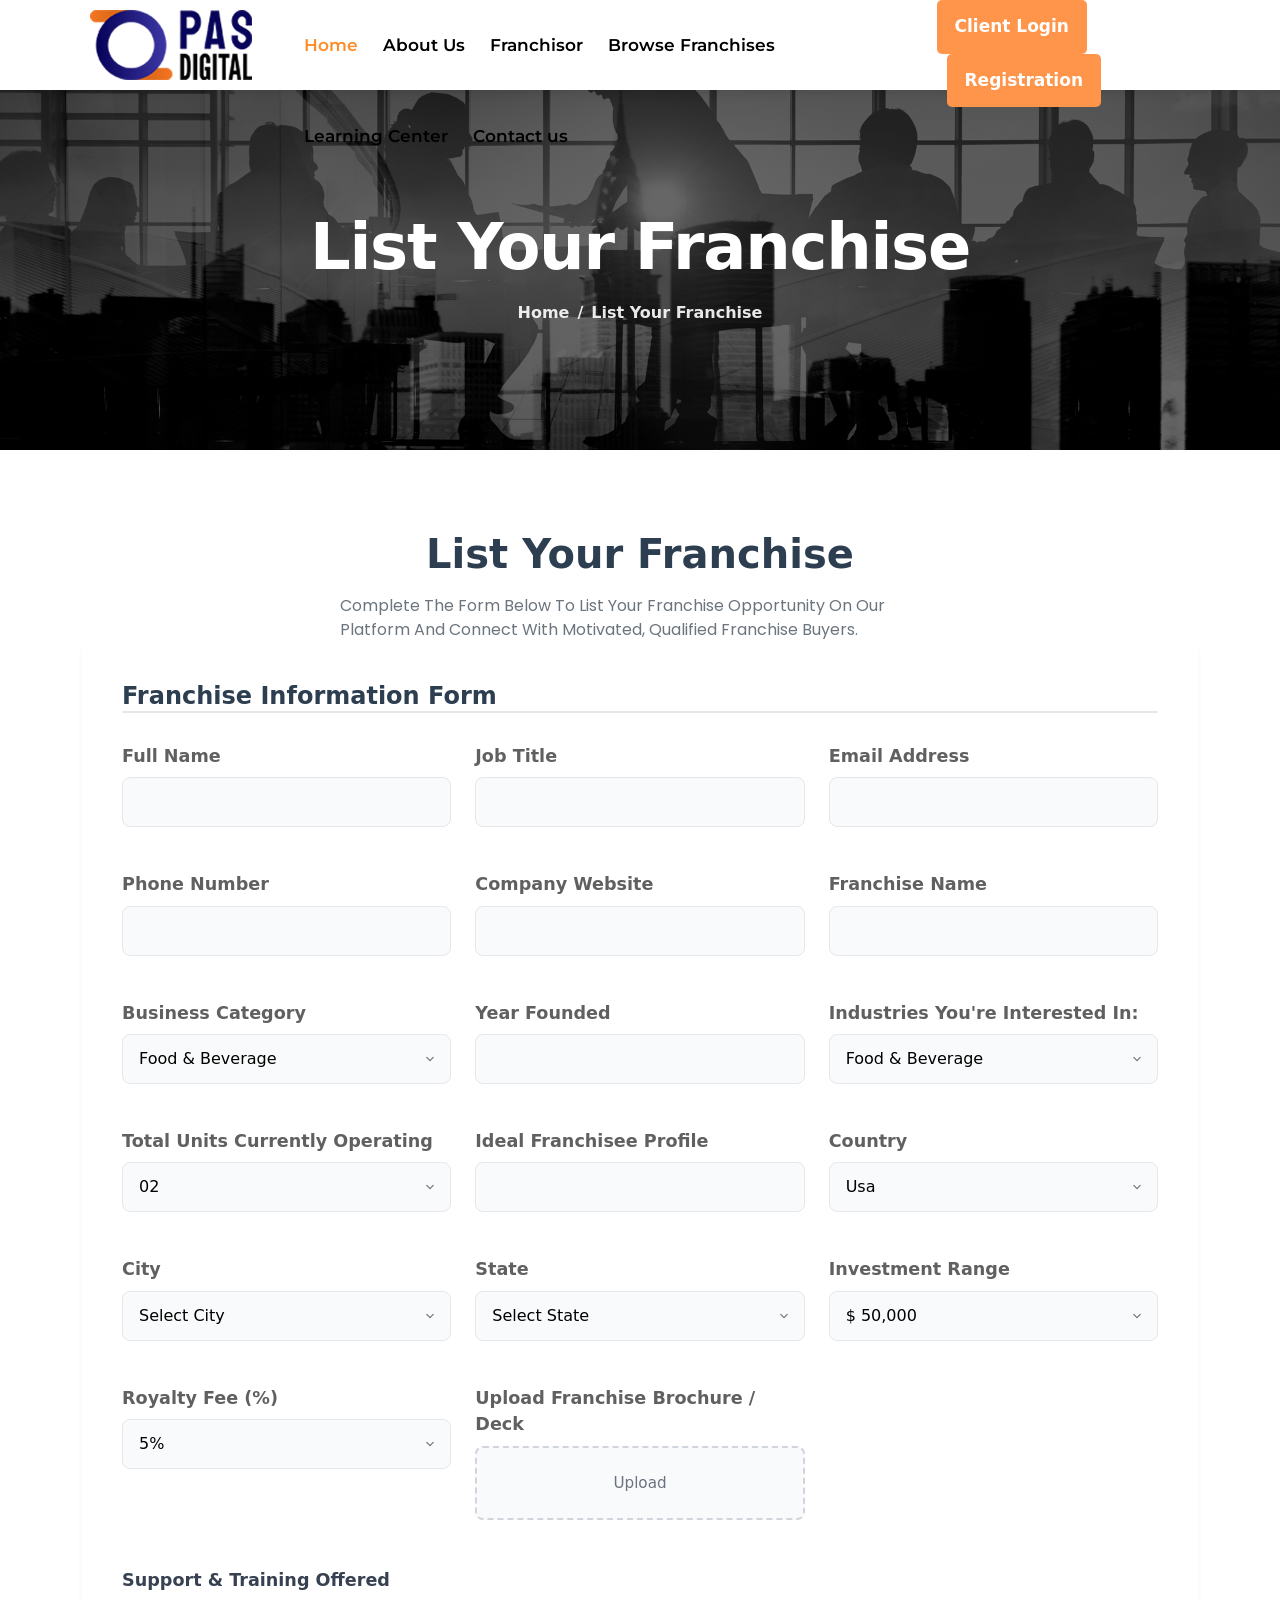
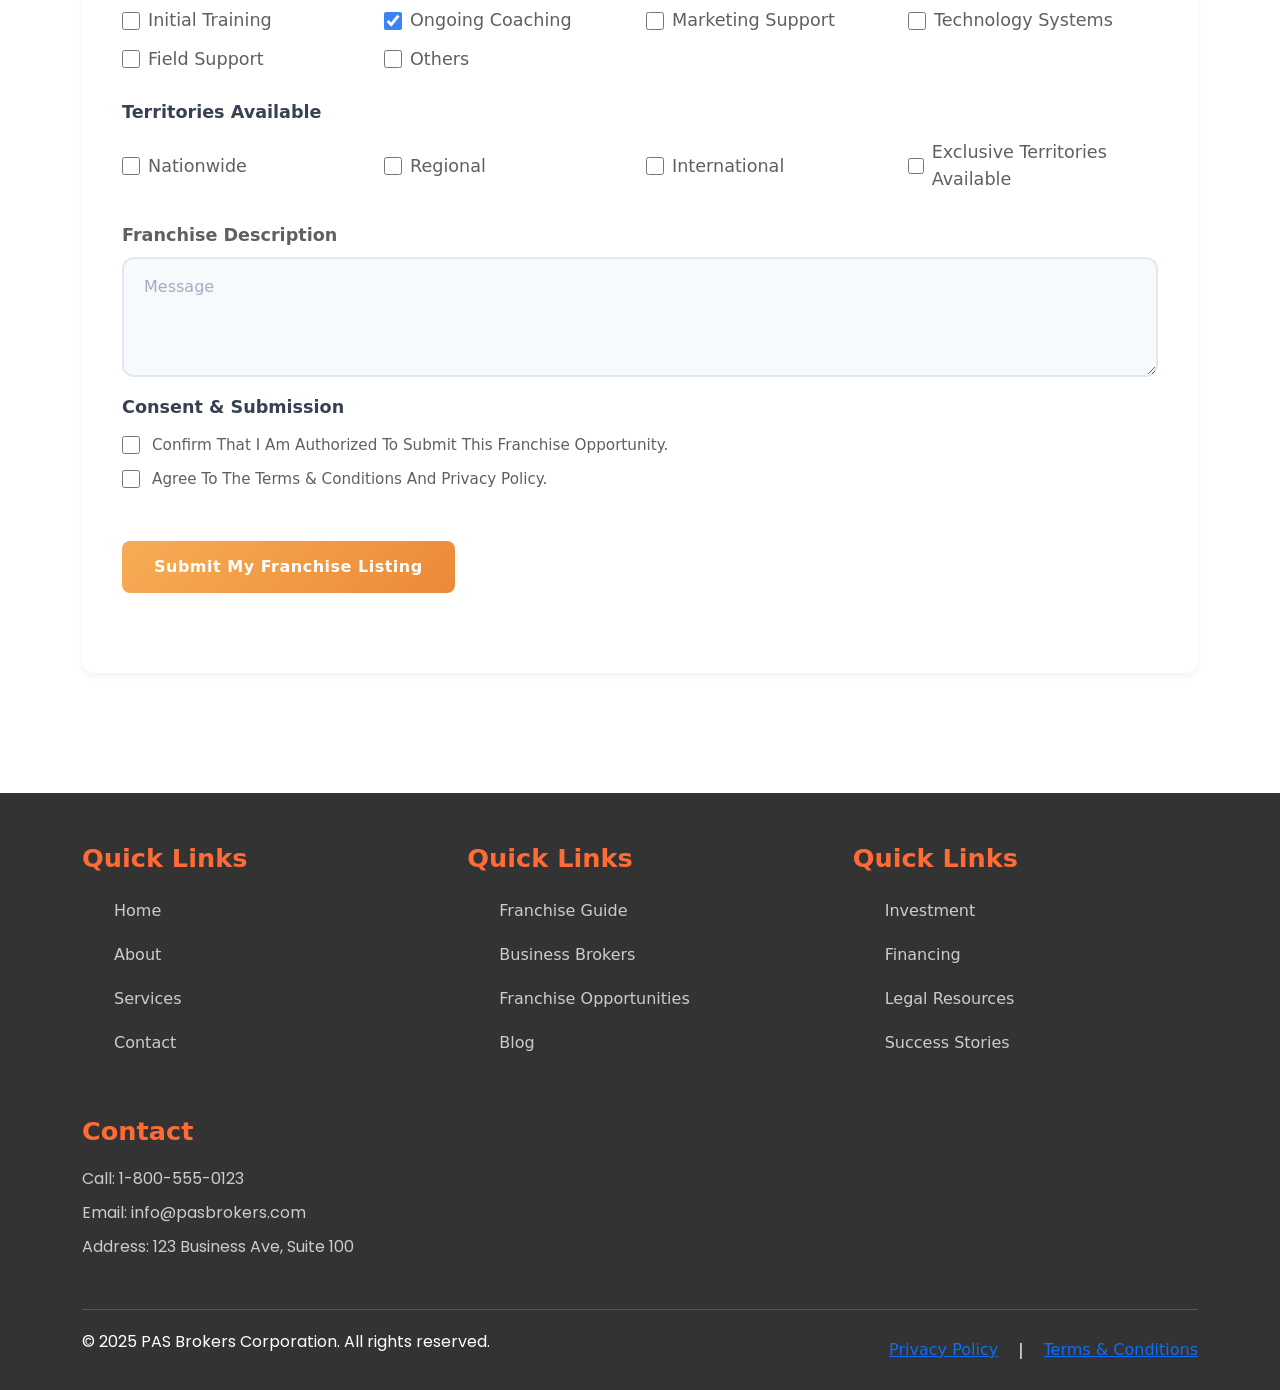
<file: wp-content/themes/myidealfranchise/frontend-html/listfranchise.html>
<!DOCTYPE html>
<html lang="en">

<head>
    <meta charset="UTF-8">
    <meta name="viewport" content="width=device-width, initial-scale=1.0">
    <title>PAS Broker</title>
    <link rel="stylesheet" href="style.css">

    <link href='https://unpkg.com/boxicons@2.0.7/css/boxicons.min.css' rel='stylesheet'>

    <!-- Favicons -->
    <link href="assets/img/favicon.png" rel="icon">
    <link href="assets/img/apple-touch-icon.png" rel="apple-touch-icon">

    <!-- bootstrap cdn -->
    <link rel="stylesheet" href="https://cdnjs.cloudflare.com/ajax/libs/font-awesome/6.4.0/css/all.min.css"
        integrity="sha512-iecdLmaskl7CVkqkXNQ/ZH/XLlvWZOJyj7Yy7tcenmpD1ypASozpmT/E0iPtmFIB46ZmdtAc9eNBvH0H/ZpiBw=="
        crossorigin="anonymous" referrerpolicy="no-referrer" />

    <!-- bootstrap link -->
    <link href="https://cdn.jsdelivr.net/npm/bootstrap@5.0.2/dist/css/bootstrap.min.css" rel="stylesheet"
        integrity="sha384-EVSTQN3/azprG1Anm3QDgpJLIm9Nao0Yz1ztcQTwFspd3yD65VohhpuuCOmLASjC" crossorigin="anonymous">

    <!-- Fontawesome Link for Icons -->
    <link rel="stylesheet" href="https://cdnjs.cloudflare.com/ajax/libs/font-awesome/6.3.0/css/all.min.css">
    <script src="script.js" defer></script>
</head>

<body>
    <!-- Header -->
    <header class="header">
        <nav>
            <!-- Checkbox for toggling menu -->
            <input type="checkbox" id="check" title="Toggle navigation menu">
            <!-- Menu icon -->
            <label for="check" class="checkbtn" aria-label="Toggle navigation menu">
                <i class="fas fa-bars"></i>
            </label>
            <!-- Site logo -->
            <div class="logo"><img src="images/logo 1.png" alt="" srcset=""></div>
            <!-- Navigation links -->

            <ul class="mb-0">
                <li><a class="active" href="index.html">Home</a></li>
                <li><a href="about.html">About Us</a></li>
                <li><a href="franchisor.html">Franchisor</a></li>
                <li><a href="franchise.html">Browse Franchises</a></li>
                <li><a href="learning.html">Learning Center</a></li>
                <li><a href="contact.html">Contact us</a></li>
            </ul>
            <div class="navcta float-end m-auto">
                <button class="">Client Login</button>
                <button>Registration</button>
            </div>
        </nav>
    </header>
    <!-- end of hero slider -->

    <!-- Hero Section -->
    <section class="hero">
        <div class="hero-overlay">
            <div class="hero-content">
                <h1>List Your Franchise</h1>
                <div class="breadcrumb">
                    <a href="#" class="breadcrumb-link">Home</a>
                    <span class="breadcrumb-separator">/</span>
                    <span class="breadcrumb-current">List Your Franchise</span>
                </div>
            </div>
        </div>
    </section>

    <section class="list_franchise">
        <div class="container">
            <div class="">
                <h2>List Your Franchise</h2>
                <p>Complete The Form Below To List Your Franchise Opportunity On Our Platform And Connect With
                    Motivated, Qualified Franchise Buyers.</p>
            </div>

            <div class="form-container">
                <h3 class="form-title">Franchise Information Form</h3>

                <form id="franchiseForm">
                    <div class="form-grid">
                        <div class="form-group">
                            <label for="fullName">Full Name</label>
                            <input type="text" id="fullName" name="fullName" required>
                        </div>

                        <div class="form-group">
                            <label for="jobTitle">Job Title</label>
                            <input type="text" id="jobTitle" name="jobTitle" required>
                        </div>

                        <div class="form-group">
                            <label for="email">Email Address</label>
                            <input type="email" id="email" name="email" required>
                        </div>

                        <div class="form-group">
                            <label for="phone">Phone Number</label>
                            <input type="tel" id="phone" name="phone" required>
                        </div>

                        <div class="form-group">
                            <label for="website">Company Website</label>
                            <input type="url" id="website" name="website">
                        </div>

                        <div class="form-group">
                            <label for="franchiseName">Franchise Name</label>
                            <input type="text" id="franchiseName" name="franchiseName" required>
                        </div>

                        <div class="form-group">
                            <label for="businessCategory">Business Category</label>
                            <select id="businessCategory" name="businessCategory" required>
                                <option value="">Food & Beverage</option>
                                <option value="retail">Retail</option>
                                <option value="services">Services</option>
                                <option value="automotive">Automotive</option>
                                <option value="health">Health & Fitness</option>
                                <option value="education">Education</option>
                                <option value="real-estate">Real Estate</option>
                                <option value="other">Other</option>
                            </select>
                        </div>

                        <div class="form-group">
                            <label for="yearFounded">Year Founded</label>
                            <input type="number" id="yearFounded" name="yearFounded" min="1800" max="2024">
                        </div>

                        <div class="form-group">
                            <label for="industries">Industries You're Interested In:</label>
                            <select id="industries" name="industries">
                                <option value="">Food & Beverage</option>
                                <option value="retail">Retail</option>
                                <option value="services">Services</option>
                                <option value="automotive">Automotive</option>
                                <option value="health">Health & Fitness</option>
                                <option value="education">Education</option>
                                <option value="real-estate">Real Estate</option>
                                <option value="other">Other</option>
                            </select>
                        </div>

                        <div class="form-group">
                            <label for="totalUnits">Total Units Currently Operating</label>
                            <select id="totalUnits" name="totalUnits">
                                <option value="">02</option>
                                <option value="1-5">1-5</option>
                                <option value="6-10">6-10</option>
                                <option value="11-25">11-25</option>
                                <option value="26-50">26-50</option>
                                <option value="51-100">51-100</option>
                                <option value="100+">100+</option>
                            </select>
                        </div>

                        <div class="form-group">
                            <label for="idealProfile">Ideal Franchisee Profile</label>
                            <input type="text" id="idealProfile" name="idealProfile">
                        </div>

                        <div class="form-group">
                            <label for="country">Country</label>
                            <select id="country" name="country" required>
                                <option value="">Usa</option>
                                <option value="canada">Canada</option>
                                <option value="uk">United Kingdom</option>
                                <option value="australia">Australia</option>
                                <option value="other">Other</option>
                            </select>
                        </div>

                        <div class="form-group">
                            <label for="city">City</label>
                            <select id="city" name="city">
                                <option value="">Select City</option>
                                <option value="new-york">New York</option>
                                <option value="los-angeles">Los Angeles</option>
                                <option value="chicago">Chicago</option>
                                <option value="houston">Houston</option>
                                <option value="other">Other</option>
                            </select>
                        </div>

                        <div class="form-group">
                            <label for="state">State</label>
                            <select id="state" name="state">
                                <option value="">Select State</option>
                                <option value="california">California</option>
                                <option value="texas">Texas</option>
                                <option value="florida">Florida</option>
                                <option value="new-york">New York</option>
                                <option value="other">Other</option>
                            </select>
                        </div>

                        <div class="form-group">
                            <label for="investment">Investment Range</label>
                            <select id="investment" name="investment">
                                <option value="">$ 50,000</option>
                                <option value="25000-50000">$25,000 - $50,000</option>
                                <option value="50000-100000">$50,000 - $100,000</option>
                                <option value="100000-250000">$100,000 - $250,000</option>
                                <option value="250000-500000">$250,000 - $500,000</option>
                                <option value="500000+">$500,000+</option>
                            </select>
                        </div>

                        <div class="form-group">
                            <label for="royaltyFee">Royalty Fee (%)</label>
                            <select id="royaltyFee" name="royaltyFee">
                                <option value="">5%</option>
                                <option value="0-3">0% - 3%</option>
                                <option value="3-5">3% - 5%</option>
                                <option value="5-7">5% - 7%</option>
                                <option value="7-10">7% - 10%</option>
                                <option value="10+">10%+</option>
                            </select>
                        </div>

                        <div class="form-group">
                            <label for="brochure">Upload Franchise Brochure / Deck</label>
                            <div class="upload-area" onclick="document.getElementById('brochure').click()">
                                <div class="upload-text">Upload</div>
                                <input type="file" id="brochure" name="brochure" style="display: none;"
                                    accept=".pdf,.doc,.docx,.ppt,.pptx">
                            </div>
                        </div>
                    </div>

                    <div class="checkbox-section">
                        <h3>Support & Training Offered</h3>
                        <div class="checkbox-grid">
                            <div class="checkbox-item">
                                <input type="checkbox" id="initialTraining" name="support[]" value="initial-training">
                                <label for="initialTraining">Initial Training</label>
                            </div>
                            <div class="checkbox-item">
                                <input type="checkbox" id="ongoingCoaching" name="support[]" value="ongoing-coaching"
                                    checked>
                                <label for="ongoingCoaching">Ongoing Coaching</label>
                            </div>
                            <div class="checkbox-item">
                                <input type="checkbox" id="marketingSupport" name="support[]" value="marketing-support">
                                <label for="marketingSupport">Marketing Support</label>
                            </div>
                            <div class="checkbox-item">
                                <input type="checkbox" id="technologySystems" name="support[]"
                                    value="technology-systems">
                                <label for="technologySystems">Technology Systems</label>
                            </div>
                            <div class="checkbox-item">
                                <input type="checkbox" id="fieldSupport" name="support[]" value="field-support">
                                <label for="fieldSupport">Field Support</label>
                            </div>
                            <div class="checkbox-item">
                                <input type="checkbox" id="others" name="support[]" value="others">
                                <label for="others">Others</label>
                            </div>
                        </div>
                    </div>

                    <div class="checkbox-section">
                        <h3>Territories Available</h3>
                        <div class="checkbox-grid">
                            <div class="checkbox-item">
                                <input type="checkbox" id="nationwide" name="territories[]" value="nationwide">
                                <label for="nationwide">Nationwide</label>
                            </div>
                            <div class="checkbox-item">
                                <input type="checkbox" id="regional" name="territories[]" value="regional">
                                <label for="regional">Regional</label>
                            </div>
                            <div class="checkbox-item">
                                <input type="checkbox" id="international" name="territories[]" value="international">
                                <label for="international">International</label>
                            </div>
                            <div class="checkbox-item">
                                <input type="checkbox" id="exclusive" name="territories[]" value="exclusive">
                                <label for="exclusive">Exclusive Territories Available</label>
                            </div>
                        </div>
                    </div>

                    <div class="form-group full-width">
                        <label for="description">Franchise Description</label>
                        <textarea id="description" name="description" placeholder="Message"></textarea>
                    </div>

                    <div class="consent-section">
                        <h3>Consent & Submission</h3>
                        <div class="consent-item">
                            <input type="checkbox" id="authorized" name="consent[]" value="authorized" required>
                            <label for="authorized">Confirm That I Am Authorized To Submit This Franchise
                                Opportunity.</label>
                        </div>
                        <div class="consent-item">
                            <input type="checkbox" id="terms" name="consent[]" value="terms" required>
                            <label for="terms">Agree To The Terms & Conditions And Privacy Policy.</label>
                        </div>
                    </div>

                    <button type="submit" class="submit-btn">Submit My Franchise Listing</button>
                </form>
            </div>
        </div>
    </section>


    <!-- Footer -->
    <footer class="footer">
        <div class="container">
            <div class="footer-content">
                <div class="footer-section">
                    <h3>Quick Links</h3>
                    <ul>
                        <li><a href="#">Home</a></li>
                        <li><a href="#">About</a></li>
                        <li><a href="#">Services</a></li>
                        <li><a href="#">Contact</a></li>
                    </ul>
                </div>
                <div class="footer-section">
                    <h3>Quick Links</h3>
                    <ul>
                        <li><a href="#">Franchise Guide</a></li>
                        <li><a href="#">Business Brokers</a></li>
                        <li><a href="#">Franchise Opportunities</a></li>
                        <li><a href="#">Blog</a></li>
                    </ul>
                </div>
                <div class="footer-section">
                    <h3>Quick Links</h3>
                    <ul>
                        <li><a href="#">Investment</a></li>
                        <li><a href="#">Financing</a></li>
                        <li><a href="#">Legal Resources</a></li>
                        <li><a href="#">Success Stories</a></li>
                    </ul>
                </div>
                <div class="footer-section">
                    <h3>Contact</h3>
                    <p>Call: 1-800-555-0123</p>
                    <p>Email: info@pasbrokers.com</p>
                    <p>Address: 123 Business Ave, Suite 100</p>
                </div>
            </div>
            <div class="footer-bottom">
                <p>&copy; 2025 PAS Brokers Corporation. All rights reserved.</p>
                <div class="footer-links">
                    <a href="#">Privacy Policy </a> |
                    <a href="#">Terms & Conditions</a>
                </div>
            </div>
        </div>
    </footer>

    <!-- bootstap -->
    <script src="https://cdn.jsdelivr.net/npm/@popperjs/core@2.9.2/dist/umd/popper.min.js"
        integrity="sha384-IQsoLXl5PILFhosVNubq5LC7Qb9DXgDA9i+tQ8Zj3iwWAwPtgFTxbJ8NT4GN1R8p"
        crossorigin="anonymous"></script>
    <script src="https://cdn.jsdelivr.net/npm/bootstrap@5.0.2/dist/js/bootstrap.min.js"
        integrity="sha384-cVKIPhGWiC2Al4u+LWgxfKTRIcfu0JTxR+EQDz/bgldoEyl4H0zUF0QKbrJ0EcQF"
        crossorigin="anonymous"></script>

    <!-- aos animation -->
    <script src="https://unpkg.com/aos@2.3.1/dist/aos.js"></script>
    <link href="https://unpkg.com/aos@2.3.1/dist/aos.css" rel="stylesheet">
    <script>
        AOS.init();
    </script>
</body>

</html>
</file>
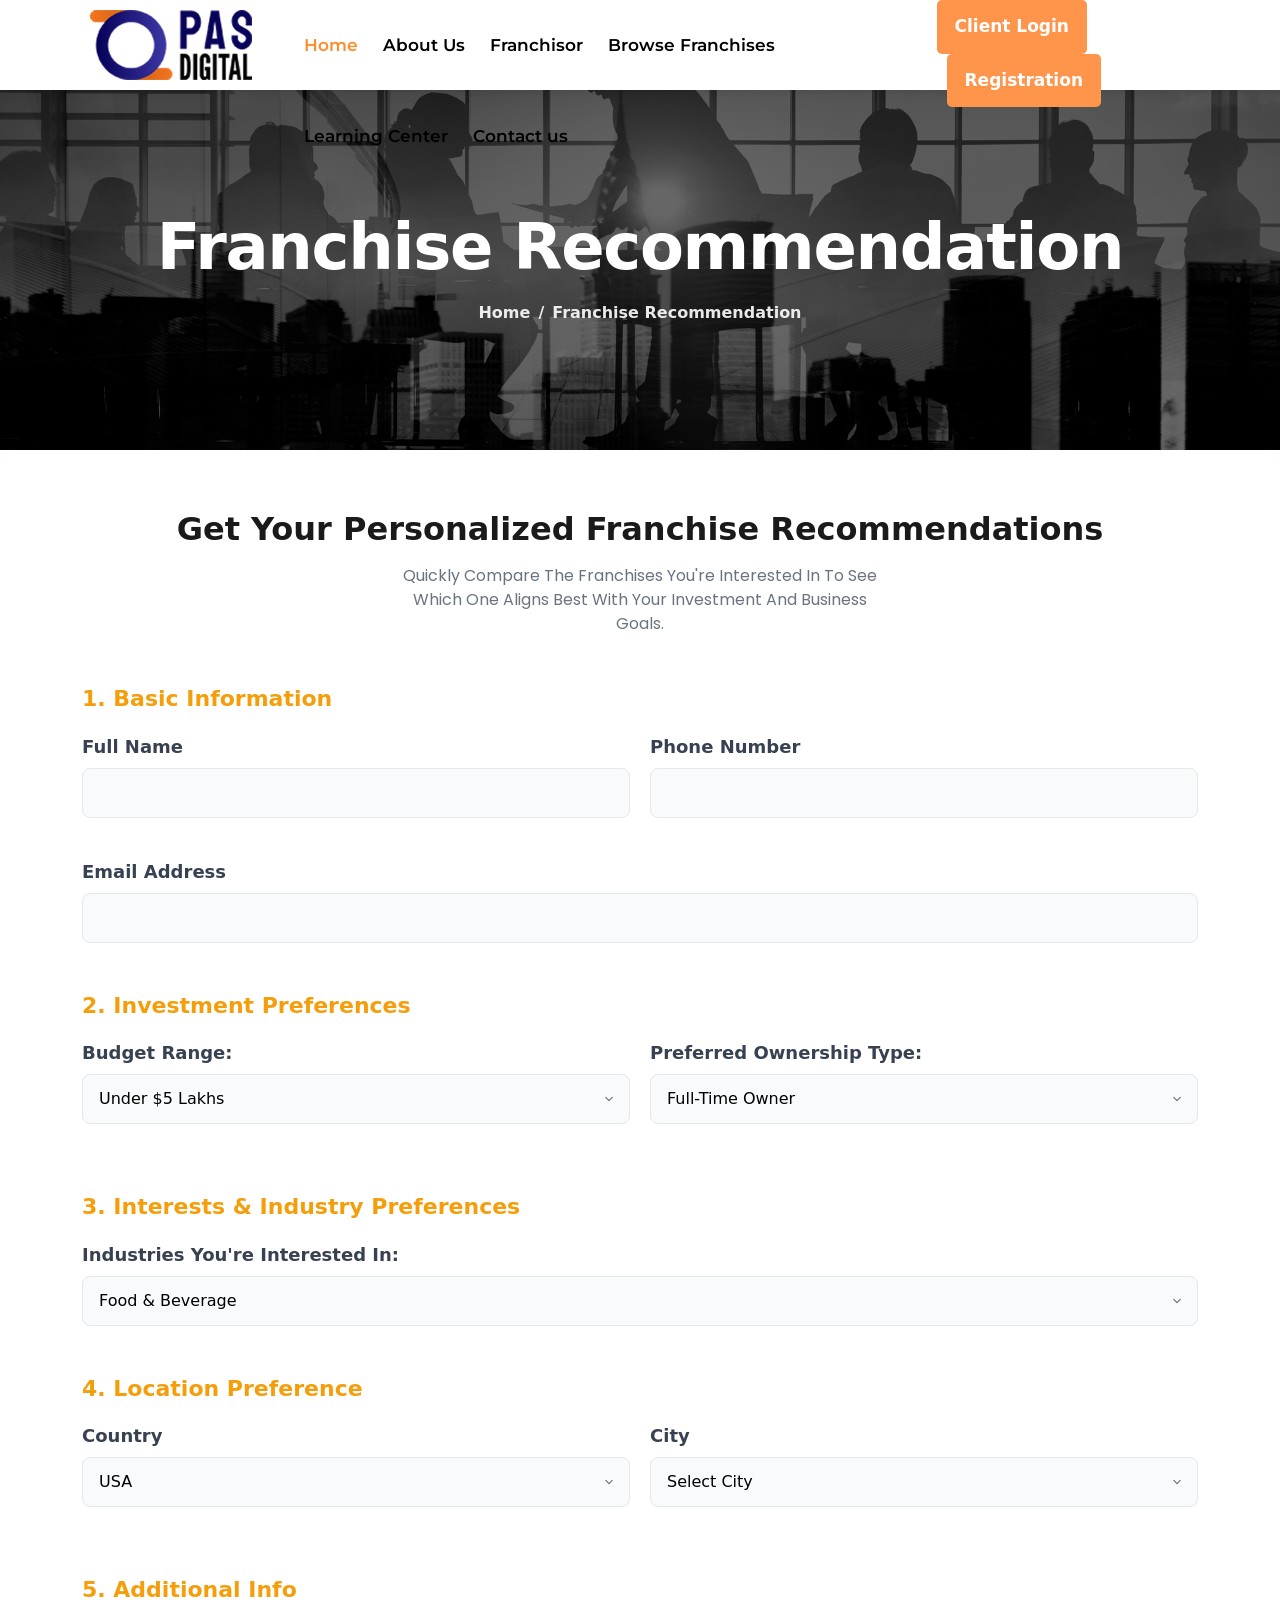
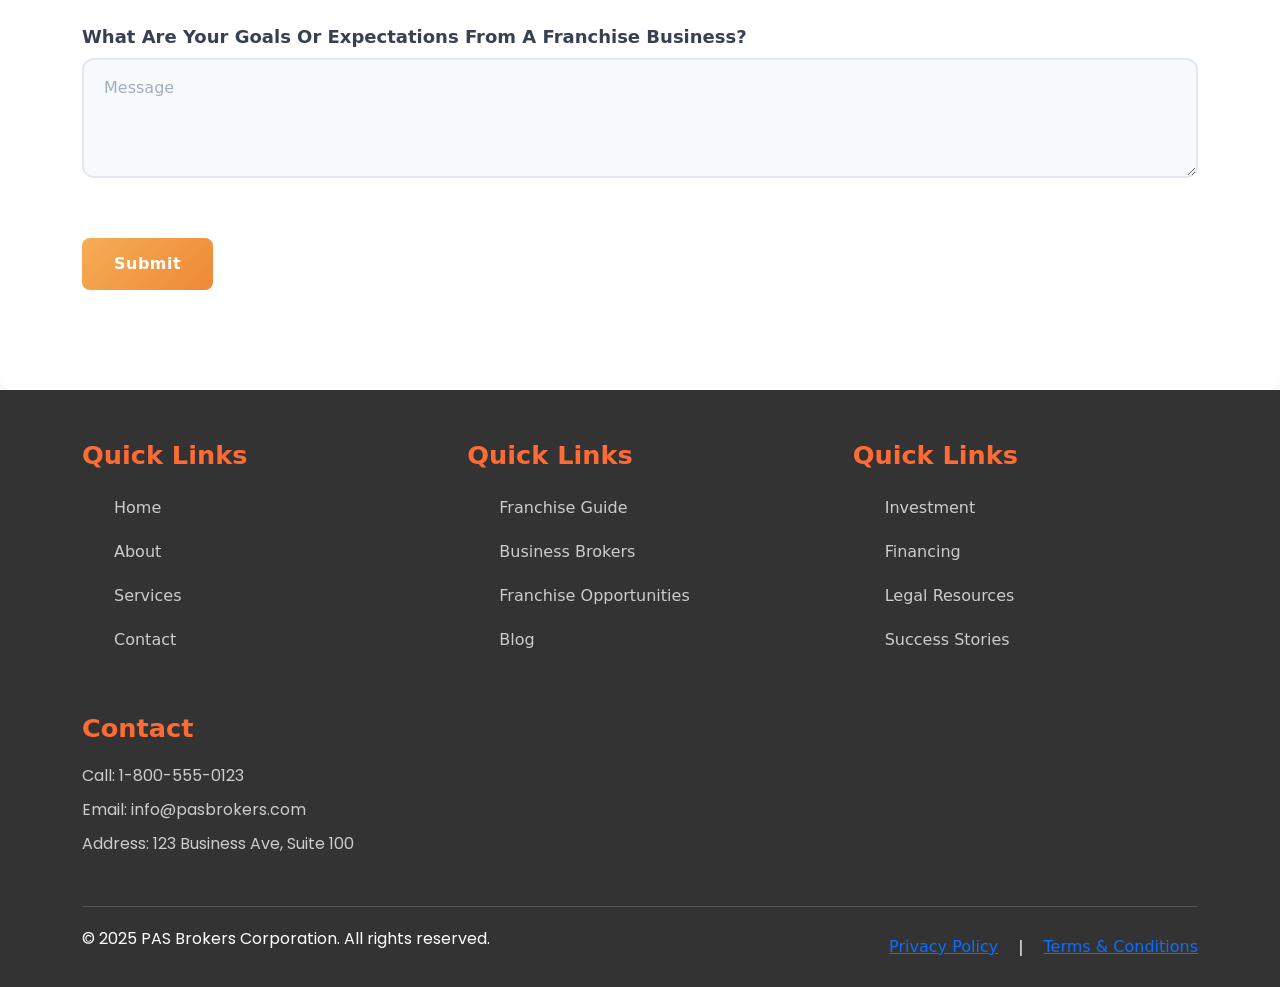
<file: wp-content/themes/myidealfranchise/frontend-html/recommend.html>
<!DOCTYPE html>
<html lang="en">

<head>
    <meta charset="UTF-8">
    <meta name="viewport" content="width=device-width, initial-scale=1.0">
    <title>PAS Broker</title>
    <link rel="stylesheet" href="style.css">

    <link href='https://unpkg.com/boxicons@2.0.7/css/boxicons.min.css' rel='stylesheet'>

    <!-- Favicons -->
    <link href="assets/img/favicon.png" rel="icon">
    <link href="assets/img/apple-touch-icon.png" rel="apple-touch-icon">

    <!-- bootstrap cdn -->
    <link rel="stylesheet" href="https://cdnjs.cloudflare.com/ajax/libs/font-awesome/6.4.0/css/all.min.css"
        integrity="sha512-iecdLmaskl7CVkqkXNQ/ZH/XLlvWZOJyj7Yy7tcenmpD1ypASozpmT/E0iPtmFIB46ZmdtAc9eNBvH0H/ZpiBw=="
        crossorigin="anonymous" referrerpolicy="no-referrer" />

    <!-- bootstrap link -->
    <link href="https://cdn.jsdelivr.net/npm/bootstrap@5.0.2/dist/css/bootstrap.min.css" rel="stylesheet"
        integrity="sha384-EVSTQN3/azprG1Anm3QDgpJLIm9Nao0Yz1ztcQTwFspd3yD65VohhpuuCOmLASjC" crossorigin="anonymous">

    <!-- Fontawesome Link for Icons -->
    <link rel="stylesheet" href="https://cdnjs.cloudflare.com/ajax/libs/font-awesome/6.3.0/css/all.min.css">
    <script src="script.js" defer></script>
</head>

<body>
    <!-- Header -->
    <header class="header">
        <nav>
            <!-- Checkbox for toggling menu -->
            <input type="checkbox" id="check" title="Toggle navigation menu">
            <!-- Menu icon -->
            <label for="check" class="checkbtn" aria-label="Toggle navigation menu">
                <i class="fas fa-bars"></i>
            </label>
            <!-- Site logo -->
            <div class="logo"><img src="images/logo 1.png" alt="" srcset=""></div>
            <!-- Navigation links -->

            <ul class="mb-0">
                <li><a class="active" href="index.html">Home</a></li>
                <li><a href="about.html">About Us</a></li>
                <li><a href="franchisor.html">Franchisor</a></li>
                <li><a href="franchise.html">Browse Franchises</a></li>
                <li><a href="learning.html">Learning Center</a></li>
                <li><a href="contact.html">Contact us</a></li>
            </ul>
            <div class="navcta float-end m-auto">
                <button class="">Client Login</button>
                <button>Registration</button>
            </div>
        </nav>
    </header>
    <!-- end of hero slider -->

    <!-- Hero Section -->
    <section class="hero">
        <div class="hero-overlay">
            <div class="hero-content">
                <h1>Franchise Recommendation</h1>
                <div class="breadcrumb">
                    <a href="#" class="breadcrumb-link">Home</a>
                    <span class="breadcrumb-separator">/</span>
                    <span class="breadcrumb-current">Franchise Recommendation<span>
                </div>
            </div>
        </div>
    </section>

    <section class="Recommendations">
        <div class="container">
            <div class="">
                <h2>Get Your Personalized Franchise Recommendations</h2>
                <p>Quickly Compare The Franchises You're Interested In To See Which One Aligns Best With Your Investment
                    And Business Goals.</p>
            </div>

            <div id="successMessage" class="success-message">
                Thank you! Your franchise recommendation request has been submitted successfully.
            </div>

            <div id="errorMessage" class="error-message">
                Please fill in all required fields before submitting.
            </div>

            <form id="franchiseForm">
                <!-- Basic Information -->
                <div class="form-section">
                    <h5 class="recomm-heading">
                        <span class="section-number">1.</span>
                        Basic Information
                    </h5>
                    <div class="form-row">
                        <div class="form-group">
                            <label for="fullName">Full Name</label>
                            <input type="text" id="fullName" name="fullName" required>
                        </div>
                        <div class="form-group">
                            <label for="phoneNumber">Phone Number</label>
                            <input type="tel" id="phoneNumber" name="phoneNumber" required>
                        </div>
                    </div>
                    <div class="form-group">
                        <label for="emailAddress">Email Address</label>
                        <input type="email" id="emailAddress" name="emailAddress" required>
                    </div>
                </div>

                <!-- Investment Preferences -->
                <div class="form-section">
                    <h5 class="recomm-heading">
                        <span class="section-number">2.</span>
                        Investment Preferences
                    </h3>
                    <div class="form-row">
                        <div class="form-group">
                            <label for="budgetRange">Budget Range:</label>
                            <select id="budgetRange" name="budgetRange" required>
                                <option value="">Under $5 Lakhs</option>
                                <option value="5-10">$5 - $10 Lakhs</option>
                                <option value="10-25">$10 - $25 Lakhs</option>
                                <option value="25-50">$25 - $50 Lakhs</option>
                                <option value="50-100">$50 Lakhs - $1 Crore</option>
                                <option value="100+">Above $1 Crore</option>
                            </select>
                        </div>
                        <div class="form-group">
                            <label for="ownershipType">Preferred Ownership Type:</label>
                            <select id="ownershipType" name="ownershipType" required>
                                <option value="">Full-Time Owner</option>
                                <option value="part-time">Part-Time Owner</option>
                                <option value="passive">Passive Investment</option>
                                <option value="multi-unit">Multi-Unit Owner</option>
                            </select>
                        </div>
                    </div>
                </div>

                <!-- Interests & Industry Preferences -->
                <div class="form-section">
                    <h5 class="recomm-heading">
                        <span class="section-number">3.</span>
                        Interests & Industry Preferences
                    </h3>
                    <div class="form-group">
                        <label for="industries">Industries You're Interested In:</label>
                        <select id="industries" name="industries" required>
                            <option value="">Food & Beverage</option>
                            <option value="retail">Retail & Shopping</option>
                            <option value="health">Health & Fitness</option>
                            <option value="education">Education & Training</option>
                            <option value="automotive">Automotive</option>
                            <option value="home-services">Home Services</option>
                            <option value="business-services">Business Services</option>
                            <option value="technology">Technology</option>
                        </select>
                    </div>
                </div>

                <!-- Location Preference -->
                <div class="form-section">
                    <h5 class="recomm-heading">
                        <span class="section-number">4.</span>
                        Location Preference
                    </h3>
                    <div class="form-row">
                        <div class="form-group">
                            <label for="country">Country</label>
                            <select id="country" name="country" required>
                                <option value="">USA</option>
                                <option value="canada">Canada</option>
                                <option value="uk">United Kingdom</option>
                                <option value="australia">Australia</option>
                                <option value="india">India</option>
                                <option value="other">Other</option>
                            </select>
                        </div>
                        <div class="form-group">
                            <label for="city">City</label>
                            <select id="city" name="city" required>
                                <option value="">Select City</option>
                                <option value="new-york">New York</option>
                                <option value="los-angeles">Los Angeles</option>
                                <option value="chicago">Chicago</option>
                                <option value="houston">Houston</option>
                                <option value="phoenix">Phoenix</option>
                                <option value="other">Other</option>
                            </select>
                        </div>
                    </div>
                </div>

                <!-- Additional Info -->
                <div class="form-section">
                    <h5 class="recomm-heading">
                        <span class="section-number">5.</span>
                        Additional Info
                    </h3>
                    <div class="form-group">
                        <label for="goals">What Are Your Goals Or Expectations From A Franchise Business?</label>
                        <textarea id="goals" name="goals" placeholder="Message"></textarea>
                    </div>
                </div>

                <button type="submit" class="submit-btn">Submit</button>
            </form>
        </div>
    </section>

    <!-- Footer -->
    <footer class="footer">
        <div class="container">
            <div class="footer-content">
                <div class="footer-section">
                    <h3>Quick Links</h3>
                    <ul>
                        <li><a href="#">Home</a></li>
                        <li><a href="#">About</a></li>
                        <li><a href="#">Services</a></li>
                        <li><a href="#">Contact</a></li>
                    </ul>
                </div>
                <div class="footer-section">
                    <h3>Quick Links</h3>
                    <ul>
                        <li><a href="#">Franchise Guide</a></li>
                        <li><a href="#">Business Brokers</a></li>
                        <li><a href="#">Franchise Opportunities</a></li>
                        <li><a href="#">Blog</a></li>
                    </ul>
                </div>
                <div class="footer-section">
                    <h3>Quick Links</h3>
                    <ul>
                        <li><a href="#">Investment</a></li>
                        <li><a href="#">Financing</a></li>
                        <li><a href="#">Legal Resources</a></li>
                        <li><a href="#">Success Stories</a></li>
                    </ul>
                </div>
                <div class="footer-section">
                    <h3>Contact</h3>
                    <p>Call: 1-800-555-0123</p>
                    <p>Email: info@pasbrokers.com</p>
                    <p>Address: 123 Business Ave, Suite 100</p>
                </div>
            </div>
            <div class="footer-bottom">
                <p>&copy; 2025 PAS Brokers Corporation. All rights reserved.</p>
                <div class="footer-links">
                    <a href="#">Privacy Policy </a> |
                    <a href="#">Terms & Conditions</a>
                </div>
            </div>
        </div>
    </footer>

    <!-- bootstap -->
    <script src="https://cdn.jsdelivr.net/npm/@popperjs/core@2.9.2/dist/umd/popper.min.js"
        integrity="sha384-IQsoLXl5PILFhosVNubq5LC7Qb9DXgDA9i+tQ8Zj3iwWAwPtgFTxbJ8NT4GN1R8p"
        crossorigin="anonymous"></script>
    <script src="https://cdn.jsdelivr.net/npm/bootstrap@5.0.2/dist/js/bootstrap.min.js"
        integrity="sha384-cVKIPhGWiC2Al4u+LWgxfKTRIcfu0JTxR+EQDz/bgldoEyl4H0zUF0QKbrJ0EcQF"
        crossorigin="anonymous"></script>

    <!-- aos animation -->
    <script src="https://unpkg.com/aos@2.3.1/dist/aos.js"></script>
    <link href="https://unpkg.com/aos@2.3.1/dist/aos.css" rel="stylesheet">
    <script>
        AOS.init();
    </script>
</body>

</html>
</file>
<file: wp-content/themes/myidealfranchise/frontend-html/style.css>
@import url('https://fonts.googleapis.com/css2?family=Montserrat:ital,wght@0,100..900;1,100..900&family=Poppins:ital,wght@0,100;0,200;0,300;0,400;0,500;0,600;0,700;0,800;0,900;1,100;1,200;1,300;1,400;1,500;1,600;1,700;1,800;1,900&display=swap');

* {
  margin: 0;
  padding: 0;
  box-sizing: border-box;
  /* border: 1px solid rgb(255, 25, 0); */
}

body {
  font-family: 'Montserrat';
  line-height: 1.6;
  color: #333;
}

p {
  font-family: "poppins";
}

/* Header */
.header {
  background: #fff;
  box-shadow: 0 2px 10px rgba(0, 0, 0, 0.1);
  position: fixed;
  width: 100%;
  top: 0;
  z-index: 1000;
}

nav {
  padding: 0 80px;
  display: flex;
  background: #ffffff;
  height: 90px;
  width: 100%;
  color: #000000
}

.logo {
  display: inline-flex;
}

.logo img {
  /* width: 150px;
  margin-left: 50px; */
  padding: 10px;
}

nav ul {
  float: right;
  margin-right: auto;
  margin-bottom: 0;
}

nav ul li {
  display: inline-block;
  line-height: 90px;
}

nav ul li a {
  color: rgb(0, 0, 0);
  font-size: 17px;
  padding: 0px 10px;
  border-radius: 3px;
  text-decoration: none;
  font-weight: 600;
  font-family: 'Montserrat';

}



.checkbtn {
  font-size: 22px;
  color: white;
  float: right;
  line-height: 80px;
  margin-right: 30px;
  cursor: pointer;
  display: none;
}

#check {
  display: none;
}

nav button {
  padding: 14px 18px;
  font-size: 17px;
  font-weight: 600;
  background-color: #FF944B;
  border-radius: 5px;
  border: none;
  color: #ffffff;
}

@media (max-width: 1050px) {


  nav ul li a {
    font-size: 16px;
  }
}

.checkbtn i {
  color: #fd8d2b;
}

nav .active {
  color: #fd8d2b;
}

/* Responsive media query code for small screen */
@media (max-width: 921px) {

  .navcta {
    display: none;
  }

  nav {
    padding: 0 20px;
  }

  nav .checkbtn {
    display: block;
    display: block;
    float: right;
    position: absolute;
    right: 0;
    top: 10%;
  }

  nav ul {
    position: fixed;
    width: 100%;
    height: 100vh;
    background: #2c3e50;
    top: 90px;
    left: -100%;
    text-align: center;
    transition: all .5s;
    padding-left: 0 !important;
  }

  nav ul li {
    display: block;
    line-height: 4;
    border-top: 1px solid #f0f8ff1c;
    margin: auto;
  }

  nav ul li a {
    font-size: 18px;
    color: #ff9900;
  }

  #check:checked~ul {
    left: 0;
  }
}


/* Why Choose Section */
.why-choose {
  padding: 80px 0;
  background: #f8f9fa;
}



.why-choose-image img {
  width: 100%;
  object-fit: cover;
  border-radius: 10px;
  box-shadow: 0 10px 30px rgba(0, 0, 0, 0.1);
}

.why-choose-text h2 {
  font-size: 2.5rem;
  margin-bottom: 20px;
  color: #333;
  font-weight: 700;
}

.why-choose-text p {
  font-size: 1.1rem;
  color: #797979;
  margin-bottom: 30px;
  line-height: 1.6;
}

.feature-list {
  display: grid;
  gap: 20px;
}

.feature-item {
  display: flex;
  align-items: flex-start;
  gap: 15px;
}

.feature-icon img {
  width: 70px;
}

.feature-content h3 {
  color: #333;
  margin-bottom: 5px;
  font-size: 1.2rem;
  font-weight: 600;
}

.feature-content p {
  color: #929292;
  font-size: 16px;
  line-height: 1.4;
}

/* Featured Categories */
.featured-categories {
  padding: 80px 0;
  background: white;
}

.section-title {
  font-size: 2.5rem;
  margin-bottom: 20px;
  color: #333;
  font-weight: 700;
}

.fcardcompaire {
  right: 0;
  position: absolute;
  top: 0;
  padding: 10px;
  background-color: #ff723b;
  cursor: pointer;
  border-bottom-left-radius: 20px;
}

.fcardcompaire i {
  font-size: 16px;
  color: #ffffff;

}

.category-card {
  background: white;
  border-radius: 10px;
  padding: 20px;
  text-align: center;
  box-shadow: 0 5px 20px rgba(0, 0, 0, 0.1);
  transition: transform 0.3s, box-shadow 0.3s;
  position: relative;
}

.category-card:hover {
  transform: translateY(-5px);
  box-shadow: 0 10px 30px rgba(0, 0, 0, 0.15);
}

.category-icon img {
  width: 200px;
  margin-bottom: 10px;
}

.category-card h3 {
  font-size: 20px;
  margin-bottom: 15px;
  color: #333;
  font-weight: 600;
}

.category-card p {
  color: #a0a0a0;
  margin-bottom: 25px;
  line-height: 1.6;
  font-size: 17px;
}

.category-stats {
  margin-bottom: 25px;
  padding: 20px 0;
  border-top: 1px solid #eee;
  border-bottom: 1px solid #eee;
}

.stat {
  text-align: center;
}

.stat-number {
  font-weight: 600;
}

.stat-number span {
  font-size: 1.3rem;
  font-weight: bold;
  color: #000000;
}

.stat-label {
  font-size: 1.5rem;
  color: #666;
}

.category-btn {
  background: #FF944B;
  color: white;
  border: none;
  padding: 14px 24px;
  border-radius: 5px;
  cursor: pointer;
  font-weight: 600;
  transition: background 0.3s;
  width: 100%;
  font-size: 18px;
}

.category-btn input {
  width: 16px;
  height: 16px;
}

.category-btn:hover {
  background: #ff6a07;
}



/* Compare Section */
.compare-section {
  padding: 80px 0;
  background: #f8f9fa;
}

.compare-content {
  display: grid;
  grid-template-columns: 1fr 1fr;
  gap: 50px;
  align-items: center;
}

.compare-text h2 {
  font-size: 2.5rem;
  margin-bottom: 20px;
  color: #333;
  font-weight: 700;
}

.compare-text p {
  font-size: 1rem;
  color: #a1a1a1;
  margin-bottom: 20px;
  line-height: 1.8;
}

.compare-list {
  list-style: none;
  margin-bottom: 30px;
}

.compare-list li {
  padding: 8px 0;
  font-size: 1.05rem;
  font-weight: 600;
}

compare-list li span {
  color: #fd7a2e;
}

.compare-image img {
  width: 100%;
  object-fit: cover;
  border-radius: 10px;
  box-shadow: 0 10px 30px rgba(0, 0, 0, 0.1);
}

.compare-section button,
.cta-button {
  padding: 15px 18px;
  font-size: 17px;
  font-weight: 600;
  background-color: #FF944B;
  border-radius: 5px;
  border: none;
  color: #ffffff;
}

/* Brokers Section */
.brokers-section {
  padding: 80px 0;
  background: url("images/Group\ 6073.png");
  background-size: cover;
  color: white;
  position: relative;
  background-attachment: fixed;
}

.brokers-content {
  display: grid;
  grid-template-columns: 1fr 1fr;
  gap: 50px;
  align-items: center;
}

.brokers-text h2 {
  font-size: 2.5rem;
  margin-bottom: 10px;
  color: #ff6b35;
  font-weight: 700;
}

.brokers-text h3 {
  font-size: 1.3rem;
  margin-bottom: 20px;
  color: rgb(255, 255, 255);
  font-weight: 600;
}

.brokers-text p {
  font-size: 1rem;
  margin-bottom: 30px;
  line-height: 1.8;
  color: #cecece;
}

.broker-features h4 {
  font-size: 1.3rem;
  margin-bottom: 15px;
  color: #dfdedd;
  font-weight: 700;
}

.broker-features ul {
  list-style: none;
  margin-bottom: 30px;
}

.broker-features li {
  padding: 5px 0;
  font-size: 1.05rem;
}

.brokers-image img {
  width: 100%;
  height: 400px;
  object-fit: cover;
  border-radius: 10px;
  box-shadow: 0 10px 30px rgba(0, 0, 0, 0.2);
}

/* Sell Franchise Section */
.sell-franchise {
  padding: 80px 0;
  background: white;
}

.section-subtitle {
  font-size: 1rem;
  color: #a1a1a1;
  margin-bottom: 20px;
  line-height: 1.6;
}

.franchise-listings {
  display: grid;
  grid-template-columns: repeat(auto-fit, minmax(280px, 1fr));
  gap: 30px;
  margin-bottom: 50px;
}

.franchise-card {
  background: white;
  border-radius: 10px;
  box-shadow: 0 5px 20px rgba(0, 0, 0, 0.1);
  overflow: hidden;
  transition: transform 0.3s, box-shadow 0.3s;
  position: relative;
}

.franchise-card:hover {
  transform: translateY(-5px);
  box-shadow: 0 10px 30px rgba(0, 0, 0, 0.15);
}

/* .franchise-card img {
  width: 100%;
  height: 200px;
  object-fit: cover;
} */

.franchise-info {
  padding: 20px;
}

.franchise-info h3 {
  font-size: 1.2rem;
  margin-bottom: 20px;
  color: #333;
  font-weight: 600;
}

.franchise-info p {
  color: #666;
  margin-bottom: 15px;
}

.franchise-price {
  font-size: 1.2rem;
  font-weight: bold;
  color: #414141;
  margin-bottom: 15px;
}

.franchise-btn {
  background: #ff6b35;
  color: white;
  border: none;
  padding: 12px 24px;
  border-radius: 5px;
  cursor: pointer;
  font-weight: bold;
  transition: background 0.3s;
  width: 100%;
}

.franchise-btn:hover {
  background: #e5562d;
}

.sell-cta {
  text-align: center;
}

/* FAQ Section */
.faq {
  padding: 80px 0;
  background: #f8f9fa;
}


/* Journey Section */
.journey-section {
  padding: 80px 0;
  background: url("images/white-wavy-lines-white-background_483537-4323.png");
  background-attachment: fixed;
}

.journey-content {
  display: grid;
  grid-template-columns: 1fr 1fr;
  gap: 50px;
  align-items: center;
}

.journey-text h2 {
  font-size: 2.5rem;
  margin-bottom: 10px;
  color: #333;
  font-weight: 700;
}

.journey-text h3 {
  font-size: 1.3rem;
  margin-bottom: 20px;
  color: #4b4b4b;
  font-weight: 700;
}

.journey-text p {
  font-size: 1rem;
  color: #7a7a7a;
  margin-bottom: 20px;
  line-height: 1.8;
}

.journey-text ul {
  list-style: none;
  margin-bottom: 30px;
}

.journey-text li {
  padding: 5px 0;
  color: #333;
  font-size: 1.05rem;
  font-weight: 600;
}

.journey-image {
  position: relative;
}

.journey-image a {
  position: absolute;

}

.journey-image img {
  width: 100%;
  object-fit: cover;
  border-radius: 10px;
  box-shadow: 0 10px 30px rgba(0, 0, 0, 0.1);
}

.video-play-button {
  position: absolute;
  z-index: 10;
  top: 50%;
  left: 50%;
  transform: translateX(-50%) translateY(-50%);
  box-sizing: content-box;
  display: block;
  width: 32px;
  height: 44px;
  /* background: #fa183d; */
  border-radius: 50%;
  padding: 18px 20px 18px 28px;
}

.video-play-button:before {
  content: "";
  position: absolute;
  z-index: 0;
  left: 50%;
  top: 50%;
  transform: translateX(-50%) translateY(-50%);
  display: block;
  width: 80px;
  height: 80px;
  background: #ba1f24;
  border-radius: 50%;
  -webkit-animation: pulse-border 1500ms ease-out infinite;
  animation: pulse-border 1500ms ease-out infinite;
}

.video-play-button:after {
  content: "";
  position: absolute;
  z-index: 1;
  left: 50%;
  top: 50%;
  transform: translateX(-50%) translateY(-50%);
  display: block;
  width: 80px;
  height: 80px;
  background: #fa183d;
  border-radius: 50%;
  transition: all 200ms;
}

.video-play-button:hover:after {
  background-color: #da0528;
}

.video-play-button img {
  position: relative;
  z-index: 3;
  max-width: 100%;
  width: auto;
  height: auto;
}

.video-play-button span {
  display: block;
  position: relative;
  z-index: 3;
  width: 0;
  height: 0;
  border-left: 32px solid #fff;
  border-top: 22px solid transparent;
  border-bottom: 22px solid transparent;
}

@-webkit-keyframes pulse-border {
  0% {
    transform: translateX(-50%) translateY(-50%) translateZ(0) scale(1);
    opacity: 1;
  }

  100% {
    transform: translateX(-50%) translateY(-50%) translateZ(0) scale(1.5);
    opacity: 0;
  }
}

@keyframes pulse-border {
  0% {
    transform: translateX(-50%) translateY(-50%) translateZ(0) scale(1);
    opacity: 1;
  }

  100% {
    transform: translateX(-50%) translateY(-50%) translateZ(0) scale(1.5);
    opacity: 0;
  }
}

.video-overlay {
  position: fixed;
  z-index: -1;
  top: 0;
  bottom: 0;
  left: 0;
  right: 0;
  background: rgba(0, 0, 0, 0.8);
  opacity: 0;
  transition: all ease 500ms;
}

.video-overlay.open {
  position: fixed;
  z-index: 1000;
  opacity: 1;
}

.video-overlay-close {
  position: absolute;
  z-index: 1000;
  top: 15px;
  right: 20px;
  font-size: 36px;
  line-height: 1;
  font-weight: 400;
  color: #fff;
  text-decoration: none;
  cursor: pointer;
  transition: all 200ms;
}

.video-overlay-close:hover {
  color: #ff6b35;
}

.video-overlay iframe {
  position: absolute;
  top: 50%;
  left: 50%;
  transform: translateX(-50%) translateY(-50%);
  /* width: 90%; */
  /* height: auto; */
  box-shadow: 0 0 15px rgba(0, 0, 0, 0.75);
}


/* CTA Banner */
.cta-banner {
  background: #ff6b35;
  color: white;
  padding: 60px 0;
}

.cta-content h2 {
  font-size: 2.5rem;
  margin-bottom: 15px;
  font-weight: 700;
}

.cta-content p {
  font-size: 1.2rem;
  margin-bottom: 30px;
}

.cta-button-alt {
  background: white;
  color: #ff6b35;
  border: none;
  padding: 18px 10px;
  border-radius: 10px;
  font-size: 18px;
  font-weight: bold;
  cursor: pointer;
  transition: all 0.3s;
}

.cta-button-alt:hover {
  background: #f8f9fa;
  transform: translateY(-2px);
  box-shadow: 0 5px 15px rgba(0, 0, 0, 0.2);
}

/* Footer */
.footer {
  background: #333;
  color: white;
  padding: 50px 0 20px;
}

.footer-content {
  display: grid;
  grid-template-columns: repeat(auto-fit, minmax(250px, 1fr));
  gap: 40px;
  margin-bottom: 40px;
}

.footer-section h3 {
  font-size: 1.6rem;
  margin-bottom: 20px;
  color: #ff6b35;
  font-weight: 600;
}

.footer-section ul {
  list-style: none;
}

.footer-section li {
  margin-bottom: 10px;
  padding: 5px 0;
  font-size: 16px;
}

.footer-section a {
  color: #ccc;
  text-decoration: none;
  transition: color 0.3s;
}


.footer-section p {
  color: #ccc;
  margin-bottom: 10px;
}

.footer-bottom {
  display: flex;
  justify-content: space-between;
  align-items: center;
  padding-top: 20px;
  border-top: 1px solid #555;
}

.footer-links {
  display: flex;
  gap: 20px;
}




/* Responsive Design */
@media (max-width: 768px) {
  .nav-menu {
    flex-direction: column;
    gap: 10px;
  }

  .hero-title {
    font-size: 2.5rem;
  }

  .form-row {
    flex-direction: column;
  }

  .why-choose-content,
  .compare-content,
  .brokers-content,
  .journey-content {
    grid-template-columns: 1fr;
    gap: 30px;
  }

  .categories-grid {
    grid-template-columns: 1fr;
  }

  .franchise-listings {
    grid-template-columns: 1fr;
  }

  .faq-content {
    grid-template-columns: 1fr;
  }

  .footer-bottom {
    flex-direction: column;
    gap: 20px;
  }
}

/* @media (max-width: 480px) {
  .hero-title {
    font-size: 2rem;
  }

  .section-title {
    font-size: 2rem;
  }

  .category-stats {
    flex-direction: column;
    gap: 15px;
  }

  .cta-content h2 {
    font-size: 2rem;
  }
} */










/* Detail styling */
.details {
  --padding: 10px;
  border: 1px solid #d6d6d6;
  border-radius: 4px;
  box-shadow: 0 2px 5px rgba(80, 80, 80, 0.2);
}

.details+.details {
  margin-top: 25px;
}

.details__title {
  --width: 15px;
  --height: 3px;
  --radius: 1px;
  --color: currentColor;
  margin: 0;
  padding: 20px;
  cursor: pointer;
  transition: all 0.2s ease-in-out;
  position: relative;
  font-size: 20px;
  font-weight: 600;
}

.details__title:before,
.details__title:after {
  content: "";
  display: block;
  width: var(--width);
  height: var(--height);
  background-color: var(--color);
  position: absolute;
  border-radius: var(--radius);
  top: calc(50% - (var(--height) / 2));
  right: calc(var(--width) / 2);
  transition: all 0.2s ease-in-out;
}

.details__title:after {
  rotate: 90deg;
}

.details__container[open] .details__title:before {
  rotate: 45deg;
  /* rotate: 135deg; */
}

.details__container[open] .details__title:after {
  rotate: 135deg;
  /* rotate: 225deg; */
}

.details__container[open] .details__title {
  background-color: #ff6b35;
}

.details__summary {
  background-color: #ff9735;
}

.details__summary::marker {
  content: "";
}

.details__desc {
  visibility: hidden;
  display: grid;
  grid-template-rows: 0fr;
  transition: all 0.2s ease-in-out;
  overflow: hidden;
  padding-inline: var(--padding);
  pointer-events: none;
}

.details__container[open]+.details__desc {
  visibility: visible;
  grid-template-rows: 1fr;
  padding-block: var(--padding);
}

.details__desc-inner {
  min-height: 0;
  font-size: 17px;
}









.carousel-control-prev {
  background-color: rgb(255, 140, 0) !important;
  height: 60px !important;
  width: 60px !important;
  top: 50% !important;
  left: 3% !important;
  border-radius: 50px;
}

.carousel-control-next {
  background-color: rgb(255, 140, 0) !important;
  height: 60px !important;
  width: 60px !important;
  top: 50% !important;
  right: 3% !important;
  border-radius: 50px;
}

.carousel-caption {
  width: 65%;
  margin: auto;
}

.kenburns-top {
  position: relative;
}

.kenburns-top::before {
  position: absolute;
  content: "";
  background-color: #0000005d;
  width: 100%;
  height: 850px;
  top: 0;
  left: 0;
  z-index: 1;
}

.carousel-caption {
  top: 30%;
}

.carousel-caption h1 {
  font-size: 70px;
  font-weight: 700;
  font-family: 'Montserrat';
}

.carousel-caption p {
  font-size: 20px;
}

.cta-btn {
  background: #ff6b35;
  color: white;
  border: none;
  padding: 18px 30px;
  border-radius: 5px;
  cursor: pointer;
  font-weight: 600;
  transition: background 0.3s;
  font-size: 18px;
  text-decoration: none;
}

.cta-btn a {
  text-decoration: none;
  color: #ffffff;
}

.navcta button:nth-child(2) {
  margin-left: 10px;
}


.carousel-item {
  height: 850px;
  overflow: hidden;
  background-size: cover;
}

.carousel-caption {
  bottom: 0 !important;
}

.kenburns-bottom img {
  width: 100%;
}

.carousel-item img {
  height: 850px;
  width: 100%;
  background-size: auto;
}

.kenburns-top {
  -webkit-animation: kenburns-top 3s ease-out both;
  animation: kenburns-top 3s ease-out both;
}

/* ----------------------------------------------
 * Generated by Animista on 2025-7-4 13:35:17
 * Licensed under FreeBSD License.
 * See http://animista.net/license for more info. 
 * w: http://animista.net, t: @cssanimista
 * ---------------------------------------------- */

/**
 * ----------------------------------------
 * animation kenburns-top
 * ----------------------------------------
 */
@-webkit-keyframes kenburns-top {
  0% {
    -webkit-transform: scale(1) translateY(0);
    transform: scale(1) translateY(0);
    -webkit-transform-origin: 50% 16%;
    transform-origin: 50% 16%;
  }

  100% {
    -webkit-transform: scale(1.25) translateY(-15px);
    transform: scale(1.25) translateY(-15px);
    -webkit-transform-origin: top;
    transform-origin: top;
  }
}

@keyframes kenburns-top {
  0% {
    -webkit-transform: scale(1) translateY(0);
    transform: scale(1) translateY(0);
    -webkit-transform-origin: 50% 16%;
    transform-origin: 50% 16%;
  }

  100% {
    -webkit-transform: scale(1.25) translateY(-15px);
    transform: scale(1.25) translateY(-15px);
    -webkit-transform-origin: top;
    transform-origin: top;
  }
}















/* inner about us */

/* Hero Section */
.hero {
  height: 450PX;
  background: linear-gradient(rgba(0, 0, 0, 0.6), rgba(0, 0, 0, 0.6)),
    url('images/silhouette-business-people-discussion-meeting-cityscape-team-concept.png') center/cover;
  display: flex;
  align-items: center;
  justify-content: center;
  color: white;
  text-align: center;
}

.hero-content h1 {
  font-size: 4rem;
  font-weight: 700;
  margin-bottom: 1rem;
  letter-spacing: -0.02em;
  margin-top: 100px;
}

.breadcrumb {
  font-size: 1.4rem;
  opacity: 0.9;
  justify-content: center;
  font-weight: 600;
}

.breadcrumb-link {
  color: white;
  text-decoration: none;
  transition: opacity 0.3s ease;
}

.breadcrumb-link:hover {
  opacity: 0.8;
}

.breadcrumb-separator {
  margin: 0 0.5rem;
}

/* Main Content Section */
.main-content {
  padding: 80px 0;
  background: #fff;
}

.content-grid {
  display: grid;
  grid-template-columns: 1fr 1fr;
  gap: 60px;
  align-items: center;
}

.main-heading {
  font-size: 2.5rem;
  font-weight: 700;
  line-height: 1.2;
  margin-bottom: 2rem;
  color: #1a1a1a;
}

.description {
  font-size: 1rem;
  color: #7c7c7c;
  margin-bottom: 2rem;
  line-height: 1.7;
}

.mission-section h3 {
  font-size: 1.5rem;
  font-weight: 600;
  margin-bottom: 1rem;
  color: #1a1a1a;
}

.mission-section h4 {
  font-size: 1.2rem;
  font-weight: 600;
  margin: 1.5rem 0 1rem 0;
  color: #1a1a1a;
}

.mission-section p {
  color: #666;
  margin-bottom: 1rem;
  line-height: 1.6;
}

.features-list {
  list-style: none;
  padding: 0;
}

.features-list li {
  color: #666;
  margin-bottom: 0.5rem;
  padding-left: 0;
}

.main-image {
  width: 100%;
  height: auto;
  border-radius: 8px;
  filter: grayscale(100%);
}

/* How It Works Section */
.how-it-works {
  padding: 80px 0;
  background: #f8f9fa;
}

.how-it-works h2 {
  text-align: center;
  font-size: 2.5rem;
  font-weight: 700;
  margin-bottom: 3rem;
  color: #1a1a1a;
}

.steps-grid {
  display: grid;
  grid-template-columns: repeat(3, 1fr);
  gap: 40px;
}

.step {
  text-align: center;
  padding: 2rem;
  box-shadow: 0 4px 12px rgba(0, 0, 0, 0.1);
}

.step-icon {
  width: 80px;
  height: 80px;
  background: #fff;
  border-radius: 50%;
  display: flex;
  align-items: center;
  justify-content: center;
  margin: 0 auto 1.5rem;
  color: #ff6b35;
}

.step h3 {
  font-size: 1.5rem;
  font-weight: 600;
  margin-bottom: 1rem;
  color: #1a1a1a;
}

.step p {
  color: #666;
  line-height: 1.6;
}

/* Info Sections */
.info-sections {
  padding: 80px 0;
  background: #fff;
}

.info-grid {
  display: grid;
  grid-template-columns: 1fr 1fr;
  gap: 40px;
}

.info-card {
  background: #f8f9fa;
  padding: 2.5rem;
  border-radius: 8px;
}

.info-card h3 {
  font-size: 1.8rem;
  font-weight: 700;
  margin-bottom: 1.5rem;
  color: #1a1a1a;
}

.info-card h4 {
  font-size: 1.2rem;
  font-weight: 600;
  margin: 1.5rem 0 1rem 0;
  color: #1a1a1a;
}

.info-card p {
  color: #666;
  margin-bottom: 1rem;
  line-height: 1.6;
}

.info-card ul {
  list-style: none;
  padding: 0;
  margin-bottom: 1.5rem;
}

.info-card ul li {
  color: #888888;
  margin-bottom: 0.5rem;
  padding-left: 1rem;
  position: relative;
  font-size: 18px;
}

.info-card ul li::before {
  content: "•";
  color: #ff6b35;
  position: absolute;
  left: 0;
}

.small-text {
  font-size: 0.9rem;
  font-style: italic;
}

/* Partnerships Section */
.partnerships {
  padding: 80px 0;
  background: #f8f9fa;
  text-align: center;
}

.partnerships h2 {
  font-size: 2.5rem;
  font-weight: 700;
  margin-bottom: 1rem;
  color: #1a1a1a;
}

.partnerships-subtitle {
  font-size: 1.2rem;
  color: #666;
  margin-bottom: 3rem;
}

.partnerships-grid {
  display: grid;
  grid-template-columns: repeat(5, 1fr);
  gap: 20px;
  margin: 0 auto;
}

.partnership-card {
  background: #ff6b35;
  color: white;
  padding: 2rem 1.5rem;
  border-radius: 8px;
  transition: transform 0.3s ease, box-shadow 0.3s ease;
  cursor: pointer;
}

.partnership-card:hover {
  transform: translateY(-5px);
  box-shadow: 0 8px 25px rgba(255, 107, 53, 0.3);
}

.partnership-card h4 {
  font-size: 1.1rem;
  font-weight: 600;
  line-height: 1.4;
}

/* Responsive Design */
@media (max-width: 1024px) {
  .partnerships-grid {
    grid-template-columns: repeat(3, 1fr);
  }

  .partnership-card:nth-child(4) {
    grid-column: 1 / 3;
  }

  .partnership-card:nth-child(5) {
    grid-column: 3 / 4;
  }
}

@media (max-width: 768px) {
  .hero-content h1 {
    font-size: 2.5rem;
  }

  .content-grid {
    grid-template-columns: 1fr;
    gap: 40px;
  }

  .steps-grid {
    grid-template-columns: 1fr;
    gap: 30px;
  }

  .info-grid {
    grid-template-columns: 1fr;
    gap: 30px;
  }

  .partnerships-grid {
    grid-template-columns: 1fr;
    gap: 15px;
  }

  .main-heading {
    font-size: 2rem;
  }

  .how-it-works h2,
  .partnerships h2 {
    font-size: 2rem;
  }
}

@media (max-width: 480px) {

  .main-heading {
    font-size: 1.8rem;
  }

  .info-card {
    padding: 1.5rem;
  }

  .step {
    padding: 1rem;
  }
}

/* Animation classes */
.fade-in {
  opacity: 1;
  transform: translateY(30px);
  transition: opacity 0.6s ease, transform 0.6s ease;
}

.fade-in.visible {
  opacity: 1;
  transform: translateY(0);
}


/* franchior */


/* Partnerships Section */
.casestudy {
  padding: 80px 0;
  background: #f8f9fa;
  text-align: center;
}

.casestudy h2 {
  font-size: 2.5rem;
  font-weight: 700;
  margin-bottom: 1rem;
  color: #1a1a1a;
}

.casestudy-subtitle {
  font-size: 1.2rem;
  color: #666;
  margin-bottom: 3rem;
}

.casestudy-grid {
  display: grid;
  grid-template-columns: repeat(3, 1fr);
  gap: 20px;
  margin: 0 auto;
}

.casestudy_card {
  background: #ffffff;
  color: #ff6b35;
  padding: 2rem 1.5rem;
  border-radius: 8px;
  transition: transform 0.3s ease, box-shadow 0.3s ease;
  cursor: pointer;
  text-decoration: underline;
}

.casestudy_card:hover {
  transform: translateY(-5px);
  box-shadow: 0 8px 25px rgba(255, 107, 53, 0.3);
}

.casestudy_card h4 {
  font-size: 1.4rem;
  font-weight: 600;
  line-height: 1.4;
}







/* learning section */

.learning {
  padding: 80px 0;
}

/* Video Grid Styles */
.video-grid {
  display: grid;
  grid-template-columns: repeat(auto-fit, minmax(400px, 1fr));
  gap: 20px;
  margin-bottom: 40px;
}

.video-card {
  background: white;
  border-radius: 8px;
  overflow: hidden;
  box-shadow: 0 2px 8px rgba(0, 0, 0, 0.1);
  transition: transform 0.3s ease;
  margin-top: 50px;
}

.video-card:hover {
  transform: translateY(-5px);
}

.video-thumbnail {
  position: relative;
  width: 100%;
  height: 200px;
  overflow: hidden;
  background: #e0e0e0;
}

.video-thumbnail img {
  width: 100%;
  height: 100%;
  object-fit: cover;
}

.play-button {
  position: absolute;
  top: 50%;
  left: 50%;
  transform: translate(-50%, -50%);
  width: 60px;
  height: 60px;
  background: #ff7f50;
  border-radius: 50%;
  display: flex;
  align-items: center;
  justify-content: center;
  cursor: pointer;
  transition: background-color 0.3s ease;
  border: none;
}

.play-button:hover {
  background: #ff6347;
}

.play-button svg {
  margin-left: 3px;
}

.video-title {
  padding: 15px;
  background: #ff7f50;
  color: white;
  font-weight: 600;
  text-align: center;
  font-size: 18px;
}

/* Search Section */
.search-section {
  margin-bottom: 40px;
}

.search-container {
  display: flex;
  max-width: 100%;
  gap: 10px;
}

#searchInput {
  flex: 1;
  padding: 14px 16px;
  border: 1px solid #ddd;
  border-radius: 4px;
  font-size: 17px;
}

#searchInput:focus {
  outline: none;
  border-color: #ff7f50;
}

.search-btn {
  padding: 12px 24px;
  background: #ff7f50;
  color: white;
  border: none;
  border-radius: 4px;
  font-size: 18px;
  cursor: pointer;
  transition: background-color 0.3s ease;
}

.search-btn:hover {
  background: #ff6347;
}

.search-btn:disabled {
  background: #ccc;
  cursor: not-allowed;
}

/* Content Section */
.content-section {
  display: grid;
  grid-template-columns: 2fr 1fr;
  gap: 40px;
}

/* Featured Articles */
.featured-articles h2 {
  margin-bottom: 20px;
  color: #333;
  font-size: 30px;
  font-weight: 700;
}

.article-card {
  display: flex;
  background: white;
  border-radius: 8px;
  overflow: hidden;
  margin: 50px 0 20px 0;
  box-shadow: 0 2px 8px rgba(0, 0, 0, 0.1);
  cursor: pointer;
}

.article-image {
  flex-shrink: 0;
  width: 250px;
  height: auto;
  background: #e0e0e0;
}

.article-image img {
  width: 100%;
  height: 100%;
  object-fit: cover;
}

.article-content {
  padding: 20px;
  flex: 1;
}

.article-content h3 {
  margin-bottom: 10px;
  color: #333;
  font-size: 20px;
  line-height: 1.4;
  font-weight: 700;
}

.article-content p {
  color: #b1b1b1;
  font-size: 16px;
  line-height: 1.7;
}

/* Sidebar */
.sidebar-section {
  background: white;
  border-radius: 8px;
  padding: 20px;
  margin-bottom: 20px;
  box-shadow: 0 2px 8px rgba(0, 0, 0, 0.1);
}

.sidebar-section h3 {
  margin-bottom: 15px;
  color: #333;
  font-size: 22px;
  border-bottom: 2px solid #ff7f50;
  padding-bottom: 10px;
  font-weight: 600;
}

.sidebar-section ul,
.sidebar-section ol {
  list-style: none;
}

.sidebar-section ol {
  counter-reset: item;
}

.sidebar-section ol li {
  counter-increment: item;
  margin-bottom: 8px;
  padding: 10px 0;
}

.sidebar-section ol li:before {
  content: counter(item) ". ";
  font-weight: bold;
  color: #ff7f50;
}

.sidebar-section ul li {
  margin-bottom: 8px;
  position: relative;
  padding: 10px 0 10px 15px;
}

.sidebar-section ul li:before {
  content: "•";
  color: #ff7f50;
  position: absolute;
  left: 0;
}

.sidebar-section a {
  color: #333;
  transition: color 0.3s ease;
  font-style: 18px;
  font-weight: 600;
  padding: 10px 0;
}

.sidebar-section a:hover {
  color: #ff7f50;
  text-decoration: underline;
}

/* Responsive Design */
@media (max-width: 768px) {
  .container {
    padding: 10px;
  }

  .video-grid {
    grid-template-columns: 1fr;
  }

  .content-section {
    grid-template-columns: 1fr;
  }

  .search-container {
    flex-direction: column;
  }

  .article-card {
    flex-direction: column;
  }

  .article-image {
    width: 100%;
    height: 200px;
  }
}

@media (max-width: 480px) {
  .video-title {
    font-size: 18px;
    padding: 18px;
  }

  .play-button {
    width: 50px;
    height: 50px;
  }

  .article-content {
    padding: 15px;
  }

  .sidebar-section {
    padding: 15px;
  }
}











.contact-us {
  padding: 60px 50px;
  display: flex;
  flex-direction: column;
  justify-content: center;
}

/* .image-section {
  background: url('https://hebbkx1anhila5yf.public.blob.vercel-storage.com/Contact%20us-uJ0syq1jnVO7Wl58LeTQIGRovUaBmK.png') center/cover;
  position: relative;
} */

.contact-us h2 {
  font-size: 2.5rem;
  font-weight: 700;
  color: #2d3748;
  margin-bottom: 16px;
  line-height: 1.2;
}

.contact-us p {
  color: #718096;
  font-size: 1.1rem;
  margin-bottom: 40px;
  line-height: 1.5;
}

.form-group {
  margin-bottom: 24px;
}

.form-group input,
.form-group textarea {
  width: 100%;
  padding: 16px 20px;
  border: 2px solid #e2e8f0;
  border-radius: 12px;
  font-size: 1rem;
  transition: all 0.3s ease;
  background: #f7fafc;
}

.form-group input:focus,
.form-group textarea:focus {
  outline: none;
  border-color: #f6ad55;
  background: white;
  box-shadow: 0 0 0 3px rgba(246, 173, 85, 0.1);
}

.form-group input::placeholder,
.form-group textarea::placeholder {
  color: #a0aec0;
}

.form-group textarea {
  min-height: 120px;
  resize: vertical;
}

.submit-btn {
  background: linear-gradient(135deg, #f6ad55 0%, #ed8936 100%);
  color: white;
  border: none;
  padding: 16px 32px;
  border-radius: 12px;
  font-size: 1rem;
  font-weight: 600;
  cursor: pointer;
  transition: all 0.3s ease;
  letter-spacing: 0.5px;
  margin-bottom: 40px;
}

.submit-btn:hover {
  transform: translateY(-2px);
  box-shadow: 0 8px 25px rgba(246, 173, 85, 0.3);
}

.submit-btn:active {
  transform: translateY(0);
}

.contact-info {
  border-top: 1px solid #e2e8f0;
  padding-top: 30px;
}

.contact-info h3 {
  color: #2d3748;
  font-size: 1.3rem;
  font-weight: 600;
  margin-bottom: 24px;
  position: relative;
  padding-left: 20px;
}

.contact-info h3::before {
  content: '';
  position: absolute;
  left: 0;
  top: 50%;
  transform: translateY(-50%);
  width: 4px;
  height: 24px;
  background: linear-gradient(135deg, #f6ad55 0%, #ed8936 100%);
  border-radius: 2px;
}

.contact-item {
  display: flex;
  align-items: flex-start;
  margin-bottom: 20px;
  gap: 16px;
}

.contact-icon {
  width: 40px;
  height: 40px;
  background: #f6ad55;
  border-radius: 6px;
  display: flex;
  align-items: center;
  justify-content: center;
  flex-shrink: 0;
  margin-top: 20px;
}

.contact-details {
  margin-top: 20px;
}

.contact-details h4 {
  color: #2d3748;
  font-weight: 600;
  font-size: 0.95rem;
  margin-bottom: 4px;
  text-transform: uppercase;
  letter-spacing: 0.5px;
}

.contact-details p {
  color: #718096;
  font-size: 0.95rem;
  margin: 0;
  line-height: 1.4;
}


/* Loading animation for form submission */
.submit-btn.loading {
  position: relative;
  color: transparent;
}

.submit-btn.loading::after {
  content: '';
  position: absolute;
  top: 50%;
  left: 50%;
  transform: translate(-50%, -50%);
  width: 20px;
  height: 20px;
  border: 2px solid rgba(255, 255, 255, 0.3);
  border-top: 2px solid white;
  border-radius: 50%;
  animation: spin 1s linear infinite;
}

@keyframes spin {
  0% {
    transform: translate(-50%, -50%) rotate(0deg);
  }

  100% {
    transform: translate(-50%, -50%) rotate(360deg);
  }
}










/* compaire */

.compaire {
  margin-bottom: 40px;
}

.compaire h2 {
  font-size: 2.5rem;
  font-weight: 700;
  color: #2c3e50;
  margin-bottom: 16px;
  text-align: center;

}

.compaire p {
  font-size: 1.1rem;
  color: #7f8c8d;
  max-width: 600px;
  margin: 0 auto;
}

.franchise-grid {
  display: grid;
  grid-template-columns: repeat(auto-fit, minmax(380px, 1fr));
  gap: 25px;
}

.franchise-card {
  background: white;
  border-radius: 12px;
  box-shadow: 0 4px 6px rgba(0, 0, 0, 0.07);
  overflow: hidden;
  transition: transform 0.2s ease, box-shadow 0.2s ease;
  position: relative;
  margin-top: 50px;
}

.deleticon {
  content: "";
  position: absolute;
  top: 0;
  height: auto;
  right: 0;
  padding: 15px;
  background-color: #ffffff;
  color: #ff0000;
  cursor: pointer;
  border-bottom-left-radius: 10px;
}

.franchise-card:hover {
  transform: translateY(-2px);
  box-shadow: 0 8px 25px rgba(0, 0, 0, 0.1);
}

.add-card {
  align-items: center;
  justify-content: center;
  min-height: 400px;
  border: 2px dashed #ddd;
  background: #f8f9fa;
}

.add-card:hover {
  border-color: #007bff;
  background: #f0f8ff;
}

.add-content {
  text-align: center;
  color: #6c757d;
  background-color: #ffffff;
  padding: 35px;
  padding-bottom: 50px;
  cursor: pointer;
}

.plus-icon {
  font-size: 3rem;
  font-weight: 300;
  margin-bottom: 12px;
  color: #007bff;
}

.add-content p {
  font-size: 1.1rem;
  font-weight: 500;
}

.franchise-logo {
  padding: 24px;
  text-align: center;
  background: #f8f9fa;
  border-bottom: 1px solid #e9ecef;
}

.franchise-logo img {
  height: 150px;
  object-fit: contain;
}

.franchise-details {
  padding: 0;
}

.detail-row {
  display: flex;
  justify-content: space-between;
  align-items: center;
  padding: 12px 20px;
  border-bottom: 1px solid #e9ecef;
}

.detail-row.alt {
  background-color: #f8f9fa;
}

.detail-row:last-child {
  border-bottom: none;
}

.label {
  font-weight: 500;
  color: #495057;
  font-size: 1rem;
  font-weight: 600;
}

.value {
  font-weight: 600;
  color: #2c3e50;
  text-align: right;
  font-size: 1rem;
}

.view-more-btn {
  width: 100%;
  padding: 16px;
  background: linear-gradient(135deg, #f39c12, #e67e22);
  color: white;
  border: none;
  font-size: 1.1rem;
  font-weight: 600;
  cursor: pointer;
  transition: background 0.3s ease;
}

.view-more-btn:hover {
  background: linear-gradient(135deg, #e67e22, #d35400);
}

.view-more-btn:active {
  transform: translateY(1px);
}

/* Responsive Design */
@media (max-width: 768px) {
  .container {
    padding: 20px 16px;
  }



  .franchise-grid {
    grid-template-columns: 1fr;
    gap: 20px;
  }

  .detail-row {
    flex-direction: column;
    align-items: flex-start;
    gap: 4px;
  }

  .value {
    text-align: left;
  }
}

@media (max-width: 480px) {


  .plus-icon {
    font-size: 2.5rem;
  }

  .detail-row {
    padding: 10px 16px;
  }

  .view-more-btn {
    padding: 14px;
  }
}







.list_franchise {
  margin-bottom: 40px;
  padding: 80px 0;
}

.list_franchise h2 {
  font-size: 2.5rem;
  font-weight: 700;
  color: #2c3e50;
  margin-bottom: 16px;
  text-align: center;

}

.list_franchise p {
  font-size: 1rem;
  color: #6c757d;
  max-width: 600px;
  margin: 0 auto;
}

.form-container {
  background: white;
  border-radius: 12px;
  padding: 40px;
  box-shadow: 0 4px 6px rgba(0, 0, 0, 0.05);
}

.form-title {
  font-size: 1.5rem;
  font-weight: 600;
  color: #2c3e50;
  margin-bottom: 30px;
  text-align: left;
  border-bottom: 2px solid #e7e7e7;
}

.form-grid {
  display: grid;
  grid-template-columns: repeat(auto-fit, minmax(280px, 1fr));
  gap: 24px;
  margin-bottom: 30px;
}

.form-group {
  display: flex;
  flex-direction: column;
}

.form-group.full-width {
  grid-column: 1 / -1;
}

.list_franchise label {
  font-weight: 600;
  color: #616060;
  margin-bottom: 8px;
  font-size: 1.1rem;
}

.list_franchise input[type="text"],
.list_franchise input[type="email"],
.list_franchise input[type="tel"],
.list_franchise input[type="url"],
.list_franchise input[type="number"],
.list_franchise select,
textarea {
  padding: 12px 16px;
  border: 1px solid #e5e7eb;
  border-radius: 8px;
  font-size: 1rem;
  background-color: #f9fafb;
  transition: all 0.2s ease;
}

.list_franchise input[type="text"]:focus,
.list_franchise input[type="email"]:focus,
.list_franchise input[type="tel"]:focus,
.list_franchise input[type="url"]:focus,
.list_franchise input[type="number"]:focus,
.list_franchise select:focus,
textarea:focus {
  outline: none;
  border-color: #3b82f6;
  background-color: white;
  box-shadow: 0 0 0 3px rgba(59, 130, 246, 0.1);
}

.list_franchise select {
  cursor: pointer;
  appearance: none;
  background-image: url("data:image/svg+xml,%3csvg xmlns='http://www.w3.org/2000/svg' fill='none' viewBox='0 0 20 20'%3e%3cpath stroke='%236b7280' stroke-linecap='round' stroke-linejoin='round' stroke-width='1.5' d='m6 8 4 4 4-4'/%3e%3c/svg%3e");
  background-position: right 12px center;
  background-repeat: no-repeat;
  background-size: 16px;
  padding-right: 40px;
}

.upload-area {
  border: 2px dashed #d1d5db;
  border-radius: 8px;
  padding: 24px;
  text-align: center;
  background-color: #f9fafb;
  cursor: pointer;
  transition: all 0.2s ease;
}

.upload-area:hover {
  border-color: #3b82f6;
  background-color: #eff6ff;
}

.upload-text {
  color: #6b7280;
  font-size: 0.95rem;
}

.checkbox-section {
  margin-bottom: 30px;
}

.checkbox-section h3 {
  font-size: 1.1rem;
  font-weight: 600;
  color: #374151;
  margin-bottom: 16px;
}

.checkbox-grid {
  display: grid;
  grid-template-columns: repeat(auto-fit, minmax(200px, 1fr));
  gap: 12px;
}

.checkbox-item {
  display: flex;
  align-items: center;
  gap: 8px;
}

.checkbox-item input[type="checkbox"] {
  width: 18px;
  height: 18px;
  accent-color: #3b82f6;
}

.checkbox-item label {
  margin: 0;
  font-weight: 400;
  cursor: pointer;
}

textarea {
  min-height: 120px;
  resize: vertical;
}

.consent-section {
  margin-bottom: 30px;
}

.consent-section h3 {
  font-size: 1.1rem;
  font-weight: 600;
  color: #374151;
  margin-bottom: 16px;
}

.consent-item {
  display: flex;
  align-items: flex-start;
  gap: 12px;
  margin-bottom: 12px;
}

.consent-item input[type="checkbox"] {
  width: 18px;
  height: 18px;
  margin-top: 2px;
  accent-color: #3b82f6;
}

.consent-item label {
  margin: 0;
  font-weight: 400;
  cursor: pointer;
  font-size: 0.95rem;
}

.submit-btn {
  background-color: #f59e0b;
  color: white;
  padding: 14px 32px;
  border: none;
  border-radius: 8px;
  font-size: 1rem;
  font-weight: 600;
  cursor: pointer;
  transition: all 0.2s ease;
}

.submit-btn:hover {
  background-color: #d97706;
  transform: translateY(-1px);
}

.submit-btn:active {
  transform: translateY(0);
}

@media (max-width: 768px) {
  .container {
    padding: 20px 16px;
  }

  .form-container {
    padding: 24px;
  }

  .header h1 {
    font-size: 2rem;
  }

  .form-grid {
    grid-template-columns: 1fr;
  }
}












/* recommend */

.Recommendations {
  margin: 0 auto;
  background: white;
  padding: 60px 40px;
  border-radius: 12px;
  box-shadow: 0 4px 6px rgba(0, 0, 0, 0.05);
}

.Recommendations h2 {
  font-size: 32px;
  font-weight: 700;
  color: #1a1a1a;
  margin-bottom: 16px;
  text-align: center;

}

.Recommendations p {
  font-size: 16px;
  color: #6b7280;
  max-width: 500px;
  margin: 0 auto;
  text-align: center;
}

.form-section {
  margin-bottom: 40px;
}

/* .section-title {
  font-size: 20px;
  font-weight: 600;
  color: #f59e0b;
  margin-bottom: 24px;
  display: flex;
  align-items: center;
}

.section-number {
  margin-right: 8px;
} */

.form-row {
  display: grid;
  grid-template-columns: 1fr 1fr;
  gap: 20px;
  margin-bottom: 20px;
}

.form-group {
  margin-bottom: 20px;
}

.form-group.full-width {
  grid-column: 1 / -1;
}

label {
  font-size: 15px;
  font-weight: 600;
  color: #374151;
  margin-bottom: 8px;
}

input[type="text"],
input[type="email"],
input[type="tel"],
select,
textarea {
  width: 100%;
  padding: 12px 16px;
  border: 1px solid #e5e7eb;
  border-radius: 8px;
  font-size: 16px;
  background-color: #f9fafb;
  transition: all 0.2s ease;
}

input[type="text"]:focus,
input[type="email"]:focus,
input[type="tel"]:focus,
select:focus,
textarea:focus {
  outline: none;
  border-color: #f59e0b;
  background-color: white;
  box-shadow: 0 0 0 3px rgba(245, 158, 11, 0.1);
}

select {
  cursor: pointer;
  appearance: none;
  background-image: url("data:image/svg+xml,%3csvg xmlns='http://www.w3.org/2000/svg' fill='none' viewBox='0 0 20 20'%3e%3cpath stroke='%236b7280' stroke-linecap='round' stroke-linejoin='round' stroke-width='1.5' d='m6 8 4 4 4-4'/%3e%3c/svg%3e");
  background-position: right 12px center;
  background-repeat: no-repeat;
  background-size: 16px;
  padding-right: 40px;
}

textarea {
  resize: vertical;
  min-height: 120px;
}

.submit-btn {
  background-color: #f59e0b;
  color: white;
  border: none;
  padding: 14px 32px;
  font-size: 16px;
  font-weight: 600;
  border-radius: 8px;
  cursor: pointer;
  transition: all 0.2s ease;
  margin-top: 20px;
}

.submit-btn:hover {
  background-color: #d97706;
  transform: translateY(-1px);
}

.submit-btn:active {
  transform: translateY(0);
}

/* @media (max-width: 768px) {
  .Recommendations {
    padding: 40px 24px;
  }

  .header h1 {
    font-size: 28px;
  }

  .form-row {
    grid-template-columns: 1fr;
    gap: 0;
  }

  .section-title {
    font-size: 16px;
  }
} */

.success-message {
  display: none;
  background-color: #d1fae5;
  border: 1px solid #a7f3d0;
  color: #065f46;
  padding: 16px;
  border-radius: 8px;
  margin-bottom: 20px;
}

.error-message {
  display: none;
  background-color: #fee2e2;
  border: 1px solid #fecaca;
  color: #991b1b;
  padding: 16px;
  border-radius: 8px;
  margin-bottom: 20px;
}









.Featured_Franchise .sidebar {
  background-color: #f8f8f8;
  padding: 30px 20px;
  border-right: 1px solid #e0e0e0;
}

.Featured_Franchise .sidebar h2 {
  font-size: 22px;
  font-weight: bold;
  margin-bottom: 20px;
  color: #333;
}

.Featured_Franchise .sidebar h3 {
  font-size: 18px;
  font-weight: bold;
  margin: 25px 0 15px 0;
  color: #333;
}

.Featured_Franchise .sidebar ul {
  list-style: none;
}

.Featured_Franchise .sidebar li {
  margin-bottom: 20px;
}

.Featured_Franchise .sidebar a {
  color: #333;
  text-decoration: underline;
  font-size: 18px;
  display: block;
  padding: 2px 0;
}

.Featured_Franchise .sidebar a:hover {
  color: #c41e3a;
}

/* .main-content {
  flex: 1;
  padding: 30px 40px;
} */



.company-description {
  flex: 1;
  font-size: 14px;
  line-height: 1.6;
  color: #666;
}

.facts-figures {
  background-color: #f0e6d6;
  padding: 20px;
  margin: 30px 0;
  border-radius: 5px;
}

.facts-figures h3 {
  font-size: 16px;
  font-weight: bold;
  margin-bottom: 15px;
  color: #333;
}

.facts-table {
  width: 100%;
}

.facts-table tr {
  border-bottom: 1px solid #d0c4b0;
}

.facts-table td {
  padding: 8px 0;
  font-size: 14px;
}

.facts-table td:first-child {
  color: #666;
}

.facts-table td:last-child {
  text-align: right;
  font-weight: bold;
  color: #333;
}

.info-icon {
  display: inline-block;
  width: 16px;
  height: 16px;
  background-color: #999;
  color: white;
  border-radius: 50%;
  text-align: center;
  font-size: 12px;
  line-height: 16px;
  margin-left: 5px;
  cursor: help;
}

.Featured_Franchise .content-section {
  margin: 40px 0;
}

.Featured_Franchise .content-section h2 {
  font-size: 20px;
  font-weight: bold;
  margin-bottom: 15px;
  color: #333;
}

.Featured_Franchise .content-section p {
  font-size: 14px;
  line-height: 1.6;
  color: #666;
  margin-bottom: 15px;
}

.additional-info {
  font-size: 14px;
  line-height: 1.6;
  color: #666;
  margin: 30px 0;
}

@media (max-width: 768px) {
  .container {
    flex-direction: column;
  }

  .sidebar {
    width: 100%;
    padding: 20px;
  }

  .main-content {
    padding: 20px;
  }

  .logo-section {
    flex-direction: column;
    text-align: center;
  }
}

#history h5,
#cost h5,
#business h5 {
  font-weight: 700;
  margin-top: 10px;
}

.Featuredlogo-section img {
  width: 150px;
  margin-bottom: 30px;
}






















/* ===== BASE STYLES ===== */

.franchise-directory-home-section {
  padding: 80px 0;
}

.franchise-directory {
  font-family: 'poppins';
  color: #333;
  font-size: 13px;
}

.franchise-directory__container {
  display: inline-flex;
  min-height: 100vh;
  position: relative;
}

.franchise-directory__sidebar-menu {
  padding-left: 0px !important;
  margin-bottom: 0;
}

/* ===== SIDEBAR COMPONENT ===== */
.franchise-directory__sidebar {
  width: 260px;
  background-color: #fff;
  border-right: 1px solid #ddd;
  padding: 0;
  flex-shrink: 0;
}

.franchise-directory__sidebar-section {
  margin-bottom: 0;
  border-bottom: 1px solid #e0e0e0;
}

.franchise-directory__sidebar-section:last-child {
  border-bottom: none;
}

.franchise-directory__sidebar-title {
  background-color: #ff6b35;
  color: white;
  padding: 20px;
  font-size: 14px;
  font-weight: 600;
  margin: 0;
  position: relative;
  cursor: pointer;
  border: none;
  width: 100%;
  text-align: left;
  transition: background-color 0.2s ease;
}

.franchise-directory__sidebar-title:hover {
  background-color: #ff6b35;
}

.franchise-directory__sidebar-title::after {
  content: '';
  position: absolute;
  right: 15px;
  top: 50%;
  transform: translateY(-50%);
  width: 0;
  height: 0;
  border-left: 4px solid transparent;
  border-right: 4px solid transparent;
  border-top: 4px solid white;
  transition: transform 0.3s ease;
}

.franchise-directory__sidebar-title--collapsed::after {
  transform: translateY(-50%) rotate(-90deg);
}

.franchise-directory__sidebar-title--no-arrow::after {
  display: none;
}

/* ===== SIDEBAR MENU COMPONENT ===== */
.franchise-directory__sidebar-menu {
  list-style: none;
  background-color: #f8f8f8;
  max-height: 0;
  overflow: hidden;
  transition: max-height 0.3s ease;
}

.franchise-directory__sidebar-menu--expanded {
  max-height: 500px;
}

.franchise-directory__sidebar-menu-item {
  border-bottom: 1px solid #e0e0e0;
}

.franchise-directory__sidebar-menu-item:last-child {
  border-bottom: none;
}

.franchise-directory__sidebar-menu-link {
  display: block;
  padding: 15px;
  color: #666;
  text-decoration: none;
  font-size: 14px;
  position: relative;
  transition: all 0.2s ease;
}

.franchise-directory__sidebar-menu-link::after {
  content: '›';
  position: absolute;
  right: 15px;
  color: #999;
  font-size: 14px;
}

.franchise-directory__sidebar-menu-link:hover {
  background-color: #f0f0f0;
  color: #333;
}

.franchise-directory__sidebar-menu-link--active {
  background-color: #e8f4fd;
  color: #1976d2;
  font-weight: bold;
}

/* ===== SIDEBAR CONTENT COMPONENT ===== */
.franchise-directory__sidebar-content {
  background-color: #f8f8f8;
  max-height: 0;
  overflow: hidden;
  transition: max-height 0.3s ease;
}

.franchise-directory__sidebar-content--expanded {
  max-height: 500px;
  overflow: scroll;
}

.franchise-directory__sidebar-content-item {
  padding: 15px;
  border-bottom: 1px solid #e0e0e0;
  color: #666;
  font-size: 14px;
  cursor: pointer;
  transition: all 0.2s ease;
}

.franchise-directory__sidebar-content-item:hover {
  background-color: #f0f0f0;
  color: #333;
}

.franchise-directory__sidebar-content-item:last-child {
  border-bottom: none;
}

.franchise-directory__sidebar-content-item--active {
  background-color: #e8f4fd;
  color: #1976d2;
  font-weight: bold;
}

/* ===== MAIN CONTENT COMPONENT ===== */
.franchise-directory__main-content {
  flex: 1;
  padding: 0 20px 20px 20px;
  background-color: #fff;
}

.franchise-directory__page-header {
  margin-bottom: 20px;
}

.franchise-directory__page-title {
  font-size: 20px;
  font-weight: 600;
  color: #333;
  text-transform: capitalize;
}

/* ===== FILTER SECTION COMPONENT ===== */
.franchise-directory__filter-section {
  background-color: #e8e8e8;
  padding: 15px 20px;
  margin-bottom: 20px;
  border-radius: 0;
  border: 1px solid #d0d0d0;
}

.franchise-directory__filter-title {
  font-size: 18px;
  font-weight: bold;
  margin-bottom: 15px;
  color: #333;
}

.franchise-directory__filter-controls {
  display: flex;
  gap: 10px;
  align-items: end;
  flex-wrap: wrap;
  margin: auto;
  text-align: center;
  justify-content: center;
}

.franchise-directory__filter-group {
  display: flex;
  flex-direction: column;
  gap: 5px;
}

.franchise-directory__filter-label {
  font-size: 10px;
  font-weight: bold;
  color: #333;
  text-transform: uppercase;
}

.franchise-directory__filter-select {
  padding: 18px 30px;
  border: 1px solid #ccc;
  border-radius: 10px;
  background-color: white;
  font-size: 16px;
}

.franchise-directory__filter-select:focus {
  outline: none;
  border-color: #e53e3e;
}

.franchise-directory__filter-button {
  background-color: #e53e3e;
  color: white;
  border: none;
  padding: 18px 30px;
  border-radius: 10px;
  font-weight: bold;
  cursor: pointer;
  font-size: 16px;
  transition: background-color 0.2s ease;
}

.franchise-directory__filter-button:hover {
  background-color: #d32f2f;
}

.franchise-directory__filter-button:active {
  background-color: #c62828;
}

/* ===== SEARCH SECTION COMPONENT ===== */
.franchise-directory__search-section {
  background-color: #e8e8e8;
  padding: 15px 20px;
  margin-bottom: 25px;
  border-radius: 0;
  border: 1px solid #d0d0d0;
}

.franchise-directory__search-title {
  font-size: 12px;
  font-weight: bold;
  margin-bottom: 15px;
  color: #333;
  text-transform: uppercase;
}

.franchise-directory__search-bar {
  display: flex;
  gap: 0;
  max-width: 400px;
}

.franchise-directory__search-input {
  flex: 1;
  padding: 8px 12px;
  border: 1px solid #ccc;
  border-right: none;
  border-radius: 0;
  font-size: 12px;
  height: 55px !important;
}

.franchise-directory__search-input:focus {
  outline: none;
  border-color: #e53e3e;
}

.franchise-directory__search-button {
  background-color: #666;
  color: white;
  border: 1px solid #666;
  padding: 24px 27px;
  border-radius: 10px;
  cursor: pointer;
  height: 54px;
  width: 40px;
  display: flex;
  align-items: center;
  justify-content: center;
  margin-left: 10px;
}

/* ===== FRANCHISE GRID COMPONENT ===== */
.franchise-directory__franchise-grid {
  display: grid;
  grid-template-columns: repeat(3, 1fr);
  gap: 20px;
  margin-bottom: 30px;
}

.franchise-directory__franchise-card {
  background-color: white;
  border: 1px solid #ddd;
  border-radius: 0;
  padding: 20px 15px;
  text-align: center;
  box-shadow: 0 1px 3px rgba(0, 0, 0, 0.1);
  transition: all 0.2s ease;
  position: relative;
}

.franchise-directory__franchise-card:hover {
  transform: translateY(-2px);
  box-shadow: 0 4px 8px rgba(0, 0, 0, 0.15);
}

.franchise-directory__franchise-logo {
  height: 150px;
  display: flex;
  align-items: center;
  justify-content: center;
  margin-bottom: 15px;

}

.franchise-directory__franchise-card h5 {
  font-size: 16px;
  font-weight: 500;
  margin-bottom: 30px;
}

.franchise-directory__franchise-card h5 span {
  font-size: 17px;
  font-weight: 600;
}

.franchise-directory__franchise-logo-image {
  max-width: 90%;
  max-height: 90%;
  object-fit: contain;
}

.franchise-directory__franchise-title {
  font-size: 20px;
  font-weight: 600;
  margin-bottom: 15px;
  color: #333;
}

.franchise-directory__franchise-description {
  font-size: 16px;
  color: #939393;
  line-height: 1.4;
  margin-bottom: 15px;
  overflow: hidden;
}

.franchise-directory__franchise-button {
  background-color: #ff6b35;
  color: white;
  border: none;
  padding: 18px 20px;
  border-radius: 0;
  font-size: 14px;
  font-weight: bold;
  cursor: pointer;
  width: 100%;
  text-transform: uppercase;
  transition: background-color 0.2s ease;
}


.franchise-directory__franchise-button--added {
  background-color: #4caf50;
}

/* ===== PAGINATION COMPONENT ===== */
.franchise-directory__pagination {
  display: flex;
  justify-content: space-between;
  align-items: center;
  margin-top: 30px;
  padding-top: 20px;
  border-top: 1px solid #e0e0e0;
}

.franchise-directory__pagination-info {
  font-size: 12px;
  color: #666;
  font-weight: bold;
}

.franchise-directory__pagination-controls {
  display: flex;
  gap: 2px;
}

.franchise-directory__pagination-button {
  background-color: white;
  border: 1px solid #ddd;
  padding: 6px 10px;
  cursor: pointer;
  font-size: 12px;
  border-radius: 0;
  min-width: 30px;
  height: 28px;
  display: flex;
  align-items: center;
  justify-content: center;
  transition: all 0.2s ease;
}

.franchise-directory__pagination-button:hover {
  background-color: #f5f5f5;
}

.franchise-directory__pagination-button--active {
  background-color: #e53e3e;
  color: white;
  border-color: #e53e3e;
}

.franchise-directory__pagination-button--prev,
.franchise-directory__pagination-button--next {
  font-weight: bold;
  font-size: 14px;
}

/* ===== RESPONSIVE DESIGN ===== */
@media (max-width: 1200px) {
  .franchise-directory__franchise-grid {
    grid-template-columns: repeat(2, 1fr);
  }
}

@media (max-width: 768px) {
  .franchise-directory__container {
    flex-direction: column;
  }

  .franchise-directory__sidebar {
    width: 100%;
  }

  .franchise-directory__franchise-grid {
    grid-template-columns: 1fr;
  }

  .franchise-directory__filter-controls {
    flex-direction: column;
    align-items: stretch;
  }

  .franchise-directory__filter-group {
    flex-direction: row;
    align-items: center;
    gap: 10px;
  }

  .franchise-directory__filter-label {
    min-width: 80px;
  }

  .franchise-directory__pagination {
    flex-direction: column;
    gap: 15px;
  }
}

/* ===== UTILITY CLASSES ===== */
.franchise-directory__loading {
  opacity: 0.5;
  pointer-events: none;
}

.franchise-directory__hidden {
  display: none;
}

.franchise-directory__text-center {
  text-align: center;
}

.franchise-directory__text-uppercase {
  text-transform: uppercase;
}

















.buttons {
  margin-top: 50px;
  text-align: center;
  border-radius: 30px;
}

.blob-btn {
  z-index: 1;
  position: relative;
  padding: 20px 46px;
  margin-bottom: 30px;
  text-align: center;
  text-transform: uppercase;
  color: #0505a9;
  font-size: 16px;
  font-weight: bold;
  background-color: transparent;
  outline: none;
  border: none;
  transition: color 0.5s;
  cursor: pointer;
  border-radius: 30px;
}

.blob-btn:before {
  content: "";
  z-index: 1;
  position: absolute;
  left: 0;
  top: 0;
  width: 100%;
  height: 100%;
  border: 2px solid #0505a9;
  border-radius: 30px
}

.blob-btn:after {
  content: "";
  z-index: -2;
  position: absolute;
  left: 3px;
  top: 3px;
  width: 100%;
  height: 100%;
  transition: all 0.3s 0.2s;
  border-radius: 30px;
}

.blob-btn:hover {
  color: #ffffff;
  border-radius: 30px;
}

.blob-btn:hover:after {
  transition: all 0.3s;
  left: 0;
  top: 0;
  border-radius: 30px;
}

.blob-btn__inner {
  z-index: -1;
  overflow: hidden;
  position: absolute;
  left: 0;
  top: 0;
  width: 100%;
  height: 100%;
  border-radius: 30px;
  background: #ffffff;
}

.blob-btn__blobs {
  position: relative;
  display: block;
  height: 100%;
  filter: url("#goo");
}

.blob-btn__blob {
  position: absolute;
  top: 2px;
  width: 100%;
  height: 100%;
  background: #0505a9;
  border-radius: 100%;
  transform: translate3d(0, 150%, 0) scale(1.7);
  transition: transform 0.45s;
}

@supports (filter: url("#goo")) {
  .blob-btn__blob {
    transform: translate3d(0, 150%, 0) scale(1.4);
  }
}

.blob-btn__blob:nth-child(1) {
  left: 0%;
  transition-delay: 0s;
}

.blob-btn__blob:nth-child(2) {
  left: 30%;
  transition-delay: 0.08s;
}

.blob-btn__blob:nth-child(3) {
  left: 60%;
  transition-delay: 0.16s;
}

.blob-btn__blob:nth-child(4) {
  left: 90%;
  transition-delay: 0.24s;
}

.blob-btn:hover .blob-btn__blob {
  transform: translateZ(0) scale(1.7);
}

@supports (filter: url("#goo")) {
  .blob-btn:hover .blob-btn__blob {
    transform: translateZ(0) scale(1.4);
  }
}




.hero-slider {
  position: relative;
}

.searchbox {
  position: absolute;
  bottom: 0;
  left: 0;
  width: 100%;
  height: auto;
  z-index: 2;
}

.searchbox .container {
  background-color: #fd8d2b;
  padding: 40px;
  border-top-left-radius: 20px;
  border-top-right-radius: 20px;
}

.home-allinput {
  gap: 20px !important;
}

.home-allinput select {
  width: 25%;
}

.home-allinput button {
  width: 25%;
}












































.Recommendations label {
  font-size: 18px;
}

.recomm-heading {
  font-weight: 600;
  color: #f59e0b;
  font-size: 22px;
  margin-bottom: 20px;
  margin-top: 50px;
}

.brokers-section .container {
  position: relative;
}

/* responsive code */
@media only screen and (max-width: 480px) {
  .carousel-item img {
    width: auto;
  }

  .carousel-caption h1 {
    font-size: 45px;
  }

  .carousel-caption p {
    font-size: 16px;
  }

  .carousel-caption {
    width: 100%;
    left: 0 !important;
    right: 0 !important;
    top: 20%;
  }

  .home-allinput {
    display: inline !important;
    margin: auto;
  }

  .home-allinput select,
  .home-allinput button {
    width: 49%;
    padding: 20px;
    margin-top: 10px;
  }

  .why-choose {
    padding: 35px 0;
  }

  .why-choose-text h2 {
    font-size: 1.8rem;
  }

  .why-choose-text p {
    font-size: 1rem;
  }

  .featured-categories {
    padding: 30px 0;
  }

  .section-title {
    font-size: 1.8rem;
  }

  .compare-section {
    padding: 30px 0;
  }

  .compare-text h2 {
    font-size: 1.8rem;
  }

  .compare-image {
    margin-top: 30px !important;
  }

  .brokers-section::before {
    content: "";
    position: absolute;
    top: 0;
    left: 0;
    height: 100%;
    width: 100%;
    background-color: #0000006b;
    z-index: 0;
  }

  .brokers-section {
    padding: 30px 0;
  }

  .sell-franchise {
    padding: 30px 0;
  }

  .faq {
    padding: 30px 0;
  }

  .journey-section {
    padding: 30px 0;
  }

  .journey-text h2 {
    font-size: 30px;
  }

  .journey-image {
    margin-bottom: 20px;
  }

  .cta-banner {
    padding: 30px 0;
  }

  .how-it-works {
    padding: 30px 0;
  }

  .step h3 {
    font-size: 1.4rem;
  }

  .info-sections {
    padding: 30px 0;
  }

  .partnerships {
    padding: 30px 0;
  }

  .partnerships-grid {
    display: inline;
  }

  .partnership-card {
    margin-bottom: 20px;
  }

  .casestudy {
    padding: 30px 0;
  }

  .casestudy h2 {
    font-size: 1.8rem;
  }

  .casestudy-grid {
    display: inline;
  }

  .casestudy_card {
    margin-bottom: 20px;
  }

  .casestudy_card h4 {
    font-size: 20px;
  }

  .casestudy-subtitle {
    margin-bottom: 1rem;
  }

  .learning {
    padding: 30px 0;
  }

  .contact-us h2 {
    font-size: 30px;
  }

  .contact-us {
    padding: 30px 0;
  }

  .image-section {
    display: none;
  }

  .franchise-directory__main-content {
    padding: 20px;
  }

  .franchise-directory__sidebar-title {
    border-bottom: 4px solid white;
  }
}

@media only screen and (min-width: 481px) and (max-width: 768px) {
  .carousel-item img {
    width: auto;
  }

  .carousel-caption h1 {
    font-size: 50px;
  }

  .carousel-caption p {
    font-size: 16px;
  }

  .carousel-caption {
    width: 100%;
    left: 0 !important;
    right: 0 !important;
    top: 30%;
  }

  .home-allinput {
    display: inline !important;
    margin: auto;
  }

  .home-allinput select,
  .home-allinput button {
    width: 49%;
    padding: 20px;
    margin-top: 10px;
  }

  .why-choose {
    padding: 35px 0;
  }

  .why-choose-text h2 {
    font-size: 1.8rem;
  }

  .why-choose-text p {
    font-size: 1rem;
  }

  .featured-categories {
    padding: 30px 0;
  }

  .section-title {
    font-size: 1.8rem;
  }

  .compare-section {
    padding: 30px 0;
  }

  .compare-text h2 {
    font-size: 1.8rem;
  }

  .compare-image {
    margin-top: 30px !important;
  }

  .brokers-section::before {
    content: "";
    position: absolute;
    top: 0;
    left: 0;
    height: 100%;
    width: 100%;
    background-color: #0000006b;
    z-index: 0;
  }

  .brokers-section {
    padding: 30px 0;
  }

  .sell-franchise {
    padding: 30px 0;
  }

  .faq {
    padding: 30px 0;
  }

  .journey-section {
    padding: 30px 0;
  }

  .journey-text h2 {
    font-size: 30px;
  }

  .journey-image {
    margin-bottom: 20px;
  }

  .cta-banner {
    padding: 30px 0;
  }

  .how-it-works {
    padding: 30px 0;
  }

  .step h3 {
    font-size: 1.4rem;
  }

  .info-sections {
    padding: 30px 0;
  }

  .partnerships {
    padding: 30px 0;
  }

  .partnerships-grid {
    display: inline;
  }

  .partnership-card {
    margin-bottom: 20px;
  }

  .casestudy {
    padding: 30px 0;
  }

  .casestudy h2 {
    font-size: 1.8rem;
  }

  .casestudy-grid {
    display: inline;
  }

  .casestudy_card {
    margin-bottom: 20px;
  }

  .casestudy_card h4 {
    font-size: 20px;
  }

  .casestudy-subtitle {
    margin-bottom: 1rem;
  }

  .learning {
    padding: 30px 0;
  }

  .contact-us h2 {
    font-size: 30px;
  }

  .contact-us {
    padding: 30px 0;
  }

  .image-section {
    display: none;
  }

  .franchise-directory__main-content {
    padding: 20px;
  }

  .franchise-directory__sidebar-title {
    border-bottom: 4px solid white;
  }

  .category-card {
    margin-top: 30px;
  }

  .brokers-section .col-md-5 {
    display: none !important;
  }

  .brokers-section .col-md-7 {
    width: 100% !important;
  }
}

@media only screen and (min-width: 769px) and (max-width: 920px) {
  .carousel-item img {
    width: auto;
  }

  .carousel-caption h1 {
    font-size: 60px;
  }

  .carousel-caption p {
    font-size: 16px;
  }

  .carousel-caption {
    width: 100%;
    left: 0 !important;
    right: 0 !important;
    top: 30%;
  }

  .home-allinput {
    display: inline !important;
    margin: auto;
  }

  .home-allinput select,
  .home-allinput button {
    width: 49%;
    padding: 20px;
    margin-top: 10px;
  }

  .why-choose {
    padding: 35px 0;
  }

  .why-choose-text h2 {
    font-size: 1.8rem;
  }

  .why-choose-text p {
    font-size: 1rem;
  }

  .featured-categories {
    padding: 30px 0;
  }

  .section-title {
    font-size: 1.8rem;
  }

  .compare-section {
    padding: 30px 0;
  }

  .compare-text h2 {
    font-size: 1.8rem;
  }

  .compare-image {
    margin-top: 30px !important;
  }

  .brokers-section::before {
    content: "";
    position: absolute;
    top: 0;
    left: 0;
    height: 100%;
    width: 100%;
    background-color: #0000006b;
    z-index: 0;
  }

  .brokers-section {
    padding: 30px 0;
  }

  .sell-franchise {
    padding: 30px 0;
  }

  .faq {
    padding: 30px 0;
  }

  .journey-section {
    padding: 30px 0;
  }

  .journey-text h2 {
    font-size: 30px;
  }

  .journey-image {
    margin-bottom: 20px;
  }

  .cta-banner {
    padding: 30px 0;
  }

  .how-it-works {
    padding: 30px 0;
  }

  .step h3 {
    font-size: 1.4rem;
  }

  .info-sections {
    padding: 30px 0;
  }

  .partnerships {
    padding: 30px 0;
  }

  .partnerships-grid {
    display: inline;
  }

  .partnership-card {
    margin-bottom: 20px;
  }

  .casestudy {
    padding: 30px 0;
  }

  .casestudy h2 {
    font-size: 1.8rem;
  }

  .casestudy-grid {
    display: inline;
  }

  .casestudy_card {
    margin-bottom: 20px;
  }

  .casestudy_card h4 {
    font-size: 20px;
  }

  .casestudy-subtitle {
    margin-bottom: 1rem;
  }

  .learning {
    padding: 30px 0;
  }

  .contact-us h2 {
    font-size: 30px;
  }

  .contact-us {
    padding: 30px 0;
  }

  .image-section {
    display: none;
  }

  .franchise-directory__main-content {
    padding: 20px;
  }

  .franchise-directory__sidebar-title {
    border-bottom: 4px solid white;
  }

  .category-card {
    margin-top: 30px;
  }

  .categories-grid .col-md-3 {
    width: 49%;
  }

  .brokers-section .col-md-5 {
    display: none !important;
  }

  .brokers-section .col-md-7 {
    width: 100% !important;
  }

  .sell-franchise .col-md-3 {
    width: 49%;
  }

  .franchise-card img {
    width: 100%;
  }

  .franchise-directory__franchise-grid {
    grid-template-columns: repeat(1, 1fr);
  }

  .franchise-directory__filter-group {
    width: 100%;
  }

}

@media only screen and (min-width: 921px) {
  .home-allinput {
    display: flex;
  }

  .brokers-section::before {
    display: none;
  }

  .franchise-directory__franchise-grid {
    grid-template-columns: repeat(3, 1fr);
  }
}
</file>
